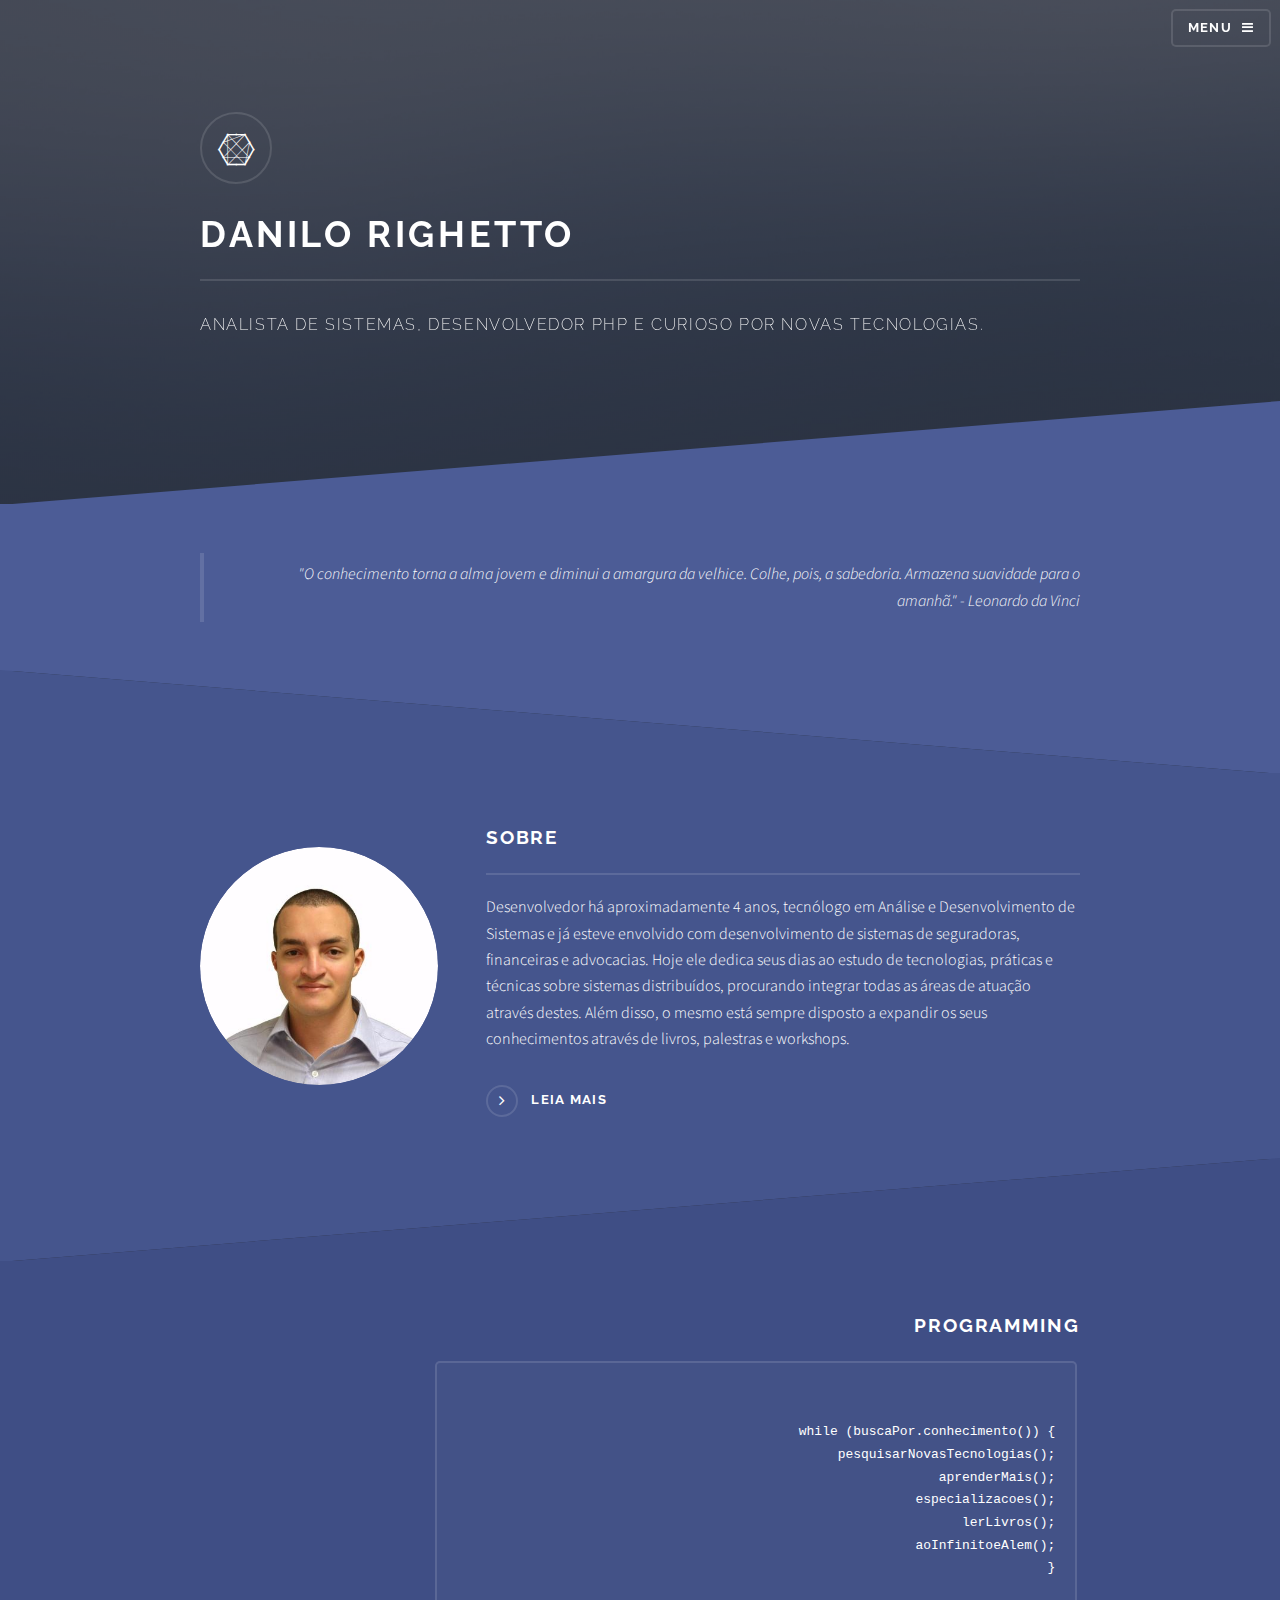
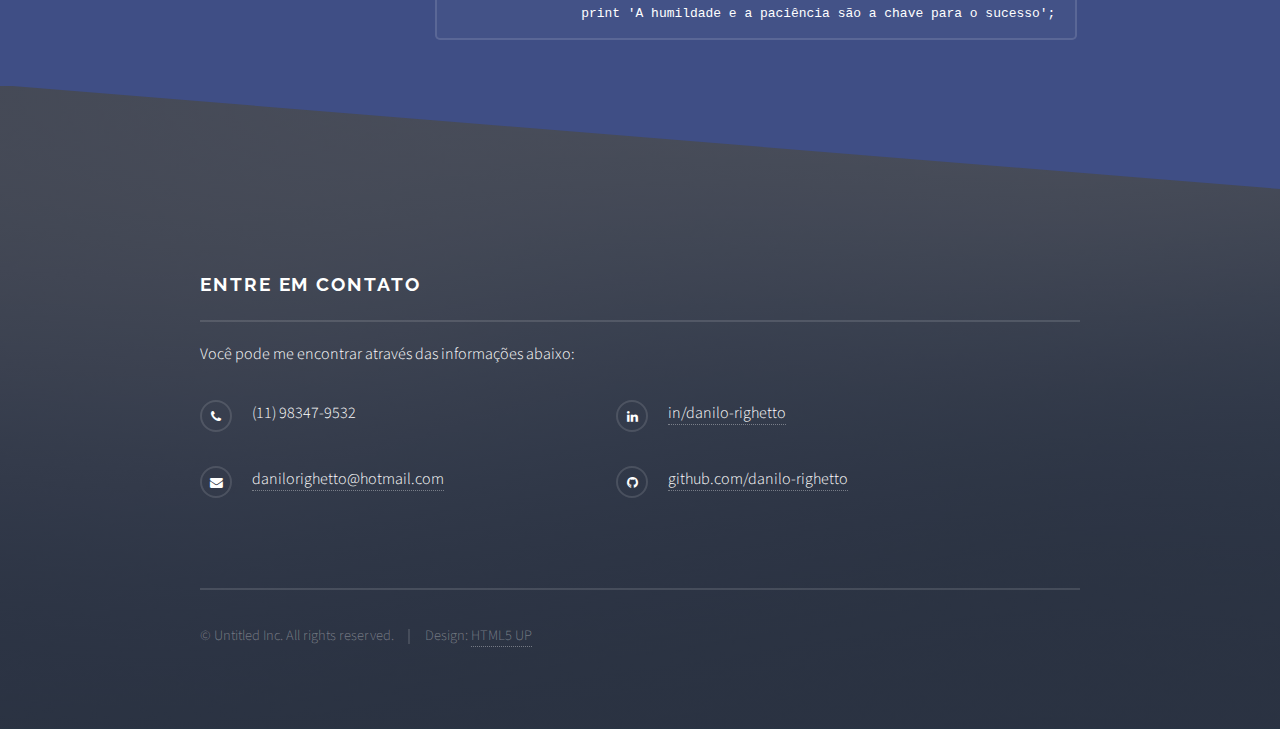
<file: index.html>
<!DOCTYPE HTML>
<!--
Solid State by HTML5 UP
html5up.net | @ajlkn
Free for personal and commercial use under the CCA 3.0 license (html5up.net/license)
-->
<html>
<head>
	<title>Danilo Righetto - Analista de Sistemas</title>
	<meta charset="utf-8" />
	<meta name="viewport" content="width=device-width, initial-scale=1" />
	<!--[if lte IE 8]><script src="assets/js/ie/html5shiv.js"></script><![endif]-->
	<link rel="stylesheet" href="assets/css/main.css" />
	<!--[if lte IE 9]><link rel="stylesheet" href="assets/css/ie9.css" /><![endif]-->
	<!--[if lte IE 8]><link rel="stylesheet" href="assets/css/ie8.css" /><![endif]-->
</head>
<body>

	<!-- Page Wrapper -->
	<div id="page-wrapper">

		<!-- Header -->
		<header id="header" class="alt">
			<h1><a href="index.html">Danilo Righetto - Analista de Sistemas</a></h1>
			<nav>
				<a href="#menu">Menu</a>
			</nav>
		</header>

		<!-- Menu -->
		<nav id="menu">
			<div class="inner">
				<h2>Menu</h2>
				<ul class="links">
					<li><a href="index.html">Home</a></li>
					<li><a href="/pages/experiencia.html">Experiência</a></li>
					<li><a href="/pages/formacao-academica.html">Formação acadêmica</a></li>
					<li><a href="/pages/contato.html">Contato</a></li>
				</ul>
				<a href="#" class="close">Close</a>
			</div>
		</nav>

		<!-- Banner -->
		<section id="banner">
			<div class="inner">
				<div class="logo"><span class="icon fa-connectdevelop "></span></div>
				<h2>Danilo Righetto</h2>
				<p>Analista de Sistemas, Desenvolvedor PHP e curioso por novas tecnologias.</a></p>
			</div>
		</section>

		<!-- Wrapper -->
		<section id="wrapper">

			<!-- One -->
			<section id="one" class="wrapper spotlight style1">
				<div class="inner">
					<!--
					<a href="#" class="image"><img src="images/pic01.jpg" alt="" /></a>
					<div class="content">
					<h2 class="major">Magna arcu feugiat</h2>
					<p>Lorem ipsum dolor sit amet, etiam lorem adipiscing elit. Cras turpis ante, nullam sit amet turpis non, sollicitudin posuere urna. Mauris id tellus arcu. Nunc vehicula id nulla dignissim dapibus. Nullam ultrices, neque et faucibus viverra, ex nulla cursus.</p>
					<a href="#" class="special">Learn more</a>
				</div>
			-->
			<blockquote>"O conhecimento torna a alma jovem e diminui a amargura da velhice. Colhe, pois, a sabedoria. Armazena suavidade para o amanhã." - Leonardo da Vinci</blockquote>
		</div>
	</section>

	<!-- Two -->
	<section id="two" class="wrapper alt spotlight style2">
		<div class="inner">

			<a href="#" class="image"><img src="images/dan.jpg" alt="" /></a>
			<div class="content">
			<h2 class="major">Sobre</h2>
			<p>Desenvolvedor há aproximadamente 4 anos, tecnólogo em Análise e Desenvolvimento de Sistemas e já esteve envolvido com desenvolvimento de sistemas de seguradoras, financeiras e advocacias. Hoje ele dedica seus dias ao estudo de tecnologias, práticas e técnicas sobre sistemas distribuídos, procurando integrar todas as áreas de atuação através destes. Além disso, o mesmo está sempre disposto a expandir os seus conhecimentos através de livros, palestras e workshops.</p>
			<a href="#" class="special">Leia mais</a>
		</div>

	<!-- <section>
		<h2>Sobre</h2>
		<p>Desenvolvedor há aproximadamente 4 anos, tecnólogo em Análise e Desenvolvimento de Sistemas e já estive envolvido com desenvolvimento de sistemas de seguradoras, financeiras e advocacias. Hoje dedico meus dias ao estudo de tecnologias, práticas e técnicas sobre sistemas distribuídos, procurando integrar todas as áreas de atuação através destes. Além disso estou sempre dispostos a expandir os meus conhecimentos através de livros, palestras e workshops.</p>
	</section> -->

</div>
</section>

<!-- Three -->
<section id="three" class="wrapper spotlight style3">
	<div class="inner">
		<!--
		<a href="#" class="image"><img src="images/pic03.jpg" alt="" /></a>
		<div class="content">
		<h2 class="major">Nullam dignissim</h2>
		<p>Lorem ipsum dolor sit amet, etiam lorem adipiscing elit. Cras turpis ante, nullam sit amet turpis non, sollicitudin posuere urna. Mauris id tellus arcu. Nunc vehicula id nulla dignissim dapibus. Nullam ultrices, neque et faucibus viverra, ex nulla cursus.</p>
		<a href="#" class="special">Learn more</a>
	</div>
-->
<section>
	<h2>Programming</h2>
	<pre><code>

		while (buscaPor.conhecimento()) {
			pesquisarNovasTecnologias();
			aprenderMais();
			especializacoes();
			lerLivros();
			aoInfinitoeAlem();
		}

		print 'A humildade e a paciência são a chave para o sucesso';</code></pre>
	</section>
</div>
</section>

<!-- Four -->
<!-- <section id="four" class="wrapper alt style1">
	<div class="inner">
		<h2 class="major">Artigos Desenvolvidos</h2>
		<p>Últimos artigos publicados.</p>
		<section class="features">
			<article>
				<a href="#" class="image"><img src="images/pic04.jpg" alt="" /></a>
				<h3 class="major">Artigo 1</h3>
				<p>Lorem ipsum dolor sit amet, consectetur adipiscing vehicula id nulla dignissim dapibus ultrices.</p>
				<a href="#" class="special">Veja mais ...</a>
			</article>
			<article>
				<a href="#" class="image"><img src="images/pic05.jpg" alt="" /></a>
				<h3 class="major">Artigo 2</h3>
				<p>Lorem ipsum dolor sit amet, consectetur adipiscing vehicula id nulla dignissim dapibus ultrices.</p>
				<a href="#" class="special">Veja mais ...</a>
			</article>
			<article>
				<a href="#" class="image"><img src="images/pic06.jpg" alt="" /></a>
				<h3 class="major">Artigo 3</h3>
				<p>Lorem ipsum dolor sit amet, consectetur adipiscing vehicula id nulla dignissim dapibus ultrices.</p>
				<a href="#" class="special">Veja mais ...</a>
			</article>
			<article>
				<a href="#" class="image"><img src="images/pic07.jpg" alt="" /></a>
				<h3 class="major">Artigo 4</h3>
				<p>Lorem ipsum dolor sit amet, consectetur adipiscing vehicula id nulla dignissim dapibus ultrices.</p>
				<a href="#" class="special">Veja mais ...</a>
			</article>
		</section>
		<!--
		<ul class="actions">
			<li><a href="#" class="button">Browse All</a></li>
		</ul> -->
	</div>
</section>

</section>

<!-- Footer -->
<section id="footer">
	<div class="inner">
		<h2 class="major">Entre em contato</h2>
		<p>Você pode me encontrar através das informações abaixo:</p>
		<!--
		<form method="post" action="#">
		<div class="field">
		<label for="name">Name</label>
		<input type="text" name="name" id="name" />
	</div>
	<div class="field">
	<label for="email">Email</label>
	<input type="email" name="email" id="email" />
</div>
<div class="field">
<label for="message">Message</label>
<textarea name="message" id="message" rows="4"></textarea>
</div>
<ul class="actions">
<li><input type="submit" value="Send Message" /></li>
</ul>
</form> -->
<ul class="contact">
	<!--
	<li class="fa-home">
		Untitled Inc<br />
		1234 Somewhere Road Suite #2894<br />
		Nashville, TN 00000-0000
	</li> -->
	<li class="fa-phone">(11) 98347-9532</li>
	<li class="fa-envelope"><a href="mailto:danilorighetto@hotmail.com">danilorighetto@hotmail.com</a></li>

</ul>
<ul class="contact">
	<!-- <li class="fa-home">
		Untitled Inc<br />
		1234 Somewhere Road Suite #2894<br />
		Nashville, TN 00000-0000
	</li> -->
	<li class="fa-linkedin"><a href="https://br.linkedin.com/in/danilo-righetto">in/danilo-righetto</a></li>
	<li class="fa-github"><a href="https://github.com/danilo-righetto">github.com/danilo-righetto</a></li>
</ul>
<ul class="copyright">
	<li>&copy; Untitled Inc. All rights reserved.</li><li>Design: <a href="http://html5up.net">HTML5 UP</a></li>
</ul>
</div>
</section>

</div>

<!-- Scripts -->
<script src="assets/js/skel.min.js"></script>
<script src="assets/js/jquery.min.js"></script>
<script src="assets/js/jquery.scrollex.min.js"></script>
<script src="assets/js/util.js"></script>
<!--[if lte IE 8]><script src="assets/js/ie/respond.min.js"></script><![endif]-->
<script src="assets/js/main.js"></script>

</body>
</html>
</file>
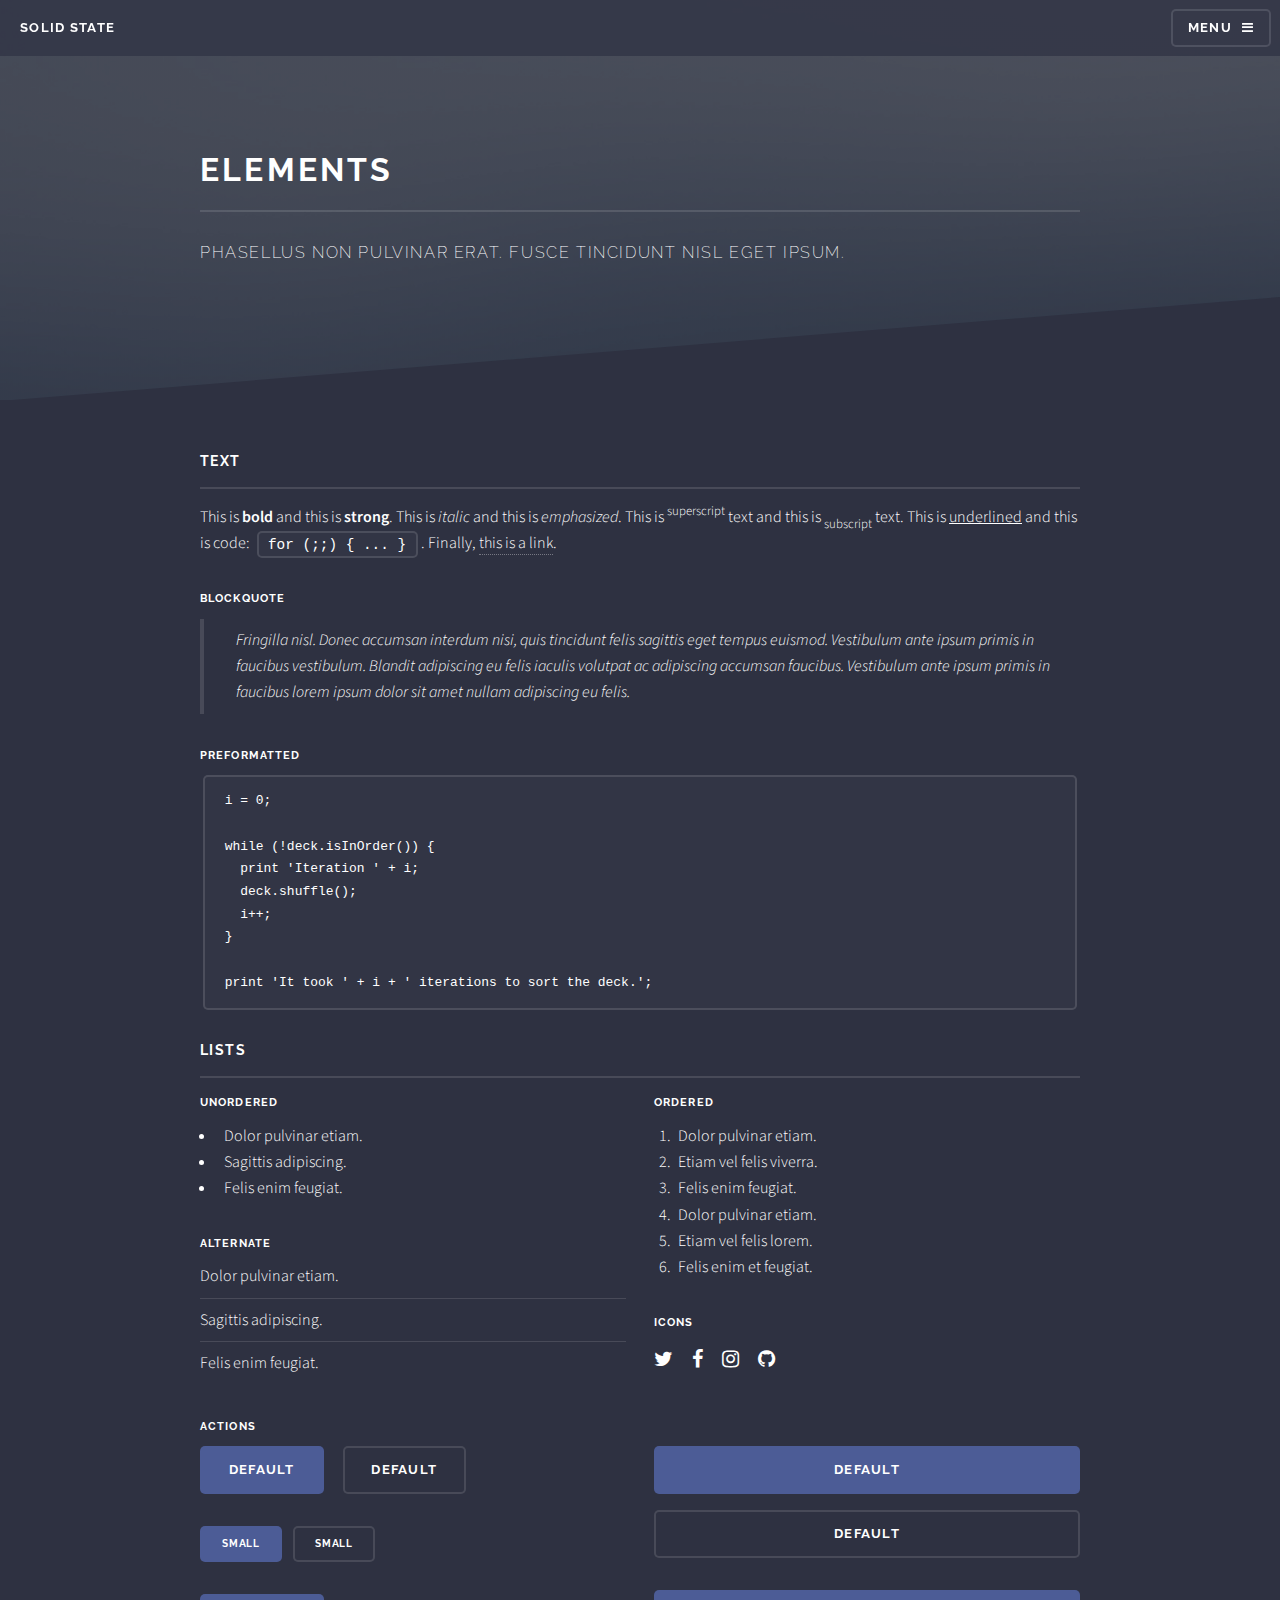
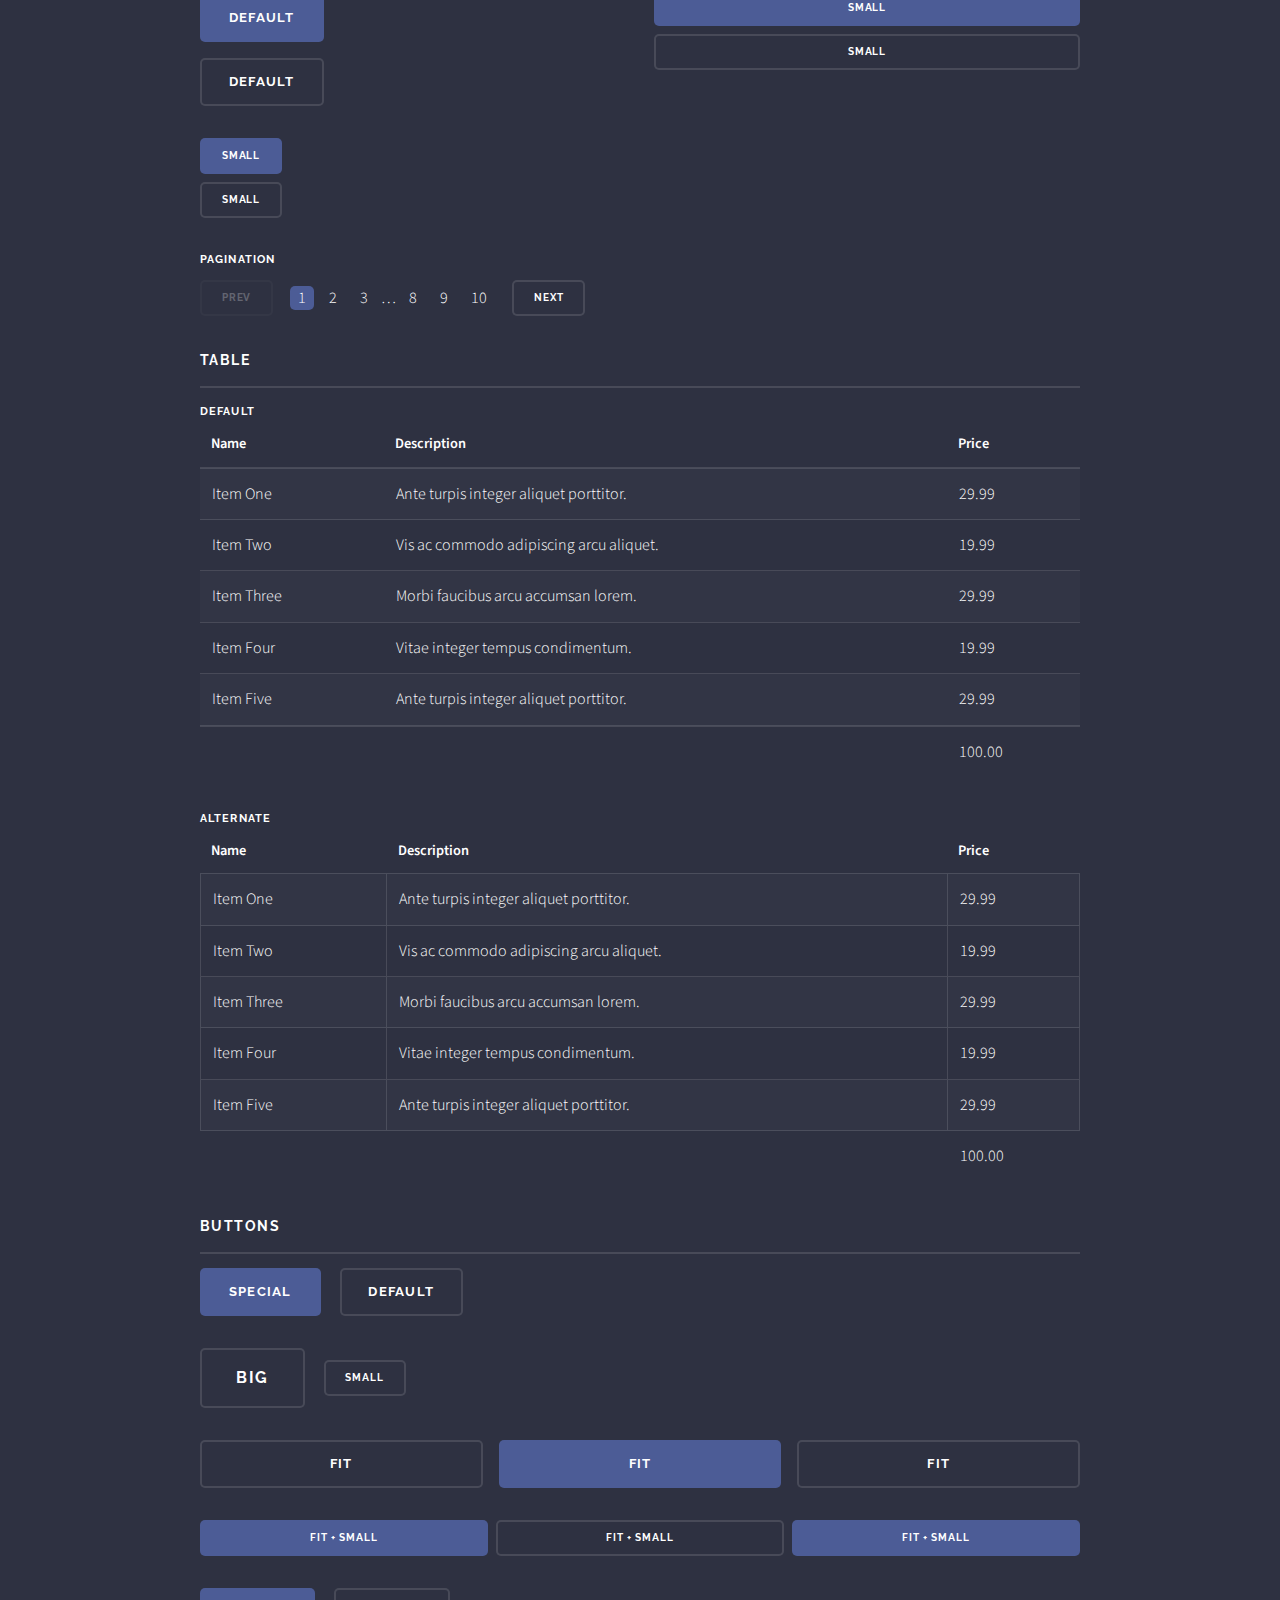
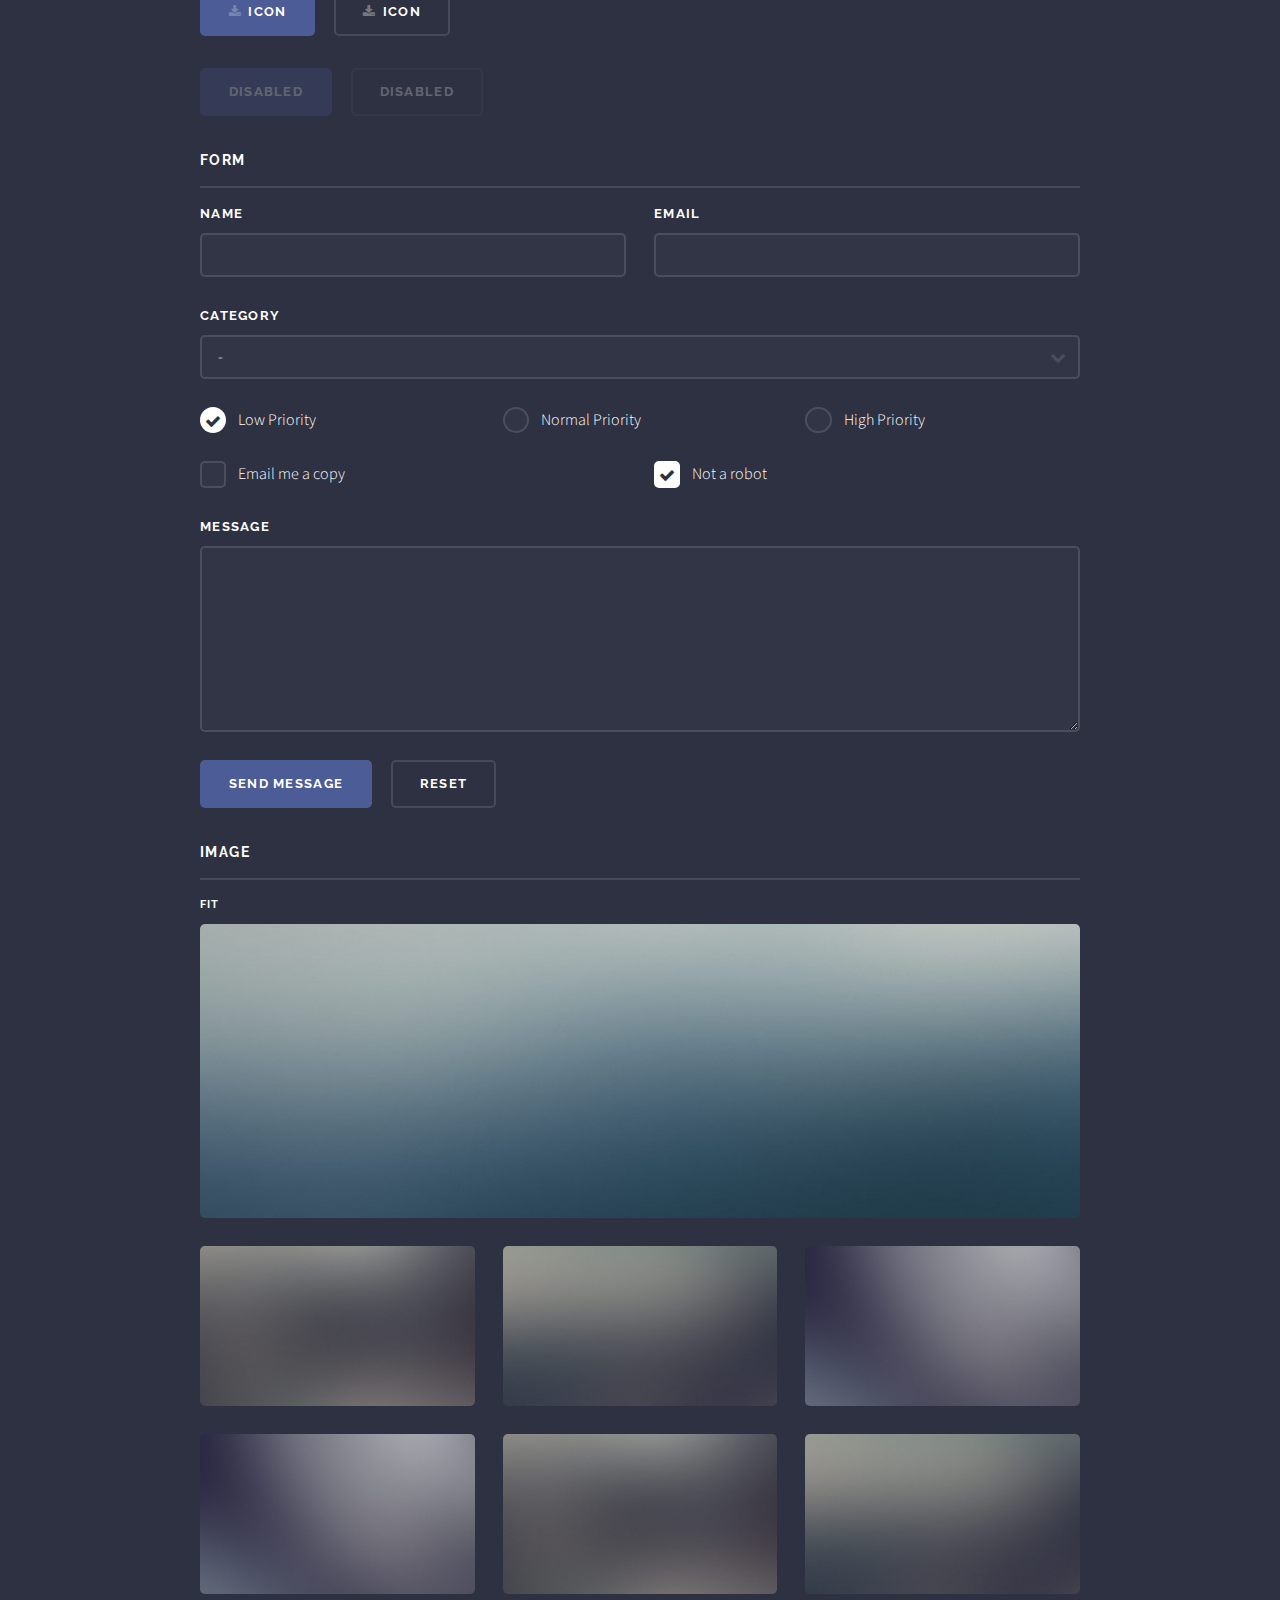
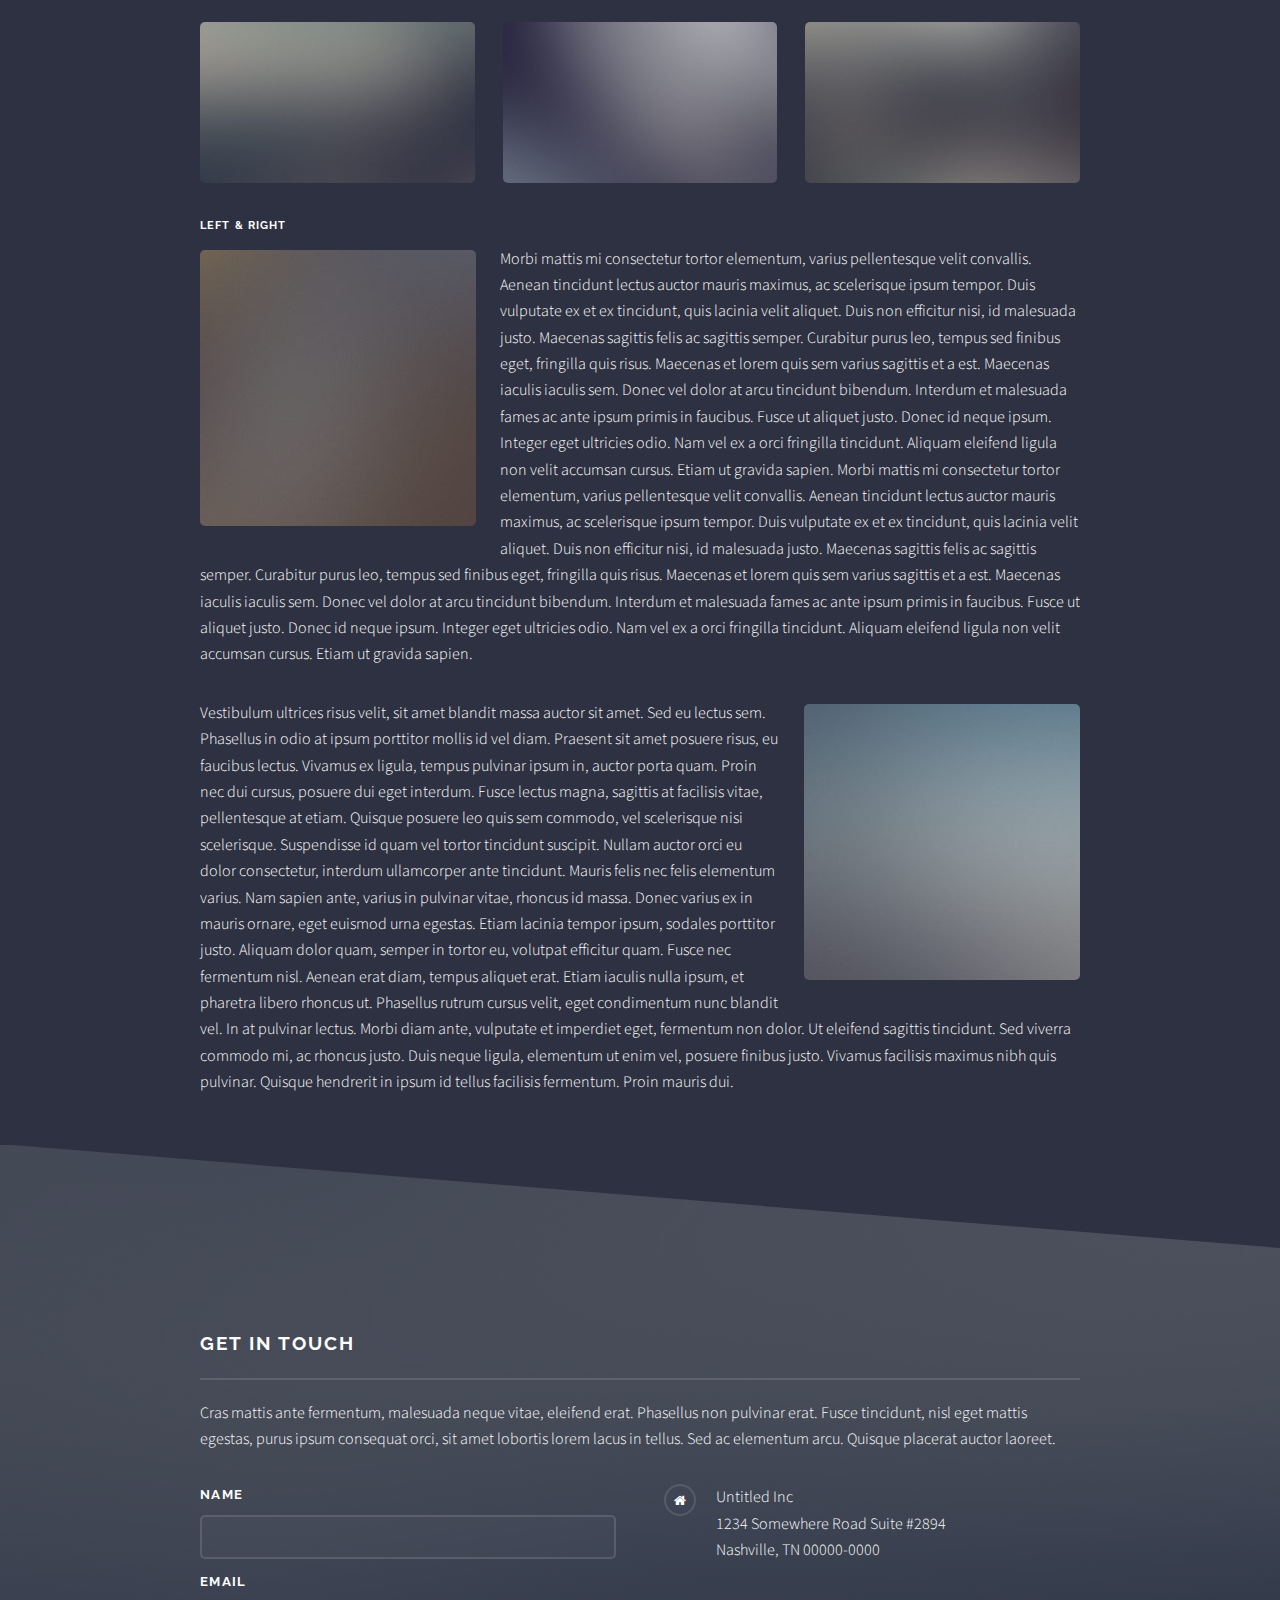
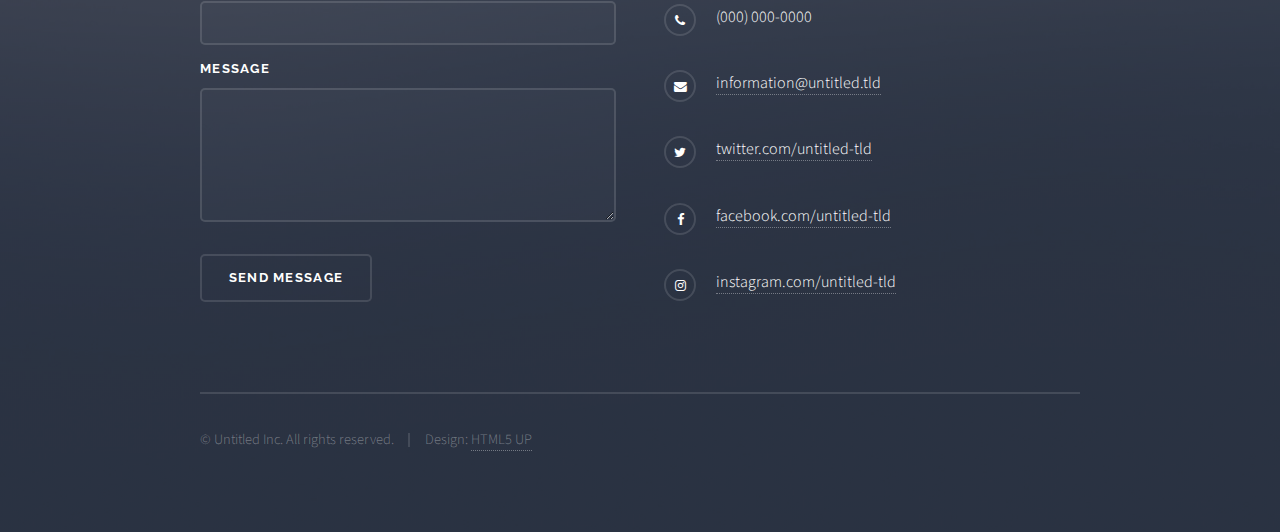
<file: elements.html>
<!DOCTYPE HTML>
<!--
	Solid State by HTML5 UP
	html5up.net | @ajlkn
	Free for personal and commercial use under the CCA 3.0 license (html5up.net/license)
-->
<html>
	<head>
		<title>Elements - Solid State by HTML5 UP</title>
		<meta charset="utf-8" />
		<meta name="viewport" content="width=device-width, initial-scale=1" />
		<!--[if lte IE 8]><script src="assets/js/ie/html5shiv.js"></script><![endif]-->
		<link rel="stylesheet" href="assets/css/main.css" />
		<!--[if lte IE 9]><link rel="stylesheet" href="assets/css/ie9.css" /><![endif]-->
		<!--[if lte IE 8]><link rel="stylesheet" href="assets/css/ie8.css" /><![endif]-->
	</head>
	<body>

		<!-- Page Wrapper -->
			<div id="page-wrapper">

				<!-- Header -->
					<header id="header">
						<h1><a href="index.html">Solid State</a></h1>
						<nav>
							<a href="#menu">Menu</a>
						</nav>
					</header>

				<!-- Menu -->
					<nav id="menu">
						<div class="inner">
							<h2>Menu</h2>
							<ul class="links">
								<li><a href="index.html">Home</a></li>
								<li><a href="generic.html">Generic</a></li>
								<li><a href="elements.html">Elements</a></li>
								<li><a href="#">Log In</a></li>
								<li><a href="#">Sign Up</a></li>
							</ul>
							<a href="#" class="close">Close</a>
						</div>
					</nav>

				<!-- Wrapper -->
					<section id="wrapper">
						<header>
							<div class="inner">
								<h2>Elements</h2>
								<p>Phasellus non pulvinar erat. Fusce tincidunt nisl eget ipsum.</p>
							</div>
						</header>

						<!-- Content -->
							<div class="wrapper">
								<div class="inner">

									<section>
										<h3 class="major">Text</h3>
										<p>This is <b>bold</b> and this is <strong>strong</strong>. This is <i>italic</i> and this is <em>emphasized</em>.
										This is <sup>superscript</sup> text and this is <sub>subscript</sub> text.
										This is <u>underlined</u> and this is code: <code>for (;;) { ... }</code>. Finally, <a href="#">this is a link</a>.</p>
										<h4>Blockquote</h4>
										<blockquote>Fringilla nisl. Donec accumsan interdum nisi, quis tincidunt felis sagittis eget tempus euismod. Vestibulum ante ipsum primis in faucibus vestibulum. Blandit adipiscing eu felis iaculis volutpat ac adipiscing accumsan faucibus. Vestibulum ante ipsum primis in faucibus lorem ipsum dolor sit amet nullam adipiscing eu felis.</blockquote>
										<h4>Preformatted</h4>
										<pre><code>i = 0;

while (!deck.isInOrder()) {
  print 'Iteration ' + i;
  deck.shuffle();
  i++;
}

print 'It took ' + i + ' iterations to sort the deck.';</code></pre>
									</section>

									<section>
										<h3 class="major">Lists</h3>
										<div class="row">
											<div class="6u 12u$(medium)">
												<h4>Unordered</h4>
												<ul>
													<li>Dolor pulvinar etiam.</li>
													<li>Sagittis adipiscing.</li>
													<li>Felis enim feugiat.</li>
												</ul>
												<h4>Alternate</h4>
												<ul class="alt">
													<li>Dolor pulvinar etiam.</li>
													<li>Sagittis adipiscing.</li>
													<li>Felis enim feugiat.</li>
												</ul>
											</div>
											<div class="6u$ 12u$(medium)">
												<h4>Ordered</h4>
												<ol>
													<li>Dolor pulvinar etiam.</li>
													<li>Etiam vel felis viverra.</li>
													<li>Felis enim feugiat.</li>
													<li>Dolor pulvinar etiam.</li>
													<li>Etiam vel felis lorem.</li>
													<li>Felis enim et feugiat.</li>
												</ol>
												<h4>Icons</h4>
												<ul class="icons">
													<li><a href="#" class="icon fa-twitter"><span class="label">Twitter</span></a></li>
													<li><a href="#" class="icon fa-facebook"><span class="label">Facebook</span></a></li>
													<li><a href="#" class="icon fa-instagram"><span class="label">Instagram</span></a></li>
													<li><a href="#" class="icon fa-github"><span class="label">Github</span></a></li>
												</ul>
											</div>
										</div>
										<h4>Actions</h4>
										<div class="row">
											<div class="6u 12u$(medium)">
												<ul class="actions">
													<li><a href="#" class="button special">Default</a></li>
													<li><a href="#" class="button">Default</a></li>
												</ul>
												<ul class="actions small">
													<li><a href="#" class="button special small">Small</a></li>
													<li><a href="#" class="button small">Small</a></li>
												</ul>
												<ul class="actions vertical">
													<li><a href="#" class="button special">Default</a></li>
													<li><a href="#" class="button">Default</a></li>
												</ul>
												<ul class="actions vertical small">
													<li><a href="#" class="button special small">Small</a></li>
													<li><a href="#" class="button small">Small</a></li>
												</ul>
											</div>
											<div class="6u 12u$(medium)">
												<ul class="actions vertical">
													<li><a href="#" class="button special fit">Default</a></li>
													<li><a href="#" class="button fit">Default</a></li>
												</ul>
												<ul class="actions vertical small">
													<li><a href="#" class="button special small fit">Small</a></li>
													<li><a href="#" class="button small fit">Small</a></li>
												</ul>
											</div>
										</div>
										<h4>Pagination</h4>
										<ul class="pagination">
											<li><span class="button small disabled">Prev</span></li>
											<li><a href="#" class="page active">1</a></li>
											<li><a href="#" class="page">2</a></li>
											<li><a href="#" class="page">3</a></li>
											<li><span>&hellip;</span></li>
											<li><a href="#" class="page">8</a></li>
											<li><a href="#" class="page">9</a></li>
											<li><a href="#" class="page">10</a></li>
											<li><a href="#" class="button small">Next</a></li>
										</ul>
									</section>

									<section>
										<h3 class="major">Table</h3>
										<h4>Default</h4>
										<div class="table-wrapper">
											<table>
												<thead>
													<tr>
														<th>Name</th>
														<th>Description</th>
														<th>Price</th>
													</tr>
												</thead>
												<tbody>
													<tr>
														<td>Item One</td>
														<td>Ante turpis integer aliquet porttitor.</td>
														<td>29.99</td>
													</tr>
													<tr>
														<td>Item Two</td>
														<td>Vis ac commodo adipiscing arcu aliquet.</td>
														<td>19.99</td>
													</tr>
													<tr>
														<td>Item Three</td>
														<td> Morbi faucibus arcu accumsan lorem.</td>
														<td>29.99</td>
													</tr>
													<tr>
														<td>Item Four</td>
														<td>Vitae integer tempus condimentum.</td>
														<td>19.99</td>
													</tr>
													<tr>
														<td>Item Five</td>
														<td>Ante turpis integer aliquet porttitor.</td>
														<td>29.99</td>
													</tr>
												</tbody>
												<tfoot>
													<tr>
														<td colspan="2"></td>
														<td>100.00</td>
													</tr>
												</tfoot>
											</table>
										</div>

										<h4>Alternate</h4>
										<div class="table-wrapper">
											<table class="alt">
												<thead>
													<tr>
														<th>Name</th>
														<th>Description</th>
														<th>Price</th>
													</tr>
												</thead>
												<tbody>
													<tr>
														<td>Item One</td>
														<td>Ante turpis integer aliquet porttitor.</td>
														<td>29.99</td>
													</tr>
													<tr>
														<td>Item Two</td>
														<td>Vis ac commodo adipiscing arcu aliquet.</td>
														<td>19.99</td>
													</tr>
													<tr>
														<td>Item Three</td>
														<td> Morbi faucibus arcu accumsan lorem.</td>
														<td>29.99</td>
													</tr>
													<tr>
														<td>Item Four</td>
														<td>Vitae integer tempus condimentum.</td>
														<td>19.99</td>
													</tr>
													<tr>
														<td>Item Five</td>
														<td>Ante turpis integer aliquet porttitor.</td>
														<td>29.99</td>
													</tr>
												</tbody>
												<tfoot>
													<tr>
														<td colspan="2"></td>
														<td>100.00</td>
													</tr>
												</tfoot>
											</table>
										</div>
									</section>

									<section>
										<h3 class="major">Buttons</h3>
										<ul class="actions">
											<li><a href="#" class="button special">Special</a></li>
											<li><a href="#" class="button">Default</a></li>
										</ul>
										<ul class="actions">
											<li><a href="#" class="button big">Big</a></li>
											<li><a href="#" class="button small">Small</a></li>
										</ul>
										<ul class="actions fit">
											<li><a href="#" class="button fit">Fit</a></li>
											<li><a href="#" class="button special fit">Fit</a></li>
											<li><a href="#" class="button fit">Fit</a></li>
										</ul>
										<ul class="actions fit small">
											<li><a href="#" class="button special fit small">Fit + Small</a></li>
											<li><a href="#" class="button fit small">Fit + Small</a></li>
											<li><a href="#" class="button special fit small">Fit + Small</a></li>
										</ul>
										<ul class="actions">
											<li><a href="#" class="button special icon fa-download">Icon</a></li>
											<li><a href="#" class="button icon fa-download">Icon</a></li>
										</ul>
										<ul class="actions">
											<li><span class="button special disabled">Disabled</span></li>
											<li><span class="button disabled">Disabled</span></li>
										</ul>
									</section>

									<section>
										<h3 class="major">Form</h3>
										<form method="post" action="#">
											<div class="row uniform">
												<div class="6u 12u$(xsmall)">
													<label for="demo-name">Name</label>
													<input type="text" name="demo-name" id="demo-name" value="" />
												</div>
												<div class="6u$ 12u$(xsmall)">
													<label for="demo-email">Email</label>
													<input type="email" name="demo-email" id="demo-email" value="" />
												</div>
												<div class="12u$">
													<label for="demo-category">Category</label>
													<div class="select-wrapper">
														<select name="demo-category" id="demo-category">
															<option value="">-</option>
															<option value="1">Manufacturing</option>
															<option value="1">Shipping</option>
															<option value="1">Administration</option>
															<option value="1">Human Resources</option>
														</select>
													</div>
												</div>
												<div class="4u 12u$(small)">
													<input type="radio" id="demo-priority-low" name="demo-priority" checked>
													<label for="demo-priority-low">Low Priority</label>
												</div>
												<div class="4u 12u$(small)">
													<input type="radio" id="demo-priority-normal" name="demo-priority">
													<label for="demo-priority-normal">Normal Priority</label>
												</div>
												<div class="4u$ 12u$(small)">
													<input type="radio" id="demo-priority-high" name="demo-priority">
													<label for="demo-priority-high">High Priority</label>
												</div>
												<div class="6u 12u$(small)">
													<input type="checkbox" id="demo-copy" name="demo-copy">
													<label for="demo-copy">Email me a copy</label>
												</div>
												<div class="6u$ 12u$(small)">
													<input type="checkbox" id="demo-human" name="demo-human" checked>
													<label for="demo-human">Not a robot</label>
												</div>
												<div class="12u$">
													<label for="demo-message">Message</label>
													<textarea name="demo-message" id="demo-message" rows="6"></textarea>
												</div>
												<div class="12u$">
													<ul class="actions">
														<li><input type="submit" value="Send Message" class="special" /></li>
														<li><input type="reset" value="Reset" /></li>
													</ul>
												</div>
											</div>
										</form>
									</section>

									<section>
										<h3 class="major">Image</h3>
										<h4>Fit</h4>
										<div class="box alt">
											<div class="row uniform">
												<div class="12u$"><span class="image fit"><img src="images/pic08.jpg" alt="" /></span></div>
												<div class="4u"><span class="image fit"><img src="images/pic05.jpg" alt="" /></span></div>
												<div class="4u"><span class="image fit"><img src="images/pic06.jpg" alt="" /></span></div>
												<div class="4u$"><span class="image fit"><img src="images/pic07.jpg" alt="" /></span></div>
												<div class="4u"><span class="image fit"><img src="images/pic07.jpg" alt="" /></span></div>
												<div class="4u"><span class="image fit"><img src="images/pic05.jpg" alt="" /></span></div>
												<div class="4u$"><span class="image fit"><img src="images/pic06.jpg" alt="" /></span></div>
												<div class="4u"><span class="image fit"><img src="images/pic06.jpg" alt="" /></span></div>
												<div class="4u"><span class="image fit"><img src="images/pic07.jpg" alt="" /></span></div>
												<div class="4u$"><span class="image fit"><img src="images/pic05.jpg" alt="" /></span></div>
											</div>
										</div>
										<h4>Left &amp; Right</h4>
										<p><span class="image left"><img src="images/pic01.jpg" alt="" /></span>Morbi mattis mi consectetur tortor elementum, varius pellentesque velit convallis. Aenean tincidunt lectus auctor mauris maximus, ac scelerisque ipsum tempor. Duis vulputate ex et ex tincidunt, quis lacinia velit aliquet. Duis non efficitur nisi, id malesuada justo. Maecenas sagittis felis ac sagittis semper. Curabitur purus leo, tempus sed finibus eget, fringilla quis risus. Maecenas et lorem quis sem varius sagittis et a est. Maecenas iaculis iaculis sem. Donec vel dolor at arcu tincidunt bibendum. Interdum et malesuada fames ac ante ipsum primis in faucibus. Fusce ut aliquet justo. Donec id neque ipsum. Integer eget ultricies odio. Nam vel ex a orci fringilla tincidunt. Aliquam eleifend ligula non velit accumsan cursus. Etiam ut gravida sapien. Morbi mattis mi consectetur tortor elementum, varius pellentesque velit convallis. Aenean tincidunt lectus auctor mauris maximus, ac scelerisque ipsum tempor. Duis vulputate ex et ex tincidunt, quis lacinia velit aliquet. Duis non efficitur nisi, id malesuada justo. Maecenas sagittis felis ac sagittis semper. Curabitur purus leo, tempus sed finibus eget, fringilla quis risus. Maecenas et lorem quis sem varius sagittis et a est. Maecenas iaculis iaculis sem. Donec vel dolor at arcu tincidunt bibendum. Interdum et malesuada fames ac ante ipsum primis in faucibus. Fusce ut aliquet justo. Donec id neque ipsum. Integer eget ultricies odio. Nam vel ex a orci fringilla tincidunt. Aliquam eleifend ligula non velit accumsan cursus. Etiam ut gravida sapien.</p>
										<p><span class="image right"><img src="images/pic02.jpg" alt="" /></span>Vestibulum ultrices risus velit, sit amet blandit massa auctor sit amet. Sed eu lectus sem. Phasellus in odio at ipsum porttitor mollis id vel diam. Praesent sit amet posuere risus, eu faucibus lectus. Vivamus ex ligula, tempus pulvinar ipsum in, auctor porta quam. Proin nec dui cursus, posuere dui eget interdum. Fusce lectus magna, sagittis at facilisis vitae, pellentesque at etiam. Quisque posuere leo quis sem commodo, vel scelerisque nisi scelerisque. Suspendisse id quam vel tortor tincidunt suscipit. Nullam auctor orci eu dolor consectetur, interdum ullamcorper ante tincidunt. Mauris felis nec felis elementum varius. Nam sapien ante, varius in pulvinar vitae, rhoncus id massa. Donec varius ex in mauris ornare, eget euismod urna egestas. Etiam lacinia tempor ipsum, sodales porttitor justo. Aliquam dolor quam, semper in tortor eu, volutpat efficitur quam. Fusce nec fermentum nisl. Aenean erat diam, tempus aliquet erat. Etiam iaculis nulla ipsum, et pharetra libero rhoncus ut. Phasellus rutrum cursus velit, eget condimentum nunc blandit vel. In at pulvinar lectus. Morbi diam ante, vulputate et imperdiet eget, fermentum non dolor. Ut eleifend sagittis tincidunt. Sed viverra commodo mi, ac rhoncus justo. Duis neque ligula, elementum ut enim vel, posuere finibus justo. Vivamus facilisis maximus nibh quis pulvinar. Quisque hendrerit in ipsum id tellus facilisis fermentum. Proin mauris dui.</p>
									</section>

								</div>
							</div>

					</section>

				<!-- Footer -->
					<section id="footer">
						<div class="inner">
							<h2 class="major">Get in touch</h2>
							<p>Cras mattis ante fermentum, malesuada neque vitae, eleifend erat. Phasellus non pulvinar erat. Fusce tincidunt, nisl eget mattis egestas, purus ipsum consequat orci, sit amet lobortis lorem lacus in tellus. Sed ac elementum arcu. Quisque placerat auctor laoreet.</p>
							<form method="post" action="#">
								<div class="field">
									<label for="name">Name</label>
									<input type="text" name="name" id="name" />
								</div>
								<div class="field">
									<label for="email">Email</label>
									<input type="email" name="email" id="email" />
								</div>
								<div class="field">
									<label for="message">Message</label>
									<textarea name="message" id="message" rows="4"></textarea>
								</div>
								<ul class="actions">
									<li><input type="submit" value="Send Message" /></li>
								</ul>
							</form>
							<ul class="contact">
								<li class="fa-home">
									Untitled Inc<br />
									1234 Somewhere Road Suite #2894<br />
									Nashville, TN 00000-0000
								</li>
								<li class="fa-phone">(000) 000-0000</li>
								<li class="fa-envelope"><a href="#">information@untitled.tld</a></li>
								<li class="fa-twitter"><a href="#">twitter.com/untitled-tld</a></li>
								<li class="fa-facebook"><a href="#">facebook.com/untitled-tld</a></li>
								<li class="fa-instagram"><a href="#">instagram.com/untitled-tld</a></li>
							</ul>
							<ul class="copyright">
								<li>&copy; Untitled Inc. All rights reserved.</li><li>Design: <a href="http://html5up.net">HTML5 UP</a></li>
							</ul>
						</div>
					</section>

			</div>

		<!-- Scripts -->
			<script src="assets/js/skel.min.js"></script>
			<script src="assets/js/jquery.min.js"></script>
			<script src="assets/js/jquery.scrollex.min.js"></script>
			<script src="assets/js/util.js"></script>
			<!--[if lte IE 8]><script src="assets/js/ie/respond.min.js"></script><![endif]-->
			<script src="assets/js/main.js"></script>

	</body>
</html>
</file>
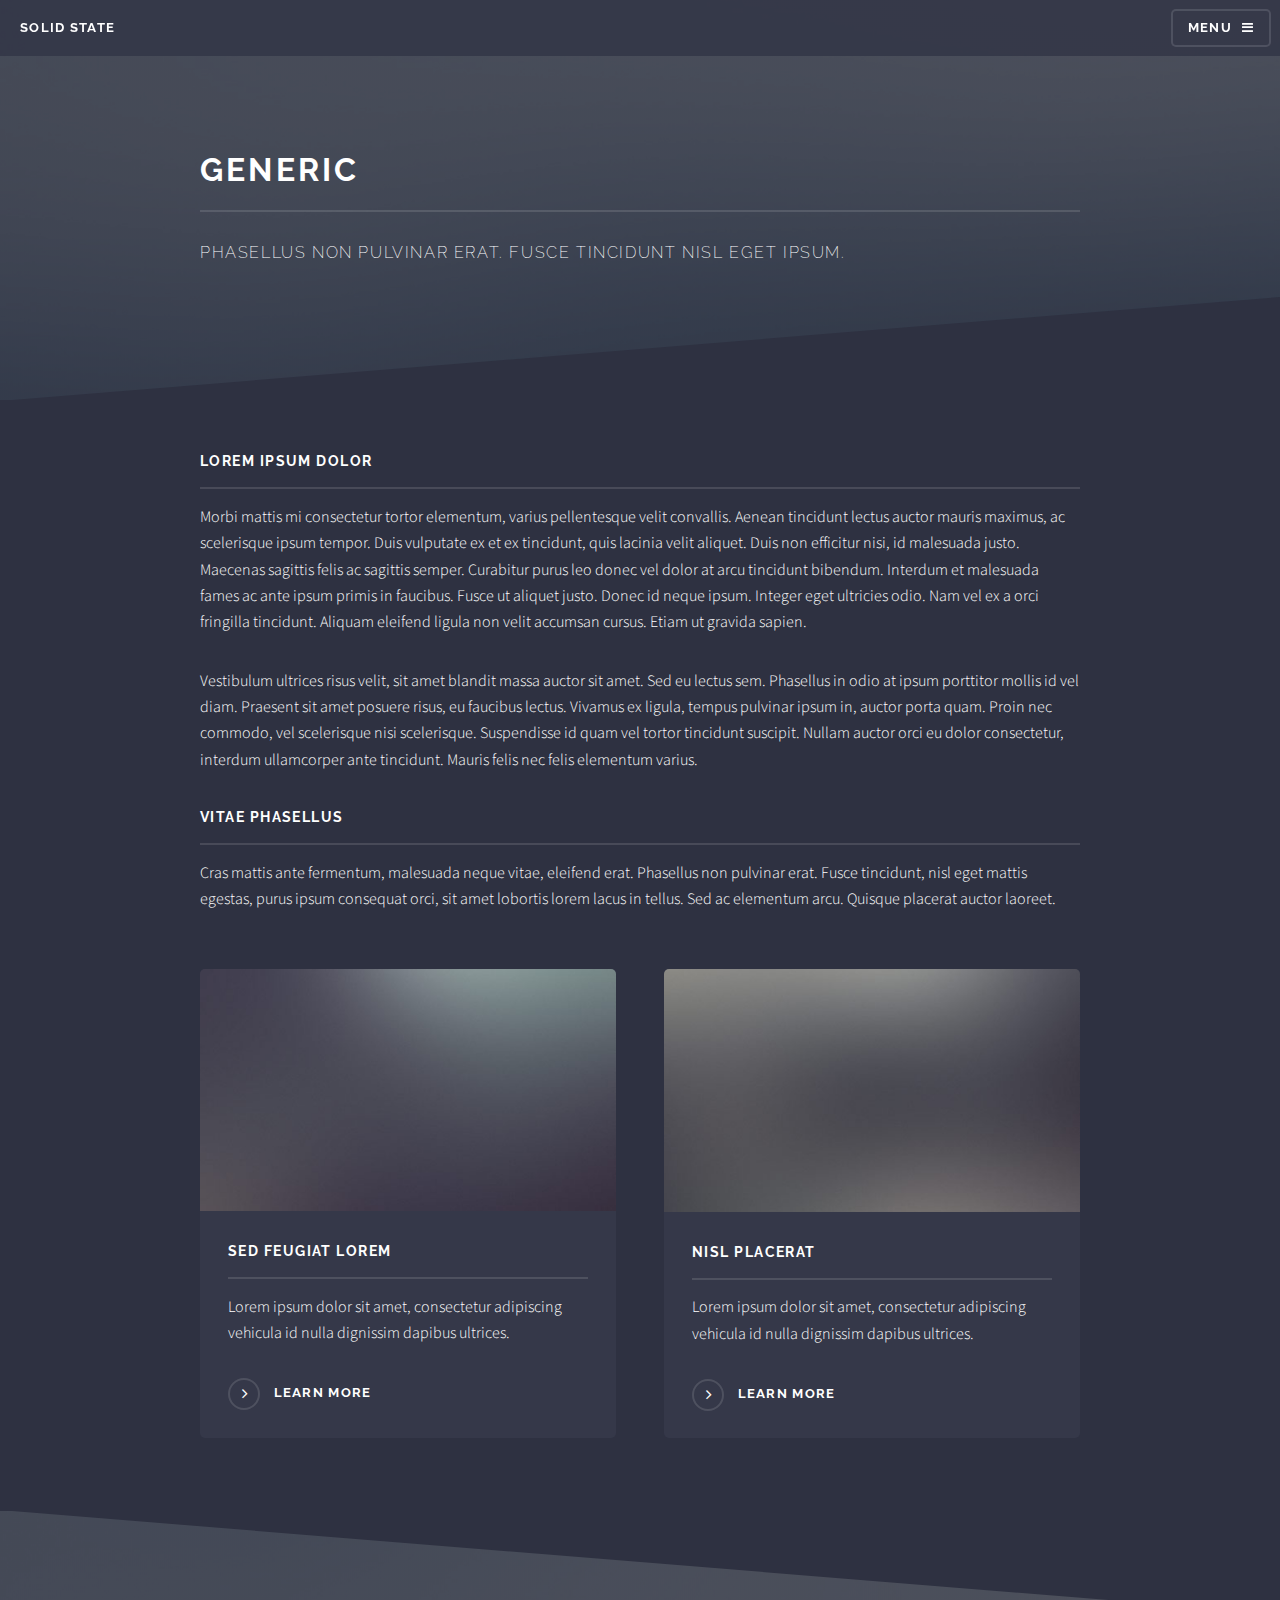
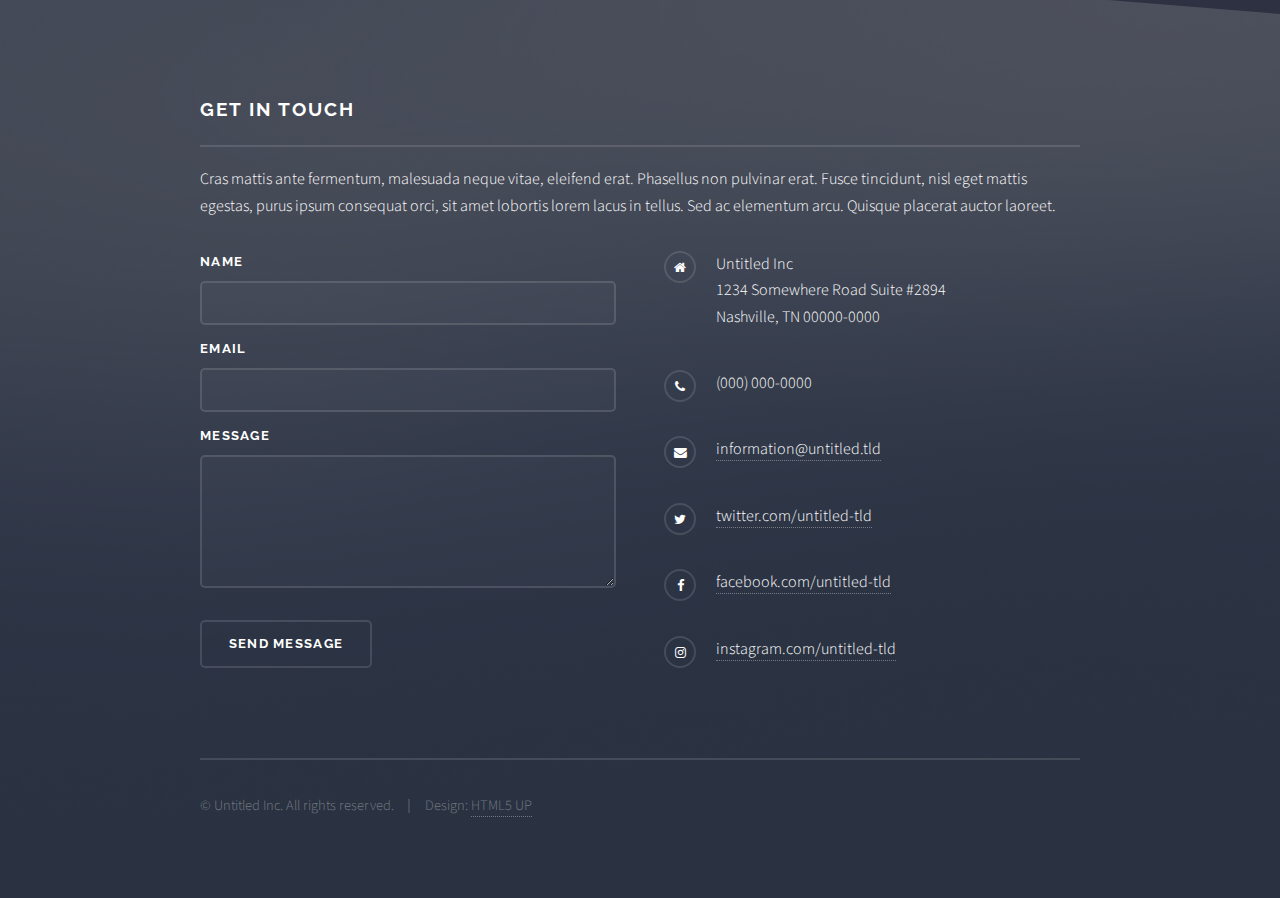
<file: generic.html>
<!DOCTYPE HTML>
<!--
	Solid State by HTML5 UP
	html5up.net | @ajlkn
	Free for personal and commercial use under the CCA 3.0 license (html5up.net/license)
-->
<html>
	<head>
		<title>Generic - Solid State by HTML5 UP</title>
		<meta charset="utf-8" />
		<meta name="viewport" content="width=device-width, initial-scale=1" />
		<!--[if lte IE 8]><script src="assets/js/ie/html5shiv.js"></script><![endif]-->
		<link rel="stylesheet" href="assets/css/main.css" />
		<!--[if lte IE 9]><link rel="stylesheet" href="assets/css/ie9.css" /><![endif]-->
		<!--[if lte IE 8]><link rel="stylesheet" href="assets/css/ie8.css" /><![endif]-->
	</head>
	<body>

		<!-- Page Wrapper -->
			<div id="page-wrapper">

				<!-- Header -->
					<header id="header">
						<h1><a href="index.html">Solid State</a></h1>
						<nav>
							<a href="#menu">Menu</a>
						</nav>
					</header>

				<!-- Menu -->
					<nav id="menu">
						<div class="inner">
							<h2>Menu</h2>
							<ul class="links">
								<li><a href="index.html">Home</a></li>
								<li><a href="generic.html">Generic</a></li>
								<li><a href="elements.html">Elements</a></li>
								<li><a href="#">Log In</a></li>
								<li><a href="#">Sign Up</a></li>
							</ul>
							<a href="#" class="close">Close</a>
						</div>
					</nav>

				<!-- Wrapper -->
					<section id="wrapper">
						<header>
							<div class="inner">
								<h2>Generic</h2>
								<p>Phasellus non pulvinar erat. Fusce tincidunt nisl eget ipsum.</p>
							</div>
						</header>

						<!-- Content -->
							<div class="wrapper">
								<div class="inner">

									<h3 class="major">Lorem ipsum dolor</h3>
									<p>Morbi mattis mi consectetur tortor elementum, varius pellentesque velit convallis. Aenean tincidunt lectus auctor mauris maximus, ac scelerisque ipsum tempor. Duis vulputate ex et ex tincidunt, quis lacinia velit aliquet. Duis non efficitur nisi, id malesuada justo. Maecenas sagittis felis ac sagittis semper. Curabitur purus leo donec vel dolor at arcu tincidunt bibendum. Interdum et malesuada fames ac ante ipsum primis in faucibus. Fusce ut aliquet justo. Donec id neque ipsum. Integer eget ultricies odio. Nam vel ex a orci fringilla tincidunt. Aliquam eleifend ligula non velit accumsan cursus. Etiam ut gravida sapien.</p>

									<p>Vestibulum ultrices risus velit, sit amet blandit massa auctor sit amet. Sed eu lectus sem. Phasellus in odio at ipsum porttitor mollis id vel diam. Praesent sit amet posuere risus, eu faucibus lectus. Vivamus ex ligula, tempus pulvinar ipsum in, auctor porta quam. Proin nec commodo, vel scelerisque nisi scelerisque. Suspendisse id quam vel tortor tincidunt suscipit. Nullam auctor orci eu dolor consectetur, interdum ullamcorper ante tincidunt. Mauris felis nec felis elementum varius.</p>

									<h3 class="major">Vitae phasellus</h3>
									<p>Cras mattis ante fermentum, malesuada neque vitae, eleifend erat. Phasellus non pulvinar erat. Fusce tincidunt, nisl eget mattis egestas, purus ipsum consequat orci, sit amet lobortis lorem lacus in tellus. Sed ac elementum arcu. Quisque placerat auctor laoreet.</p>

									<section class="features">
										<article>
											<a href="#" class="image"><img src="images/pic04.jpg" alt="" /></a>
											<h3 class="major">Sed feugiat lorem</h3>
											<p>Lorem ipsum dolor sit amet, consectetur adipiscing vehicula id nulla dignissim dapibus ultrices.</p>
											<a href="#" class="special">Learn more</a>
										</article>
										<article>
											<a href="#" class="image"><img src="images/pic05.jpg" alt="" /></a>
											<h3 class="major">Nisl placerat</h3>
											<p>Lorem ipsum dolor sit amet, consectetur adipiscing vehicula id nulla dignissim dapibus ultrices.</p>
											<a href="#" class="special">Learn more</a>
										</article>
									</section>

								</div>
							</div>

					</section>

				<!-- Footer -->
					<section id="footer">
						<div class="inner">
							<h2 class="major">Get in touch</h2>
							<p>Cras mattis ante fermentum, malesuada neque vitae, eleifend erat. Phasellus non pulvinar erat. Fusce tincidunt, nisl eget mattis egestas, purus ipsum consequat orci, sit amet lobortis lorem lacus in tellus. Sed ac elementum arcu. Quisque placerat auctor laoreet.</p>
							<form method="post" action="#">
								<div class="field">
									<label for="name">Name</label>
									<input type="text" name="name" id="name" />
								</div>
								<div class="field">
									<label for="email">Email</label>
									<input type="email" name="email" id="email" />
								</div>
								<div class="field">
									<label for="message">Message</label>
									<textarea name="message" id="message" rows="4"></textarea>
								</div>
								<ul class="actions">
									<li><input type="submit" value="Send Message" /></li>
								</ul>
							</form>
							<ul class="contact">
								<li class="fa-home">
									Untitled Inc<br />
									1234 Somewhere Road Suite #2894<br />
									Nashville, TN 00000-0000
								</li>
								<li class="fa-phone">(000) 000-0000</li>
								<li class="fa-envelope"><a href="#">information@untitled.tld</a></li>
								<li class="fa-twitter"><a href="#">twitter.com/untitled-tld</a></li>
								<li class="fa-facebook"><a href="#">facebook.com/untitled-tld</a></li>
								<li class="fa-instagram"><a href="#">instagram.com/untitled-tld</a></li>
							</ul>
							<ul class="copyright">
								<li>&copy; Untitled Inc. All rights reserved.</li><li>Design: <a href="http://html5up.net">HTML5 UP</a></li>
							</ul>
						</div>
					</section>

			</div>

		<!-- Scripts -->
			<script src="assets/js/skel.min.js"></script>
			<script src="assets/js/jquery.min.js"></script>
			<script src="assets/js/jquery.scrollex.min.js"></script>
			<script src="assets/js/util.js"></script>
			<!--[if lte IE 8]><script src="assets/js/ie/respond.min.js"></script><![endif]-->
			<script src="assets/js/main.js"></script>

	</body>
</html>
</file>
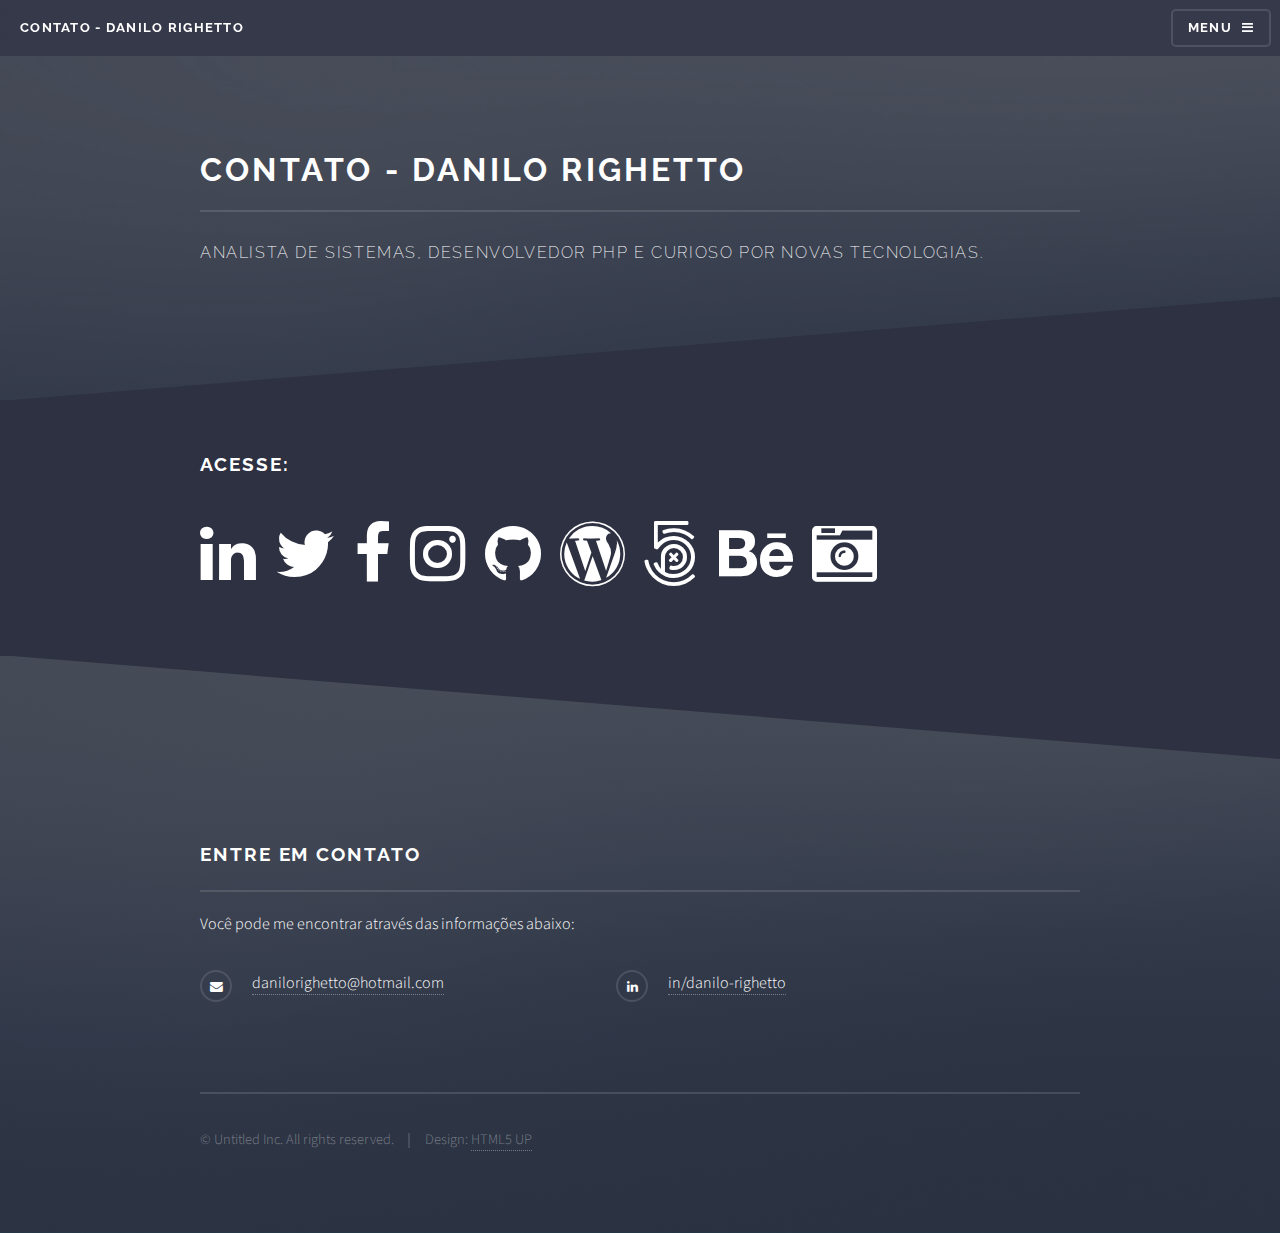
<file: pages/contato.html>
<!DOCTYPE HTML>
<html>
<head>
  <title>Contato  - Danilo Righetto</title>
  <meta charset="utf-8" />
  <meta name="viewport" content="width=device-width, initial-scale=1" />
  <link rel="stylesheet" href="../assets/css/main.css" />
</head>
<body>
  <div id="page-wrapper">
    <header id="header">
      <h1><a href="index.html">Contato - Danilo Righetto</a></h1>
      <nav>
        <a href="#menu">Menu</a>
      </nav>
    </header>
    <nav id="menu">
      <div class="inner">
        <h2>Menu</h2>
        <ul class="links">
          <li><a href="../index.html">Home</a></li>
          <li><a href="../pages/experiencia.html">Experiência</a></li>
          <li><a href="../pages/formacao-academica.html">Formação acadêmica</a></li>
          <li><a href="../pages/contato.html">Contato</a></li>
        </ul>
        <a href="#" class="close">Close</a>
      </div>
    </nav>
    <section id="wrapper">
      <header>
        <div class="inner">
          <h2>Contato - Danilo Righetto</h2>
          <p>Analista de Sistemas, Desenvolvedor PHP e curioso por novas tecnologias.</a></p>
        </div>
      </header>
      <div class="wrapper">
        <div class="inner">
          <h2>Acesse:</h2>
          <ul class="icons">
            <li><a href="https://br.linkedin.com/in/danilo-righetto" class="contato icon fa-linkedin"><span class="label">Linkedin</span></a></li>
            <li><a href="https://twitter.com/danilorighetto" class="contato icon fa-twitter"><span class="label">Twitter</span></a></li>
            <li><a href="https://facebook.com/danilo.righeto" class="contato icon fa-facebook"><span class="label">Facebook</span></a></li>
            <li><a href="https://www.instagram.com/danilo.righetto/" class="contato icon fa-instagram"><span class="label">Instagram</span></a></li>
            <li><a href="https://github.com/danilo-righetto" class="contato icon fa-github"><span class="label">Github</span></a></li>
            <li><a href="https://danilorighetto.wordpress.com/" class="contato icon fa-wordpress"><span class="label">Wordpress</span></a></li>
            <li><a href="https://500px.com/danilorighetto" class="contato icon fa-500px"><span class="label">500px</span></a></li>
            <li><a href="http://www.behance.net/danilorighetto" class="contato icon fa-behance"><span class="label">Behance</span></a></li>
            <li><a href="https://gurushots.com/danilonewtrue/photos" class="contato icon fa-camera-retro"><span class="label">GuruShots</span></a></li>
          </ul>
        </div>
      </div>
    </section>

    <section id="footer">
      <div class="inner">
        <h2 class="major">Entre em contato</h2>
        <p>Você pode me encontrar através das informações abaixo:</p>
          <ul class="contact">
          <li class="fa-envelope"><a href="mailto:danilorighetto@hotmail.com">danilorighetto@hotmail.com</a></li>
          </ul>
          <ul class="contact">
          <li class="fa-linkedin"><a href="https://br.linkedin.com/in/danilo-righetto">in/danilo-righetto</a></li>
          </ul>
          <ul class="copyright">
            <li>&copy; Untitled Inc. All rights reserved.</li><li>Design: <a href="http://html5up.net">HTML5 UP</a></li>
          </ul>
      </div>
    </section>
</div>

<script src="../assets/js/skel.min.js"></script>
<script src="../assets/js/jquery.min.js"></script>
<script src="../assets/js/jquery.scrollex.min.js"></script>
<script src="../assets/js/util.js"></script>
<script src="../assets/js/main.js"></script>

</body>
</html>
</file>
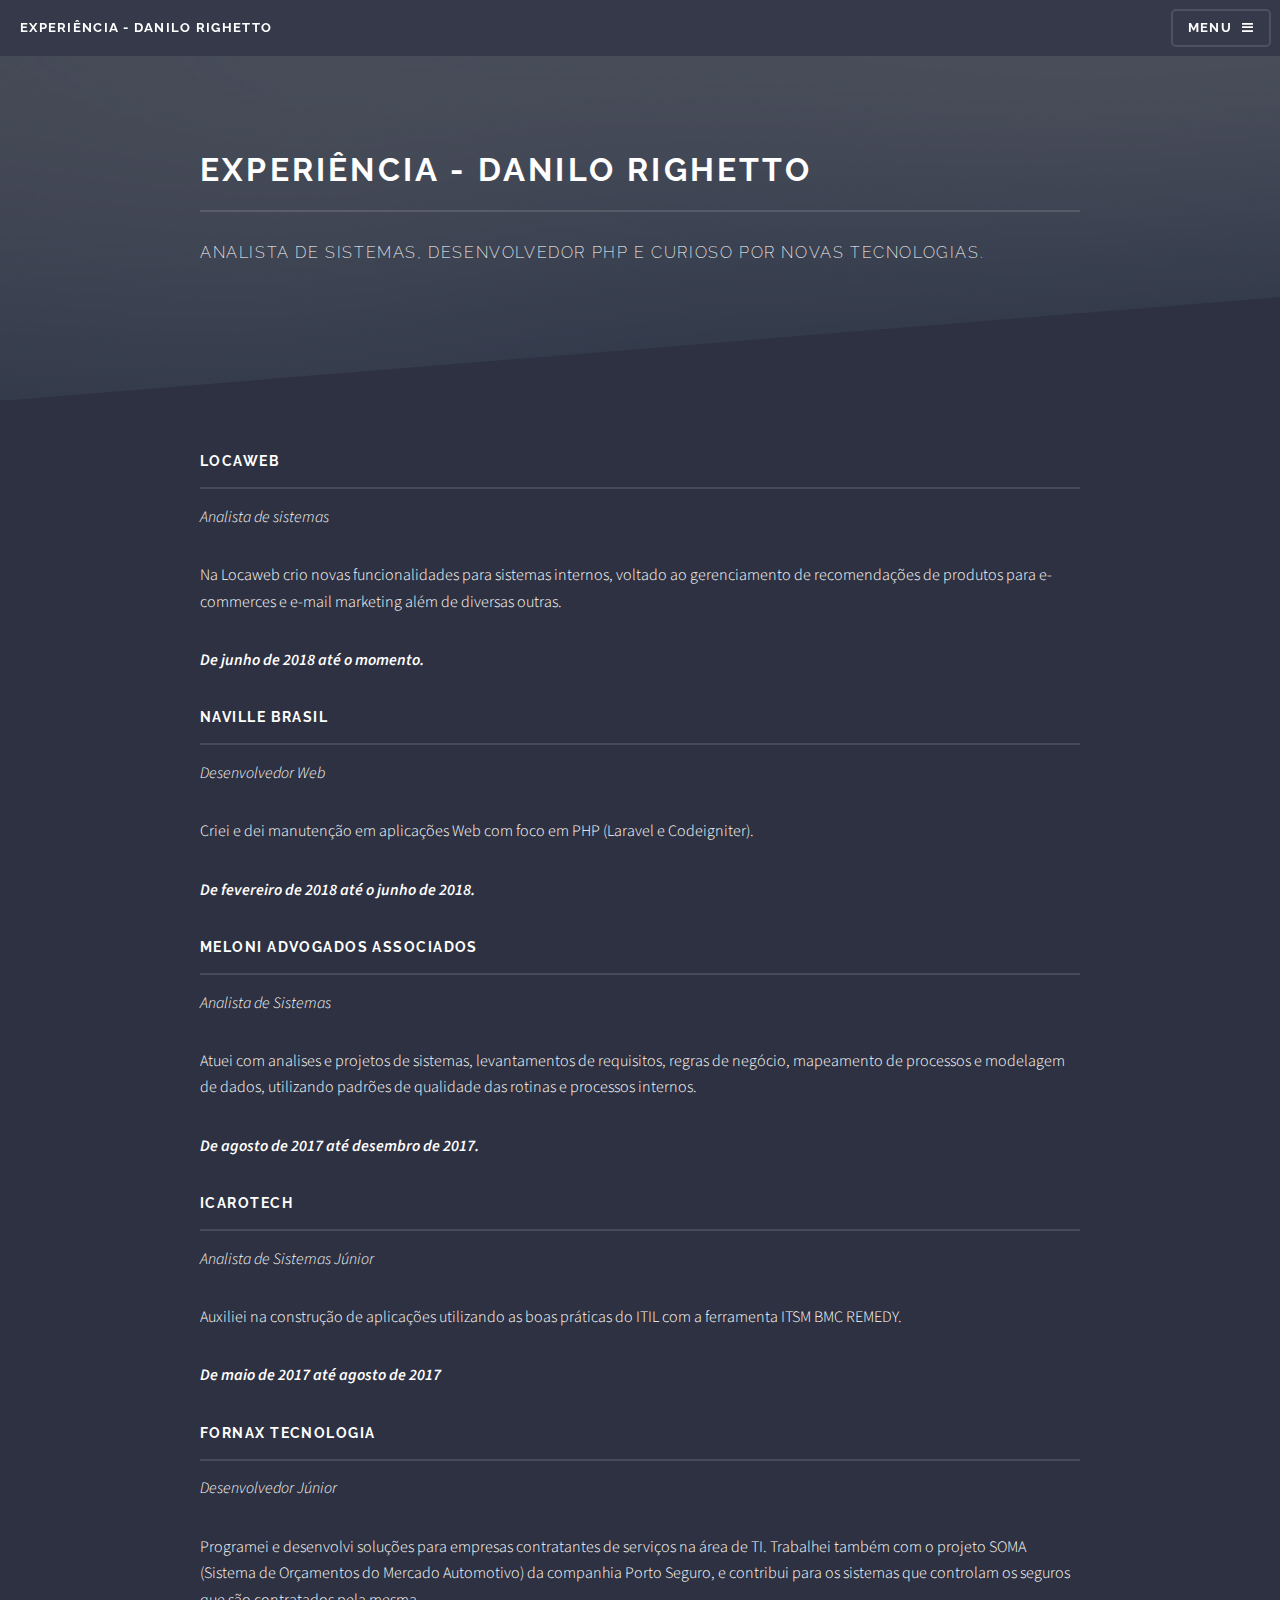
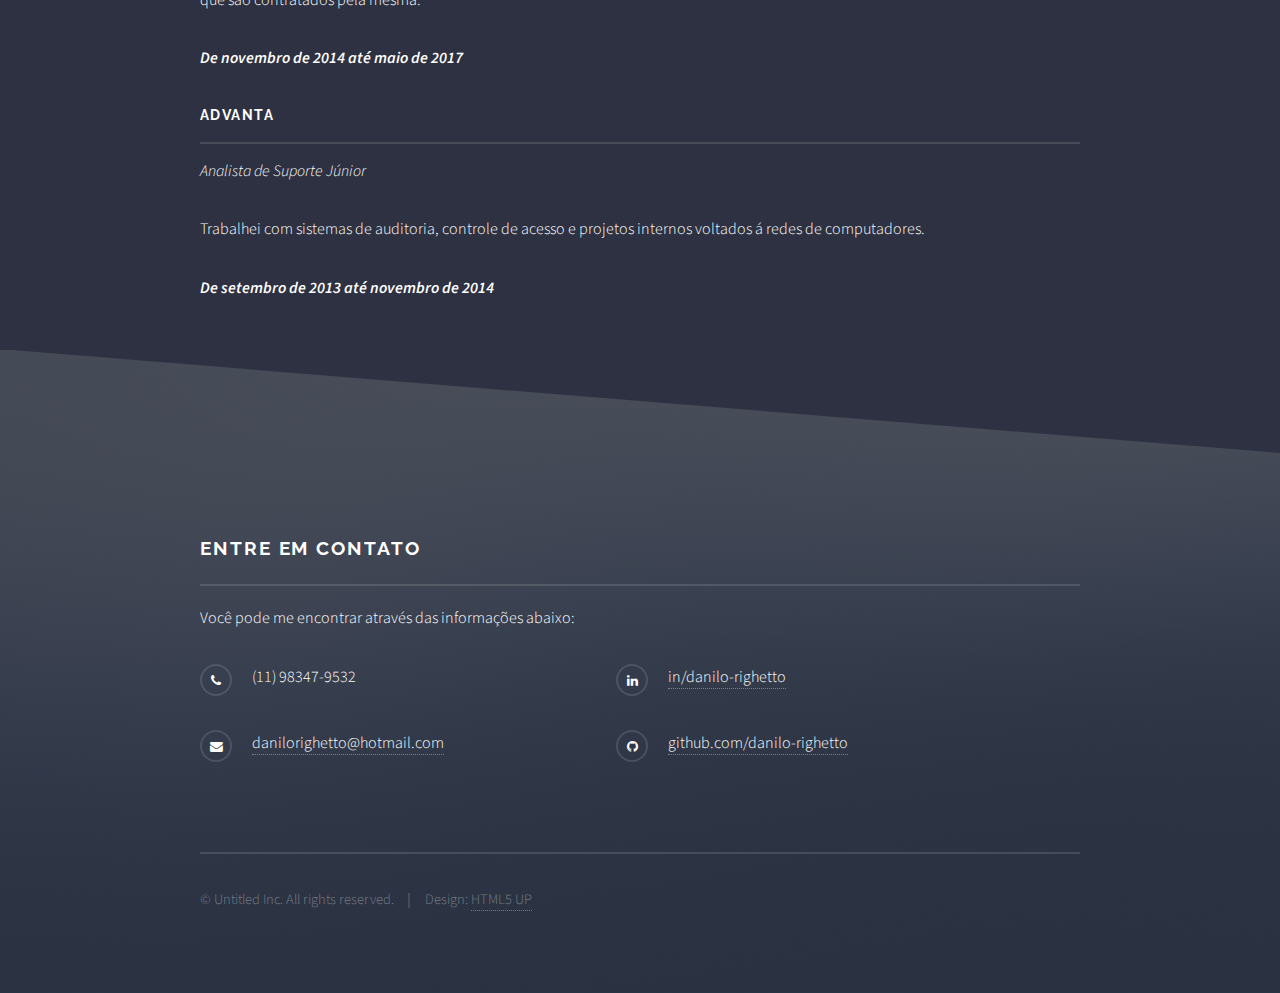
<file: pages/experiencia.html>
<!DOCTYPE HTML>
<!--
Solid State by HTML5 UP
html5up.net | @ajlkn
Free for personal and commercial use under the CCA 3.0 license (html5up.net/license)
-->
<html>
<head>
  <title>Experiência - Danilo Righetto</title>
  <meta charset="utf-8" />
  <meta name="viewport" content="width=device-width, initial-scale=1" />
  <!--[if lte IE 8]><script src="assets/js/ie/html5shiv.js"></script><![endif]-->
  <link rel="stylesheet" href="../assets/css/main.css" />
  <!--[if lte IE 9]><link rel="stylesheet" href="assets/css/ie9.css" /><![endif]-->
  <!--[if lte IE 8]><link rel="stylesheet" href="assets/css/ie8.css" /><![endif]-->
</head>
<body>

  <div id="page-wrapper">
    <header id="header">
      <h1><a href="index.html">Experiência - Danilo Righetto</a></h1>
      <nav>
        <a href="#menu">Menu</a>
      </nav>
    </header>

    <nav id="menu">
      <div class="inner">
        <h2>Menu</h2>
        <ul class="links">
          <li><a href="../index.html">Home</a></li>
          <li><a href="../pages/experiencia.html">Experiência</a></li>
          <li><a href="../pages/formacao-academica.html">Formação acadêmica</a></li>
          <li><a href="../pages/contato.html">Contato</a></li>
        </ul>
        <a href="#" class="close">Close</a>
      </div>
    </nav>

    <section id="wrapper">
      <header>
        <div class="inner">
          <h2>Experiência - Danilo Righetto</h2>
          <p>Analista de Sistemas, Desenvolvedor PHP e curioso por novas tecnologias.</a></p>
        </div>
      </header>

      <div class="wrapper">
        <div class="inner">
          <section>
            <h3 class="major">Locaweb</h3>
            <p><i>Analista de sistemas</i></p>
            <p>Na Locaweb crio novas funcionalidades para sistemas internos, voltado ao gerenciamento de recomendações de produtos para e-commerces e e-mail marketing além de diversas outras.</p>
            <p><em><strong>De junho de 2018 até o momento.</strong></em></p>
          </section>
          <section>
            <h3 class="major">Naville Brasil</h3>
            <p><i>Desenvolvedor Web</i></p>
            <p>Criei e dei manutenção em aplicações Web com foco em PHP (Laravel e Codeigniter).</p>
            <p><em><strong>De fevereiro de 2018 até o junho de 2018.</strong></em></p>
          </section>
          <section>
            <h3 class="major">Meloni advogados associados</h3>
            <p><i>Analista de Sistemas</i></p>
            <p>Atuei com analises e projetos de sistemas, levantamentos de requisitos, regras de negócio, mapeamento de processos e modelagem de dados, utilizando padrões de qualidade das rotinas e processos internos.</p>
            <p><em><strong>De agosto de 2017 até desembro de 2017.</strong></em></p>
          </section>
          <section>
            <h3 class="major">icarotech</h3>
            <p><i>Analista de Sistemas Júnior</i></p>
            <p>Auxiliei na construção de aplicações utilizando as boas práticas do ITIL com a ferramenta ITSM BMC REMEDY.</p>
            <p><em><strong>De maio de 2017 até agosto de 2017</strong></em></p>
          </section>
          <section>
            <h3 class="major">Fornax Tecnologia</h3>
            <p><i>Desenvolvedor Júnior</i></p>
            <p>Programei e desenvolvi soluções para empresas contratantes de serviços na área de TI. Trabalhei também com o projeto SOMA (Sistema de Orçamentos do Mercado Automotivo) da companhia Porto Seguro, e contribui para os sistemas que controlam os seguros que são contratados pela mesma.</p>
            <p><em><strong>De novembro de 2014 até maio de 2017</strong></em></p>
          </section>
          <section>
            <h3 class="major">Advanta</h3>
            <p><i>Analista de Suporte Júnior</i></p>
            <p>Trabalhei com sistemas de auditoria, controle de acesso e projetos internos voltados á redes de computadores.</p>
            <p><em><strong>De setembro de 2013 até novembro de 2014</strong></em></p>
          </section>
          </div>
        </div>
      </section>

      <section id="footer">
        <div class="inner">
      		<h2 class="major">Entre em contato</h2>
      		<p>Você pode me encontrar através das informações abaixo:</p>
          <ul class="contact">
            <li class="fa-phone">(11) 98347-9532</li>
            <li class="fa-envelope"><a href="mailto:danilorighetto@hotmail.com">danilorighetto@hotmail.com</a></li>
          </ul>
          <ul class="contact">
            <li class="fa-linkedin"><a href="https://br.linkedin.com/in/danilo-righetto">in/danilo-righetto</a></li>
            <li class="fa-github"><a href="https://github.com/danilo-righetto">github.com/danilo-righetto</a></li>
          </ul>
          <ul class="copyright">
            <li>&copy; Untitled Inc. All rights reserved.</li><li>Design: <a href="http://html5up.net">HTML5 UP</a></li>
          </ul>
        </div>
      </section>
    </div>

    <script src="../assets/js/skel.min.js"></script>
    <script src="../assets/js/jquery.min.js"></script>
    <script src="../assets/js/jquery.scrollex.min.js"></script>
    <script src="../assets/js/util.js"></script>
    <script src="../assets/js/main.js"></script>

  </body>
  </html>
</file>
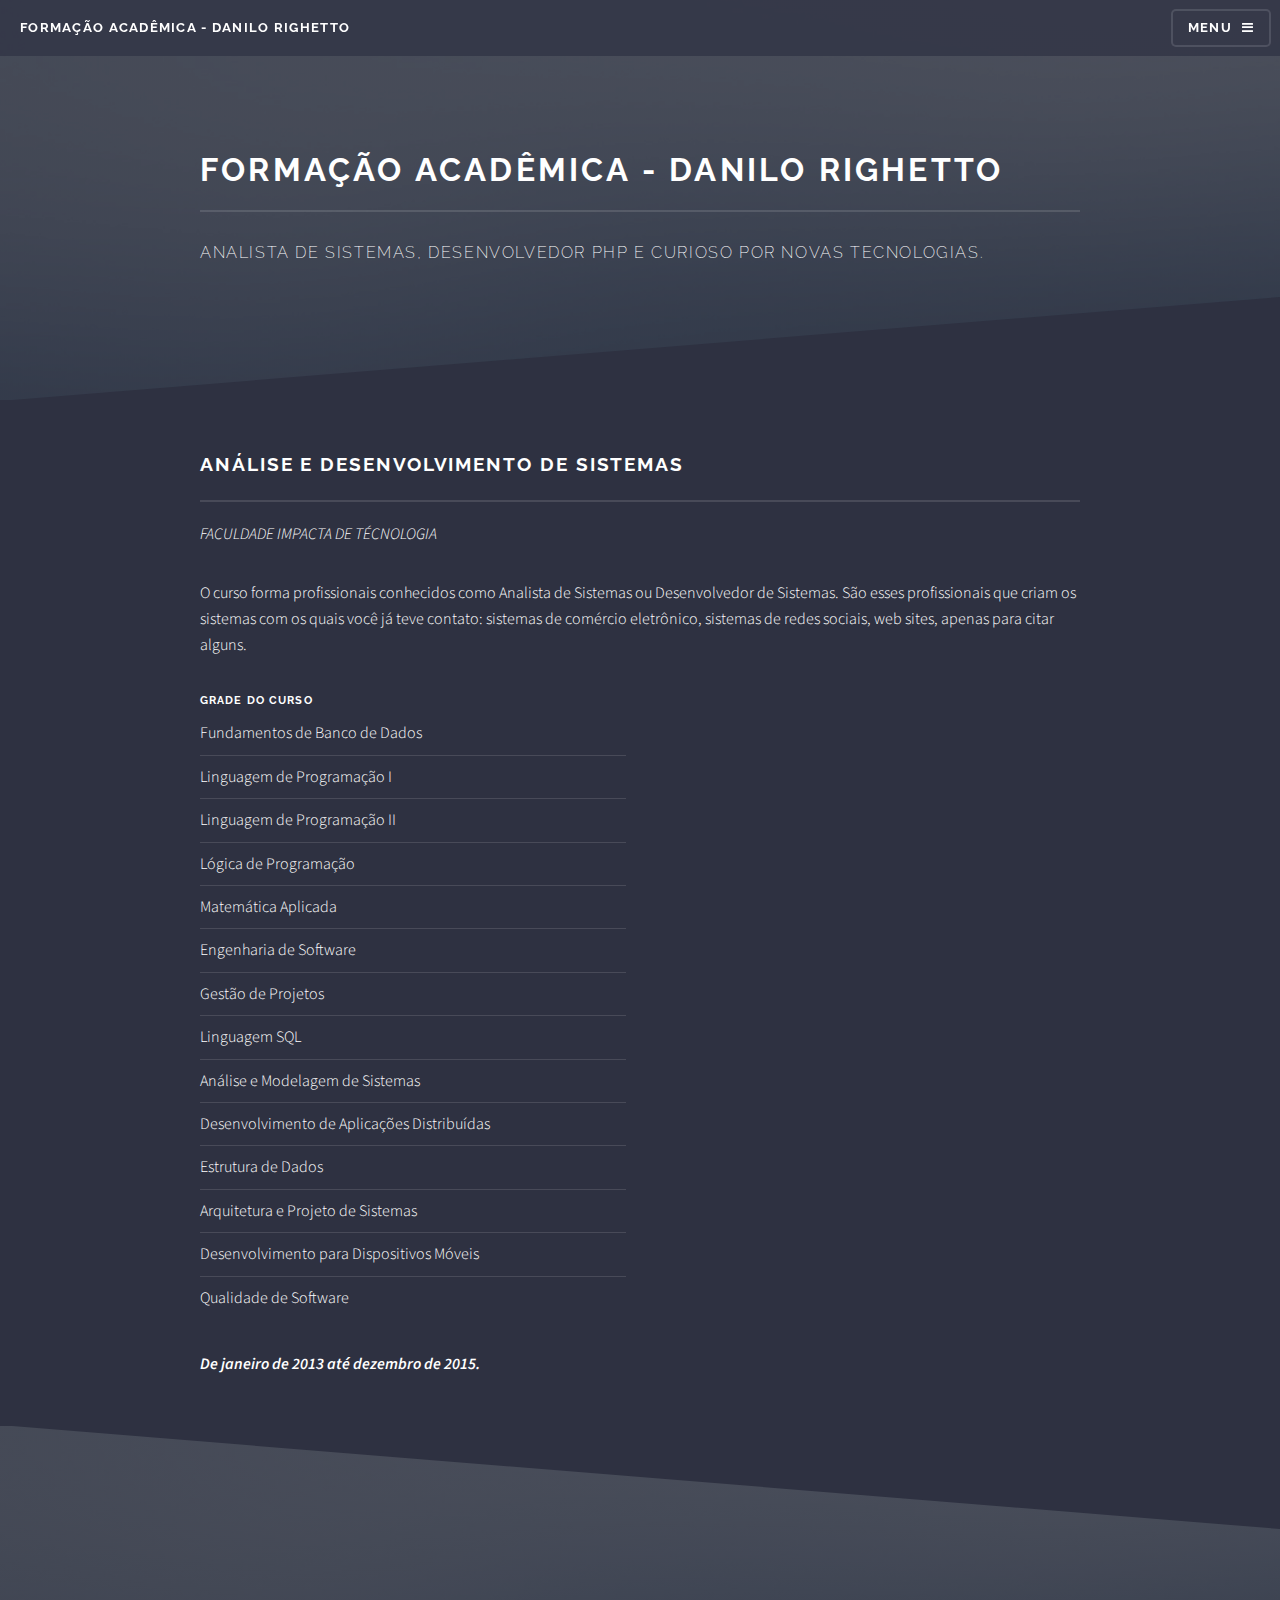
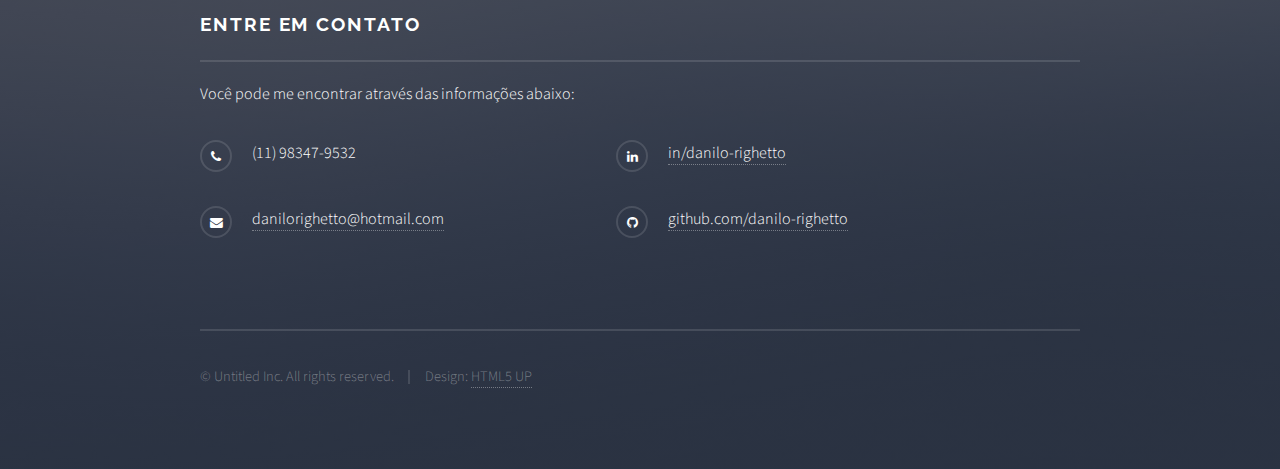
<file: pages/formacao-academica.html>
<!DOCTYPE HTML>
<!--
Solid State by HTML5 UP
html5up.net | @ajlkn
Free for personal and commercial use under the CCA 3.0 license (html5up.net/license)
-->
<html>
<head>
  <title>Formação acadêmica  - Danilo Righetto</title>
  <meta charset="utf-8" />
  <meta name="viewport" content="width=device-width, initial-scale=1" />
  <!--[if lte IE 8]><script src="assets/js/ie/html5shiv.js"></script><![endif]-->
  <link rel="stylesheet" href="../assets/css/main.css" />
  <!--[if lte IE 9]><link rel="stylesheet" href="assets/css/ie9.css" /><![endif]-->
  <!--[if lte IE 8]><link rel="stylesheet" href="assets/css/ie8.css" /><![endif]-->
</head>
<body>

  <!-- Page Wrapper -->
  <div id="page-wrapper">

    <!-- Header -->
    <header id="header">
      <h1><a href="index.html">Formação acadêmica - Danilo Righetto</a></h1>
      <nav>
        <a href="#menu">Menu</a>
      </nav>
    </header>

    <!-- Menu -->
    <nav id="menu">
      <div class="inner">
        <h2>Menu</h2>
        <ul class="links">
          <li><a href="../index.html">Home</a></li>
          <li><a href="../pages/experiencia.html">Experiência</a></li>
          <li><a href="../pages/formacao-academica.html">Formação acadêmica</a></li>
          <li><a href="../pages/contato.html">Contato</a></li>
        </ul>
        <a href="#" class="close">Close</a>
      </div>
    </nav>

    <!-- Wrapper -->
    <section id="wrapper">
      <header>
        <div class="inner">
          <h2>Formação acadêmica - Danilo Righetto</h2>
          <p>Analista de Sistemas, Desenvolvedor PHP e curioso por novas tecnologias.</a></p>
        </div>
      </header>

      <!-- Content -->
      <div class="wrapper">
        <div class="inner">

          <section>
            <h2 class="major">Análise e Desenvolvimento de Sistemas</h2>
            <p><i>FACULDADE IMPACTA DE TÉCNOLOGIA</i></p>
            <p>O curso forma profissionais conhecidos como Analista de Sistemas ou Desenvolvedor de Sistemas.  São esses profissionais que criam os sistemas com os quais você já teve contato: sistemas de comércio eletrônico, sistemas de redes sociais, web sites, apenas para citar alguns.</p>

            <div class="row">
              <div class="6u 12u$(medium)">
                <h4>Grade do Curso</h4>
                <ul class="alt">
                  <li>Fundamentos de Banco de Dados</li>
                  <li>Linguagem de Programação I</li>
                  <li>Linguagem de Programação II</li>
                  <li>Lógica de Programação</li>
                  <li>Matemática Aplicada</li>
                  <li>Engenharia de Software</li>
                  <li>Gestão de Projetos</li>
                  <li>Linguagem SQL</li>
                  <li>Análise e Modelagem de Sistemas</li>
                  <li>Desenvolvimento de Aplicações Distribuídas</li>
                  <li>Estrutura de Dados</li>
                  <li>Arquitetura e Projeto de Sistemas</li>
                  <li>Desenvolvimento para Dispositivos Móveis</li>
                  <li>Qualidade de Software</li>
                </ul>
              </div>
            </div>
            <p><em><strong>De janeiro de 2013 até dezembro de 2015.</strong></em></p>
          </section>



        </div>
      </div>

    </section>

    <!-- Footer -->
    <section id="footer">
      <div class="inner">
        <h2 class="major">Entre em contato</h2>
        <p>Você pode me encontrar através das informações abaixo:</p>
        <!--
        <form method="post" action="#">
        <div class="field">
        <label for="name">Name</label>
        <input type="text" name="name" id="name" />
      </div>
      <div class="field">
      <label for="email">Email</label>
      <input type="email" name="email" id="email" />
    </div>
    <div class="field">
    <label for="message">Message</label>
    <textarea name="message" id="message" rows="4"></textarea>
  </div>
  <ul class="actions">
  <li><input type="submit" value="Send Message" /></li>
</ul>
</form> -->
<ul class="contact">
  <!--
  <li class="fa-home">
  Untitled Inc<br />
  1234 Somewhere Road Suite #2894<br />
  Nashville, TN 00000-0000
</li> -->
<li class="fa-phone">(11) 98347-9532</li>
<li class="fa-envelope"><a href="mailto:danilorighetto@hotmail.com">danilorighetto@hotmail.com</a></li>

</ul>
<ul class="contact">
  <!-- <li class="fa-home">
  Untitled Inc<br />
  1234 Somewhere Road Suite #2894<br />
  Nashville, TN 00000-0000
</li> -->
<li class="fa-linkedin"><a href="https://br.linkedin.com/in/danilo-righetto">in/danilo-righetto</a></li>
<li class="fa-github"><a href="https://github.com/danilo-righetto">github.com/danilo-righetto</a></li>
</ul>
<ul class="copyright">
  <li>&copy; Untitled Inc. All rights reserved.</li><li>Design: <a href="http://html5up.net">HTML5 UP</a></li>
</ul>
</div>
</section>

</div>

<!-- Scripts -->
<script src="../assets/js/skel.min.js"></script>
<script src="../assets/js/jquery.min.js"></script>
<script src="../assets/js/jquery.scrollex.min.js"></script>
<script src="../assets/js/util.js"></script>
<!--[if lte IE 8]><script src="assets/js/ie/respond.min.js"></script><![endif]-->
<script src="../assets/js/main.js"></script>

</body>
</html>
</file>
<file: assets/css/ie9.css>
/*
	Solid State by HTML5 UP
	html5up.net | @ajlkn
	Free for personal and commercial use under the CCA 3.0 license (html5up.net/license)
*/

/* Basic */

	body {
		background-color: #2e3141;
		background-image: url("../../images/bg.jpg");
		background-size: cover;
		background-attachment: fixed;
		background-position: center;
	}

		body:before {
			background: rgba(46, 49, 65, 0.8);
			content: '';
			display: block;
			height: 100%;
			left: 0;
			position: fixed;
			top: 0;
			width: 100%;
		}

		body > * {
			position: relative;
			z-index: 1;
		}

/* Features */

	.features article {
		display: inline-block;
		width: 45%;
	}

/* Menu */

	#menu .inner {
		margin: 4em auto;
	}

/* Wrapper */

	#wrapper > header {
		background: none !important;
	}

	.wrapper.spotlight .inner {
		text-align: left !important;
	}

	.wrapper.spotlight .image {
		display: inline-block;
		margin: 0 3em 2em 0 !important;
		vertical-align: middle;
		width: 24%;
	}

	.wrapper.spotlight .content {
		display: inline-block;
		vertical-align: middle;
		width: 70%;
	}

/* Banner */

	#banner {
		background: none !important;
	}

/* Footer */

	#footer {
		background: none !important;
	}

		#footer .inner form {
			display: inline-block;
			width: 45%;
		}

		#footer .inner .contact {
			display: inline-block;
			width: 45%;
		}
</file>
<file: assets/css/ie8.css>
/*
	Solid State by HTML5 UP
	html5up.net | @ajlkn
	Free for personal and commercial use under the CCA 3.0 license (html5up.net/license)
*/

/* Basic */

	body {
		-ms-behavior: url("assets/js/backgroundsize.min.htc");
	}

/* Type */

	h1.major, h2.major, h3.major, h4.major, h5.major, h6.major {
		border-bottom: solid 2px #ffffff;
	}

	blockquote {
		border-left: solid 4px #ffffff;
	}

	code {
		border: solid 2px #ffffff;
	}

	hr {
		border-bottom: solid 2px #ffffff;
	}

/* Button */

	input[type="submit"],
	input[type="reset"],
	input[type="button"],
	button,
	.button {
		position: relative;
		-ms-behavior: url("assets/js/ie/PIE.htc");
		border: solid 2px #ffffff;
	}

		input[type="submit"].special,
		input[type="reset"].special,
		input[type="button"].special,
		button.special,
		.button.special {
			border: 0;
		}

/* Form */

	input[type="text"],
	input[type="password"],
	input[type="email"],
	input[type="tel"],
	select,
	textarea {
		position: relative;
		-ms-behavior: url("assets/js/ie/PIE.htc");
		background: transparent;
		border: solid 2px #ffffff;
	}

/* Table */

	table tbody tr {
		border: solid 1px #ffffff;
		border-left: 0;
		border-right: 0;
	}

	table.alt tbody tr td {
		border: solid 1px #ffffff;
		border-left-width: 0;
		border-top-width: 0;
	}

		table.alt tbody tr td:first-child {
			border-left-width: 1px;
		}

	table.alt tbody tr:first-child td {
		border-top-width: 1px;
	}

	table.alt thead {
		border-bottom: 0;
	}

	table.alt tfoot {
		border-top: 0;
	}

/* Features */

	.features article {
		-ms-behavior: url("assets/js/ie/PIE.htc");
		position: relative;
		width: 44%;
	}

		.features article .image {
			margin-top: 0;
			margin-left: 0;
			width: 100%;
		}

/* Menu */

	#menu {
		background: #2e3141;
	}

		#menu h2 {
			border-bottom: solid 2px #ffffff;
		}

/* Header */

	#header {
		background-color: #353849;
	}

/* Wrapper */

	.wrapper {
		margin: 0;
	}

		.wrapper:before, .wrapper:after {
			display: none;
		}

		.wrapper.spotlight .image {
			-ms-behavior: url("assets/js/ie/PIE.htc");
		}

			.wrapper.spotlight .image img {
				position: relative;
				-ms-behavior: url("assets/js/ie/PIE.htc");
			}

/* Banner */

	#banner .logo .icon {
		border: solid 2px #ffffff;
		-ms-behavior: url("assets/js/ie/PIE.htc");
	}

	#banner h2 {
		border-bottom: solid 2px #ffffff;
	}

/* Footer */

	#footer .inner .copyright {
		border-top: solid 2px #ffffff;
	}

		#footer .inner .copyright li {
			border-left: solid 2px #ffffff;
		}
</file>
<file: assets/css/main.css>
@import url(font-awesome.min.css);
@import url("https://fonts.googleapis.com/css?family=Raleway:200,700|Source+Sans+Pro:300,600,300italic,600italic");

/*
	Solid State by HTML5 UP
	html5up.net | @ajlkn
	Free for personal and commercial use under the CCA 3.0 license (html5up.net/license)
*/

/* Reset */

	html, body, div, span, applet, object, iframe, h1, h2, h3, h4, h5, h6, p, blockquote, pre, a, abbr, acronym, address, big, cite, code, del, dfn, em, img, ins, kbd, q, s, samp, small, strike, strong, sub, sup, tt, var, b, u, i, center, dl, dt, dd, ol, ul, li, fieldset, form, label, legend, table, caption, tbody, tfoot, thead, tr, th, td, article, aside, canvas, details, embed, figure, figcaption, footer, header, hgroup, menu, nav, output, ruby, section, summary, time, mark, audio, video {
		margin: 0;
		padding: 0;
		border: 0;
		font-size: 100%;
		font: inherit;
		vertical-align: baseline;
	}

	article, aside, details, figcaption, figure, footer, header, hgroup, menu, nav, section {
		display: block;
	}

	body {
		line-height: 1;
	}

	ol, ul {
		list-style: none;
	}

	blockquote, q {
		quotes: none;
	}

	blockquote:before, blockquote:after, q:before, q:after {
		content: '';
		content: none;
	}

	table {
		border-collapse: collapse;
		border-spacing: 0;
	}

	body {
		-webkit-text-size-adjust: none;
	}

/* Box Model */

	*, *:before, *:after {
		-moz-box-sizing: border-box;
		-webkit-box-sizing: border-box;
		box-sizing: border-box;
	}

/* Grid */

	.row {
		border-bottom: solid 1px transparent;
		-moz-box-sizing: border-box;
		-webkit-box-sizing: border-box;
		box-sizing: border-box;
	}

	.row > * {
		float: left;
		-moz-box-sizing: border-box;
		-webkit-box-sizing: border-box;
		box-sizing: border-box;
	}

	.row:after, .row:before {
		content: '';
		display: block;
		clear: both;
		height: 0;
	}

	.row.uniform > * > :first-child {
		margin-top: 0;
	}

	.row.uniform > * > :last-child {
		margin-bottom: 0;
	}

	.row.\30 \25 > * {
		padding: 0 0 0 0em;
	}

	.row.\30 \25 {
		margin: 0 0 -1px 0em;
	}

	.row.uniform.\30 \25 > * {
		padding: 0em 0 0 0em;
	}

	.row.uniform.\30 \25 {
		margin: 0em 0 -1px 0em;
	}

	.row > * {
		padding: 0 0 0 1.75em;
	}

	.row {
		margin: 0 0 -1px -1.75em;
	}

	.row.uniform > * {
		padding: 1.75em 0 0 1.75em;
	}

	.row.uniform {
		margin: -1.75em 0 -1px -1.75em;
	}

	.row.\32 00\25 > * {
		padding: 0 0 0 3.5em;
	}

	.row.\32 00\25 {
		margin: 0 0 -1px -3.5em;
	}

	.row.uniform.\32 00\25 > * {
		padding: 3.5em 0 0 3.5em;
	}

	.row.uniform.\32 00\25 {
		margin: -3.5em 0 -1px -3.5em;
	}

	.row.\31 50\25 > * {
		padding: 0 0 0 2.625em;
	}

	.row.\31 50\25 {
		margin: 0 0 -1px -2.625em;
	}

	.row.uniform.\31 50\25 > * {
		padding: 2.625em 0 0 2.625em;
	}

	.row.uniform.\31 50\25 {
		margin: -2.625em 0 -1px -2.625em;
	}

	.row.\35 0\25 > * {
		padding: 0 0 0 0.875em;
	}

	.row.\35 0\25 {
		margin: 0 0 -1px -0.875em;
	}

	.row.uniform.\35 0\25 > * {
		padding: 0.875em 0 0 0.875em;
	}

	.row.uniform.\35 0\25 {
		margin: -0.875em 0 -1px -0.875em;
	}

	.row.\32 5\25 > * {
		padding: 0 0 0 0.4375em;
	}

	.row.\32 5\25 {
		margin: 0 0 -1px -0.4375em;
	}

	.row.uniform.\32 5\25 > * {
		padding: 0.4375em 0 0 0.4375em;
	}

	.row.uniform.\32 5\25 {
		margin: -0.4375em 0 -1px -0.4375em;
	}

	.\31 2u, .\31 2u\24 {
		width: 100%;
		clear: none;
		margin-left: 0;
	}

	.\31 1u, .\31 1u\24 {
		width: 91.6666666667%;
		clear: none;
		margin-left: 0;
	}

	.\31 0u, .\31 0u\24 {
		width: 83.3333333333%;
		clear: none;
		margin-left: 0;
	}

	.\39 u, .\39 u\24 {
		width: 75%;
		clear: none;
		margin-left: 0;
	}

	.\38 u, .\38 u\24 {
		width: 66.6666666667%;
		clear: none;
		margin-left: 0;
	}

	.\37 u, .\37 u\24 {
		width: 58.3333333333%;
		clear: none;
		margin-left: 0;
	}

	.\36 u, .\36 u\24 {
		width: 50%;
		clear: none;
		margin-left: 0;
	}

	.\35 u, .\35 u\24 {
		width: 41.6666666667%;
		clear: none;
		margin-left: 0;
	}

	.\34 u, .\34 u\24 {
		width: 33.3333333333%;
		clear: none;
		margin-left: 0;
	}

	.\33 u, .\33 u\24 {
		width: 25%;
		clear: none;
		margin-left: 0;
	}

	.\32 u, .\32 u\24 {
		width: 16.6666666667%;
		clear: none;
		margin-left: 0;
	}

	.\31 u, .\31 u\24 {
		width: 8.3333333333%;
		clear: none;
		margin-left: 0;
	}

	.\31 2u\24 + *,
	.\31 1u\24 + *,
	.\31 0u\24 + *,
	.\39 u\24 + *,
	.\38 u\24 + *,
	.\37 u\24 + *,
	.\36 u\24 + *,
	.\35 u\24 + *,
	.\34 u\24 + *,
	.\33 u\24 + *,
	.\32 u\24 + *,
	.\31 u\24 + * {
		clear: left;
	}

	.\-11u {
		margin-left: 91.66667%;
	}

	.\-10u {
		margin-left: 83.33333%;
	}

	.\-9u {
		margin-left: 75%;
	}

	.\-8u {
		margin-left: 66.66667%;
	}

	.\-7u {
		margin-left: 58.33333%;
	}

	.\-6u {
		margin-left: 50%;
	}

	.\-5u {
		margin-left: 41.66667%;
	}

	.\-4u {
		margin-left: 33.33333%;
	}

	.\-3u {
		margin-left: 25%;
	}

	.\-2u {
		margin-left: 16.66667%;
	}

	.\-1u {
		margin-left: 8.33333%;
	}

	@media screen and (max-width: 1680px) {

		.row > * {
			padding: 0 0 0 1.75em;
		}

		.row {
			margin: 0 0 -1px -1.75em;
		}

		.row.uniform > * {
			padding: 1.75em 0 0 1.75em;
		}

		.row.uniform {
			margin: -1.75em 0 -1px -1.75em;
		}

		.row.\32 00\25 > * {
			padding: 0 0 0 3.5em;
		}

		.row.\32 00\25 {
			margin: 0 0 -1px -3.5em;
		}

		.row.uniform.\32 00\25 > * {
			padding: 3.5em 0 0 3.5em;
		}

		.row.uniform.\32 00\25 {
			margin: -3.5em 0 -1px -3.5em;
		}

		.row.\31 50\25 > * {
			padding: 0 0 0 2.625em;
		}

		.row.\31 50\25 {
			margin: 0 0 -1px -2.625em;
		}

		.row.uniform.\31 50\25 > * {
			padding: 2.625em 0 0 2.625em;
		}

		.row.uniform.\31 50\25 {
			margin: -2.625em 0 -1px -2.625em;
		}

		.row.\35 0\25 > * {
			padding: 0 0 0 0.875em;
		}

		.row.\35 0\25 {
			margin: 0 0 -1px -0.875em;
		}

		.row.uniform.\35 0\25 > * {
			padding: 0.875em 0 0 0.875em;
		}

		.row.uniform.\35 0\25 {
			margin: -0.875em 0 -1px -0.875em;
		}

		.row.\32 5\25 > * {
			padding: 0 0 0 0.4375em;
		}

		.row.\32 5\25 {
			margin: 0 0 -1px -0.4375em;
		}

		.row.uniform.\32 5\25 > * {
			padding: 0.4375em 0 0 0.4375em;
		}

		.row.uniform.\32 5\25 {
			margin: -0.4375em 0 -1px -0.4375em;
		}

		.\31 2u\28xlarge\29, .\31 2u\24\28xlarge\29 {
			width: 100%;
			clear: none;
			margin-left: 0;
		}

		.\31 1u\28xlarge\29, .\31 1u\24\28xlarge\29 {
			width: 91.6666666667%;
			clear: none;
			margin-left: 0;
		}

		.\31 0u\28xlarge\29, .\31 0u\24\28xlarge\29 {
			width: 83.3333333333%;
			clear: none;
			margin-left: 0;
		}

		.\39 u\28xlarge\29, .\39 u\24\28xlarge\29 {
			width: 75%;
			clear: none;
			margin-left: 0;
		}

		.\38 u\28xlarge\29, .\38 u\24\28xlarge\29 {
			width: 66.6666666667%;
			clear: none;
			margin-left: 0;
		}

		.\37 u\28xlarge\29, .\37 u\24\28xlarge\29 {
			width: 58.3333333333%;
			clear: none;
			margin-left: 0;
		}

		.\36 u\28xlarge\29, .\36 u\24\28xlarge\29 {
			width: 50%;
			clear: none;
			margin-left: 0;
		}

		.\35 u\28xlarge\29, .\35 u\24\28xlarge\29 {
			width: 41.6666666667%;
			clear: none;
			margin-left: 0;
		}

		.\34 u\28xlarge\29, .\34 u\24\28xlarge\29 {
			width: 33.3333333333%;
			clear: none;
			margin-left: 0;
		}

		.\33 u\28xlarge\29, .\33 u\24\28xlarge\29 {
			width: 25%;
			clear: none;
			margin-left: 0;
		}

		.\32 u\28xlarge\29, .\32 u\24\28xlarge\29 {
			width: 16.6666666667%;
			clear: none;
			margin-left: 0;
		}

		.\31 u\28xlarge\29, .\31 u\24\28xlarge\29 {
			width: 8.3333333333%;
			clear: none;
			margin-left: 0;
		}

		.\31 2u\24\28xlarge\29 + *,
		.\31 1u\24\28xlarge\29 + *,
		.\31 0u\24\28xlarge\29 + *,
		.\39 u\24\28xlarge\29 + *,
		.\38 u\24\28xlarge\29 + *,
		.\37 u\24\28xlarge\29 + *,
		.\36 u\24\28xlarge\29 + *,
		.\35 u\24\28xlarge\29 + *,
		.\34 u\24\28xlarge\29 + *,
		.\33 u\24\28xlarge\29 + *,
		.\32 u\24\28xlarge\29 + *,
		.\31 u\24\28xlarge\29 + * {
			clear: left;
		}

		.\-11u\28xlarge\29 {
			margin-left: 91.66667%;
		}

		.\-10u\28xlarge\29 {
			margin-left: 83.33333%;
		}

		.\-9u\28xlarge\29 {
			margin-left: 75%;
		}

		.\-8u\28xlarge\29 {
			margin-left: 66.66667%;
		}

		.\-7u\28xlarge\29 {
			margin-left: 58.33333%;
		}

		.\-6u\28xlarge\29 {
			margin-left: 50%;
		}

		.\-5u\28xlarge\29 {
			margin-left: 41.66667%;
		}

		.\-4u\28xlarge\29 {
			margin-left: 33.33333%;
		}

		.\-3u\28xlarge\29 {
			margin-left: 25%;
		}

		.\-2u\28xlarge\29 {
			margin-left: 16.66667%;
		}

		.\-1u\28xlarge\29 {
			margin-left: 8.33333%;
		}

	}

	@media screen and (max-width: 1280px) {

		.row > * {
			padding: 0 0 0 1.75em;
		}

		.row {
			margin: 0 0 -1px -1.75em;
		}

		.row.uniform > * {
			padding: 1.75em 0 0 1.75em;
		}

		.row.uniform {
			margin: -1.75em 0 -1px -1.75em;
		}

		.row.\32 00\25 > * {
			padding: 0 0 0 3.5em;
		}

		.row.\32 00\25 {
			margin: 0 0 -1px -3.5em;
		}

		.row.uniform.\32 00\25 > * {
			padding: 3.5em 0 0 3.5em;
		}

		.row.uniform.\32 00\25 {
			margin: -3.5em 0 -1px -3.5em;
		}

		.row.\31 50\25 > * {
			padding: 0 0 0 2.625em;
		}

		.row.\31 50\25 {
			margin: 0 0 -1px -2.625em;
		}

		.row.uniform.\31 50\25 > * {
			padding: 2.625em 0 0 2.625em;
		}

		.row.uniform.\31 50\25 {
			margin: -2.625em 0 -1px -2.625em;
		}

		.row.\35 0\25 > * {
			padding: 0 0 0 0.875em;
		}

		.row.\35 0\25 {
			margin: 0 0 -1px -0.875em;
		}

		.row.uniform.\35 0\25 > * {
			padding: 0.875em 0 0 0.875em;
		}

		.row.uniform.\35 0\25 {
			margin: -0.875em 0 -1px -0.875em;
		}

		.row.\32 5\25 > * {
			padding: 0 0 0 0.4375em;
		}

		.row.\32 5\25 {
			margin: 0 0 -1px -0.4375em;
		}

		.row.uniform.\32 5\25 > * {
			padding: 0.4375em 0 0 0.4375em;
		}

		.row.uniform.\32 5\25 {
			margin: -0.4375em 0 -1px -0.4375em;
		}

		.\31 2u\28large\29, .\31 2u\24\28large\29 {
			width: 100%;
			clear: none;
			margin-left: 0;
		}

		.\31 1u\28large\29, .\31 1u\24\28large\29 {
			width: 91.6666666667%;
			clear: none;
			margin-left: 0;
		}

		.\31 0u\28large\29, .\31 0u\24\28large\29 {
			width: 83.3333333333%;
			clear: none;
			margin-left: 0;
		}

		.\39 u\28large\29, .\39 u\24\28large\29 {
			width: 75%;
			clear: none;
			margin-left: 0;
		}

		.\38 u\28large\29, .\38 u\24\28large\29 {
			width: 66.6666666667%;
			clear: none;
			margin-left: 0;
		}

		.\37 u\28large\29, .\37 u\24\28large\29 {
			width: 58.3333333333%;
			clear: none;
			margin-left: 0;
		}

		.\36 u\28large\29, .\36 u\24\28large\29 {
			width: 50%;
			clear: none;
			margin-left: 0;
		}

		.\35 u\28large\29, .\35 u\24\28large\29 {
			width: 41.6666666667%;
			clear: none;
			margin-left: 0;
		}

		.\34 u\28large\29, .\34 u\24\28large\29 {
			width: 33.3333333333%;
			clear: none;
			margin-left: 0;
		}

		.\33 u\28large\29, .\33 u\24\28large\29 {
			width: 25%;
			clear: none;
			margin-left: 0;
		}

		.\32 u\28large\29, .\32 u\24\28large\29 {
			width: 16.6666666667%;
			clear: none;
			margin-left: 0;
		}

		.\31 u\28large\29, .\31 u\24\28large\29 {
			width: 8.3333333333%;
			clear: none;
			margin-left: 0;
		}

		.\31 2u\24\28large\29 + *,
		.\31 1u\24\28large\29 + *,
		.\31 0u\24\28large\29 + *,
		.\39 u\24\28large\29 + *,
		.\38 u\24\28large\29 + *,
		.\37 u\24\28large\29 + *,
		.\36 u\24\28large\29 + *,
		.\35 u\24\28large\29 + *,
		.\34 u\24\28large\29 + *,
		.\33 u\24\28large\29 + *,
		.\32 u\24\28large\29 + *,
		.\31 u\24\28large\29 + * {
			clear: left;
		}

		.\-11u\28large\29 {
			margin-left: 91.66667%;
		}

		.\-10u\28large\29 {
			margin-left: 83.33333%;
		}

		.\-9u\28large\29 {
			margin-left: 75%;
		}

		.\-8u\28large\29 {
			margin-left: 66.66667%;
		}

		.\-7u\28large\29 {
			margin-left: 58.33333%;
		}

		.\-6u\28large\29 {
			margin-left: 50%;
		}

		.\-5u\28large\29 {
			margin-left: 41.66667%;
		}

		.\-4u\28large\29 {
			margin-left: 33.33333%;
		}

		.\-3u\28large\29 {
			margin-left: 25%;
		}

		.\-2u\28large\29 {
			margin-left: 16.66667%;
		}

		.\-1u\28large\29 {
			margin-left: 8.33333%;
		}

	}

	@media screen and (max-width: 980px) {

		.row > * {
			padding: 0 0 0 1.75em;
		}

		.row {
			margin: 0 0 -1px -1.75em;
		}

		.row.uniform > * {
			padding: 1.75em 0 0 1.75em;
		}

		.row.uniform {
			margin: -1.75em 0 -1px -1.75em;
		}

		.row.\32 00\25 > * {
			padding: 0 0 0 3.5em;
		}

		.row.\32 00\25 {
			margin: 0 0 -1px -3.5em;
		}

		.row.uniform.\32 00\25 > * {
			padding: 3.5em 0 0 3.5em;
		}

		.row.uniform.\32 00\25 {
			margin: -3.5em 0 -1px -3.5em;
		}

		.row.\31 50\25 > * {
			padding: 0 0 0 2.625em;
		}

		.row.\31 50\25 {
			margin: 0 0 -1px -2.625em;
		}

		.row.uniform.\31 50\25 > * {
			padding: 2.625em 0 0 2.625em;
		}

		.row.uniform.\31 50\25 {
			margin: -2.625em 0 -1px -2.625em;
		}

		.row.\35 0\25 > * {
			padding: 0 0 0 0.875em;
		}

		.row.\35 0\25 {
			margin: 0 0 -1px -0.875em;
		}

		.row.uniform.\35 0\25 > * {
			padding: 0.875em 0 0 0.875em;
		}

		.row.uniform.\35 0\25 {
			margin: -0.875em 0 -1px -0.875em;
		}

		.row.\32 5\25 > * {
			padding: 0 0 0 0.4375em;
		}

		.row.\32 5\25 {
			margin: 0 0 -1px -0.4375em;
		}

		.row.uniform.\32 5\25 > * {
			padding: 0.4375em 0 0 0.4375em;
		}

		.row.uniform.\32 5\25 {
			margin: -0.4375em 0 -1px -0.4375em;
		}

		.\31 2u\28medium\29, .\31 2u\24\28medium\29 {
			width: 100%;
			clear: none;
			margin-left: 0;
		}

		.\31 1u\28medium\29, .\31 1u\24\28medium\29 {
			width: 91.6666666667%;
			clear: none;
			margin-left: 0;
		}

		.\31 0u\28medium\29, .\31 0u\24\28medium\29 {
			width: 83.3333333333%;
			clear: none;
			margin-left: 0;
		}

		.\39 u\28medium\29, .\39 u\24\28medium\29 {
			width: 75%;
			clear: none;
			margin-left: 0;
		}

		.\38 u\28medium\29, .\38 u\24\28medium\29 {
			width: 66.6666666667%;
			clear: none;
			margin-left: 0;
		}

		.\37 u\28medium\29, .\37 u\24\28medium\29 {
			width: 58.3333333333%;
			clear: none;
			margin-left: 0;
		}

		.\36 u\28medium\29, .\36 u\24\28medium\29 {
			width: 50%;
			clear: none;
			margin-left: 0;
		}

		.\35 u\28medium\29, .\35 u\24\28medium\29 {
			width: 41.6666666667%;
			clear: none;
			margin-left: 0;
		}

		.\34 u\28medium\29, .\34 u\24\28medium\29 {
			width: 33.3333333333%;
			clear: none;
			margin-left: 0;
		}

		.\33 u\28medium\29, .\33 u\24\28medium\29 {
			width: 25%;
			clear: none;
			margin-left: 0;
		}

		.\32 u\28medium\29, .\32 u\24\28medium\29 {
			width: 16.6666666667%;
			clear: none;
			margin-left: 0;
		}

		.\31 u\28medium\29, .\31 u\24\28medium\29 {
			width: 8.3333333333%;
			clear: none;
			margin-left: 0;
		}

		.\31 2u\24\28medium\29 + *,
		.\31 1u\24\28medium\29 + *,
		.\31 0u\24\28medium\29 + *,
		.\39 u\24\28medium\29 + *,
		.\38 u\24\28medium\29 + *,
		.\37 u\24\28medium\29 + *,
		.\36 u\24\28medium\29 + *,
		.\35 u\24\28medium\29 + *,
		.\34 u\24\28medium\29 + *,
		.\33 u\24\28medium\29 + *,
		.\32 u\24\28medium\29 + *,
		.\31 u\24\28medium\29 + * {
			clear: left;
		}

		.\-11u\28medium\29 {
			margin-left: 91.66667%;
		}

		.\-10u\28medium\29 {
			margin-left: 83.33333%;
		}

		.\-9u\28medium\29 {
			margin-left: 75%;
		}

		.\-8u\28medium\29 {
			margin-left: 66.66667%;
		}

		.\-7u\28medium\29 {
			margin-left: 58.33333%;
		}

		.\-6u\28medium\29 {
			margin-left: 50%;
		}

		.\-5u\28medium\29 {
			margin-left: 41.66667%;
		}

		.\-4u\28medium\29 {
			margin-left: 33.33333%;
		}

		.\-3u\28medium\29 {
			margin-left: 25%;
		}

		.\-2u\28medium\29 {
			margin-left: 16.66667%;
		}

		.\-1u\28medium\29 {
			margin-left: 8.33333%;
		}

	}

	@media screen and (max-width: 736px) {

		.row > * {
			padding: 0 0 0 1.25em;
		}

		.row {
			margin: 0 0 -1px -1.25em;
		}

		.row.uniform > * {
			padding: 1.25em 0 0 1.25em;
		}

		.row.uniform {
			margin: -1.25em 0 -1px -1.25em;
		}

		.row.\32 00\25 > * {
			padding: 0 0 0 2.5em;
		}

		.row.\32 00\25 {
			margin: 0 0 -1px -2.5em;
		}

		.row.uniform.\32 00\25 > * {
			padding: 2.5em 0 0 2.5em;
		}

		.row.uniform.\32 00\25 {
			margin: -2.5em 0 -1px -2.5em;
		}

		.row.\31 50\25 > * {
			padding: 0 0 0 1.875em;
		}

		.row.\31 50\25 {
			margin: 0 0 -1px -1.875em;
		}

		.row.uniform.\31 50\25 > * {
			padding: 1.875em 0 0 1.875em;
		}

		.row.uniform.\31 50\25 {
			margin: -1.875em 0 -1px -1.875em;
		}

		.row.\35 0\25 > * {
			padding: 0 0 0 0.625em;
		}

		.row.\35 0\25 {
			margin: 0 0 -1px -0.625em;
		}

		.row.uniform.\35 0\25 > * {
			padding: 0.625em 0 0 0.625em;
		}

		.row.uniform.\35 0\25 {
			margin: -0.625em 0 -1px -0.625em;
		}

		.row.\32 5\25 > * {
			padding: 0 0 0 0.3125em;
		}

		.row.\32 5\25 {
			margin: 0 0 -1px -0.3125em;
		}

		.row.uniform.\32 5\25 > * {
			padding: 0.3125em 0 0 0.3125em;
		}

		.row.uniform.\32 5\25 {
			margin: -0.3125em 0 -1px -0.3125em;
		}

		.\31 2u\28small\29, .\31 2u\24\28small\29 {
			width: 100%;
			clear: none;
			margin-left: 0;
		}

		.\31 1u\28small\29, .\31 1u\24\28small\29 {
			width: 91.6666666667%;
			clear: none;
			margin-left: 0;
		}

		.\31 0u\28small\29, .\31 0u\24\28small\29 {
			width: 83.3333333333%;
			clear: none;
			margin-left: 0;
		}

		.\39 u\28small\29, .\39 u\24\28small\29 {
			width: 75%;
			clear: none;
			margin-left: 0;
		}

		.\38 u\28small\29, .\38 u\24\28small\29 {
			width: 66.6666666667%;
			clear: none;
			margin-left: 0;
		}

		.\37 u\28small\29, .\37 u\24\28small\29 {
			width: 58.3333333333%;
			clear: none;
			margin-left: 0;
		}

		.\36 u\28small\29, .\36 u\24\28small\29 {
			width: 50%;
			clear: none;
			margin-left: 0;
		}

		.\35 u\28small\29, .\35 u\24\28small\29 {
			width: 41.6666666667%;
			clear: none;
			margin-left: 0;
		}

		.\34 u\28small\29, .\34 u\24\28small\29 {
			width: 33.3333333333%;
			clear: none;
			margin-left: 0;
		}

		.\33 u\28small\29, .\33 u\24\28small\29 {
			width: 25%;
			clear: none;
			margin-left: 0;
		}

		.\32 u\28small\29, .\32 u\24\28small\29 {
			width: 16.6666666667%;
			clear: none;
			margin-left: 0;
		}

		.\31 u\28small\29, .\31 u\24\28small\29 {
			width: 8.3333333333%;
			clear: none;
			margin-left: 0;
		}

		.\31 2u\24\28small\29 + *,
		.\31 1u\24\28small\29 + *,
		.\31 0u\24\28small\29 + *,
		.\39 u\24\28small\29 + *,
		.\38 u\24\28small\29 + *,
		.\37 u\24\28small\29 + *,
		.\36 u\24\28small\29 + *,
		.\35 u\24\28small\29 + *,
		.\34 u\24\28small\29 + *,
		.\33 u\24\28small\29 + *,
		.\32 u\24\28small\29 + *,
		.\31 u\24\28small\29 + * {
			clear: left;
		}

		.\-11u\28small\29 {
			margin-left: 91.66667%;
		}

		.\-10u\28small\29 {
			margin-left: 83.33333%;
		}

		.\-9u\28small\29 {
			margin-left: 75%;
		}

		.\-8u\28small\29 {
			margin-left: 66.66667%;
		}

		.\-7u\28small\29 {
			margin-left: 58.33333%;
		}

		.\-6u\28small\29 {
			margin-left: 50%;
		}

		.\-5u\28small\29 {
			margin-left: 41.66667%;
		}

		.\-4u\28small\29 {
			margin-left: 33.33333%;
		}

		.\-3u\28small\29 {
			margin-left: 25%;
		}

		.\-2u\28small\29 {
			margin-left: 16.66667%;
		}

		.\-1u\28small\29 {
			margin-left: 8.33333%;
		}

	}

	@media screen and (max-width: 640px) {

		.row > * {
			padding: 0 0 0 1.25em;
		}

		.row {
			margin: 0 0 -1px -1.25em;
		}

		.row.uniform > * {
			padding: 1.25em 0 0 1.25em;
		}

		.row.uniform {
			margin: -1.25em 0 -1px -1.25em;
		}

		.row.\32 00\25 > * {
			padding: 0 0 0 2.5em;
		}

		.row.\32 00\25 {
			margin: 0 0 -1px -2.5em;
		}

		.row.uniform.\32 00\25 > * {
			padding: 2.5em 0 0 2.5em;
		}

		.row.uniform.\32 00\25 {
			margin: -2.5em 0 -1px -2.5em;
		}

		.row.\31 50\25 > * {
			padding: 0 0 0 1.875em;
		}

		.row.\31 50\25 {
			margin: 0 0 -1px -1.875em;
		}

		.row.uniform.\31 50\25 > * {
			padding: 1.875em 0 0 1.875em;
		}

		.row.uniform.\31 50\25 {
			margin: -1.875em 0 -1px -1.875em;
		}

		.row.\35 0\25 > * {
			padding: 0 0 0 0.625em;
		}

		.row.\35 0\25 {
			margin: 0 0 -1px -0.625em;
		}

		.row.uniform.\35 0\25 > * {
			padding: 0.625em 0 0 0.625em;
		}

		.row.uniform.\35 0\25 {
			margin: -0.625em 0 -1px -0.625em;
		}

		.row.\32 5\25 > * {
			padding: 0 0 0 0.3125em;
		}

		.row.\32 5\25 {
			margin: 0 0 -1px -0.3125em;
		}

		.row.uniform.\32 5\25 > * {
			padding: 0.3125em 0 0 0.3125em;
		}

		.row.uniform.\32 5\25 {
			margin: -0.3125em 0 -1px -0.3125em;
		}

		.\31 2u\28xsmall\29, .\31 2u\24\28xsmall\29 {
			width: 100%;
			clear: none;
			margin-left: 0;
		}

		.\31 1u\28xsmall\29, .\31 1u\24\28xsmall\29 {
			width: 91.6666666667%;
			clear: none;
			margin-left: 0;
		}

		.\31 0u\28xsmall\29, .\31 0u\24\28xsmall\29 {
			width: 83.3333333333%;
			clear: none;
			margin-left: 0;
		}

		.\39 u\28xsmall\29, .\39 u\24\28xsmall\29 {
			width: 75%;
			clear: none;
			margin-left: 0;
		}

		.\38 u\28xsmall\29, .\38 u\24\28xsmall\29 {
			width: 66.6666666667%;
			clear: none;
			margin-left: 0;
		}

		.\37 u\28xsmall\29, .\37 u\24\28xsmall\29 {
			width: 58.3333333333%;
			clear: none;
			margin-left: 0;
		}

		.\36 u\28xsmall\29, .\36 u\24\28xsmall\29 {
			width: 50%;
			clear: none;
			margin-left: 0;
		}

		.\35 u\28xsmall\29, .\35 u\24\28xsmall\29 {
			width: 41.6666666667%;
			clear: none;
			margin-left: 0;
		}

		.\34 u\28xsmall\29, .\34 u\24\28xsmall\29 {
			width: 33.3333333333%;
			clear: none;
			margin-left: 0;
		}

		.\33 u\28xsmall\29, .\33 u\24\28xsmall\29 {
			width: 25%;
			clear: none;
			margin-left: 0;
		}

		.\32 u\28xsmall\29, .\32 u\24\28xsmall\29 {
			width: 16.6666666667%;
			clear: none;
			margin-left: 0;
		}

		.\31 u\28xsmall\29, .\31 u\24\28xsmall\29 {
			width: 8.3333333333%;
			clear: none;
			margin-left: 0;
		}

		.\31 2u\24\28xsmall\29 + *,
		.\31 1u\24\28xsmall\29 + *,
		.\31 0u\24\28xsmall\29 + *,
		.\39 u\24\28xsmall\29 + *,
		.\38 u\24\28xsmall\29 + *,
		.\37 u\24\28xsmall\29 + *,
		.\36 u\24\28xsmall\29 + *,
		.\35 u\24\28xsmall\29 + *,
		.\34 u\24\28xsmall\29 + *,
		.\33 u\24\28xsmall\29 + *,
		.\32 u\24\28xsmall\29 + *,
		.\31 u\24\28xsmall\29 + * {
			clear: left;
		}

		.\-11u\28xsmall\29 {
			margin-left: 91.66667%;
		}

		.\-10u\28xsmall\29 {
			margin-left: 83.33333%;
		}

		.\-9u\28xsmall\29 {
			margin-left: 75%;
		}

		.\-8u\28xsmall\29 {
			margin-left: 66.66667%;
		}

		.\-7u\28xsmall\29 {
			margin-left: 58.33333%;
		}

		.\-6u\28xsmall\29 {
			margin-left: 50%;
		}

		.\-5u\28xsmall\29 {
			margin-left: 41.66667%;
		}

		.\-4u\28xsmall\29 {
			margin-left: 33.33333%;
		}

		.\-3u\28xsmall\29 {
			margin-left: 25%;
		}

		.\-2u\28xsmall\29 {
			margin-left: 16.66667%;
		}

		.\-1u\28xsmall\29 {
			margin-left: 8.33333%;
		}

	}

	@media screen and (max-width: 360px) {

		.row > * {
			padding: 0 0 0 1.25em;
		}

		.row {
			margin: 0 0 -1px -1.25em;
		}

		.row.uniform > * {
			padding: 1.25em 0 0 1.25em;
		}

		.row.uniform {
			margin: -1.25em 0 -1px -1.25em;
		}

		.row.\32 00\25 > * {
			padding: 0 0 0 2.5em;
		}

		.row.\32 00\25 {
			margin: 0 0 -1px -2.5em;
		}

		.row.uniform.\32 00\25 > * {
			padding: 2.5em 0 0 2.5em;
		}

		.row.uniform.\32 00\25 {
			margin: -2.5em 0 -1px -2.5em;
		}

		.row.\31 50\25 > * {
			padding: 0 0 0 1.875em;
		}

		.row.\31 50\25 {
			margin: 0 0 -1px -1.875em;
		}

		.row.uniform.\31 50\25 > * {
			padding: 1.875em 0 0 1.875em;
		}

		.row.uniform.\31 50\25 {
			margin: -1.875em 0 -1px -1.875em;
		}

		.row.\35 0\25 > * {
			padding: 0 0 0 0.625em;
		}

		.row.\35 0\25 {
			margin: 0 0 -1px -0.625em;
		}

		.row.uniform.\35 0\25 > * {
			padding: 0.625em 0 0 0.625em;
		}

		.row.uniform.\35 0\25 {
			margin: -0.625em 0 -1px -0.625em;
		}

		.row.\32 5\25 > * {
			padding: 0 0 0 0.3125em;
		}

		.row.\32 5\25 {
			margin: 0 0 -1px -0.3125em;
		}

		.row.uniform.\32 5\25 > * {
			padding: 0.3125em 0 0 0.3125em;
		}

		.row.uniform.\32 5\25 {
			margin: -0.3125em 0 -1px -0.3125em;
		}

		.\31 2u\28xxsmall\29, .\31 2u\24\28xxsmall\29 {
			width: 100%;
			clear: none;
			margin-left: 0;
		}

		.\31 1u\28xxsmall\29, .\31 1u\24\28xxsmall\29 {
			width: 91.6666666667%;
			clear: none;
			margin-left: 0;
		}

		.\31 0u\28xxsmall\29, .\31 0u\24\28xxsmall\29 {
			width: 83.3333333333%;
			clear: none;
			margin-left: 0;
		}

		.\39 u\28xxsmall\29, .\39 u\24\28xxsmall\29 {
			width: 75%;
			clear: none;
			margin-left: 0;
		}

		.\38 u\28xxsmall\29, .\38 u\24\28xxsmall\29 {
			width: 66.6666666667%;
			clear: none;
			margin-left: 0;
		}

		.\37 u\28xxsmall\29, .\37 u\24\28xxsmall\29 {
			width: 58.3333333333%;
			clear: none;
			margin-left: 0;
		}

		.\36 u\28xxsmall\29, .\36 u\24\28xxsmall\29 {
			width: 50%;
			clear: none;
			margin-left: 0;
		}

		.\35 u\28xxsmall\29, .\35 u\24\28xxsmall\29 {
			width: 41.6666666667%;
			clear: none;
			margin-left: 0;
		}

		.\34 u\28xxsmall\29, .\34 u\24\28xxsmall\29 {
			width: 33.3333333333%;
			clear: none;
			margin-left: 0;
		}

		.\33 u\28xxsmall\29, .\33 u\24\28xxsmall\29 {
			width: 25%;
			clear: none;
			margin-left: 0;
		}

		.\32 u\28xxsmall\29, .\32 u\24\28xxsmall\29 {
			width: 16.6666666667%;
			clear: none;
			margin-left: 0;
		}

		.\31 u\28xxsmall\29, .\31 u\24\28xxsmall\29 {
			width: 8.3333333333%;
			clear: none;
			margin-left: 0;
		}

		.\31 2u\24\28xxsmall\29 + *,
		.\31 1u\24\28xxsmall\29 + *,
		.\31 0u\24\28xxsmall\29 + *,
		.\39 u\24\28xxsmall\29 + *,
		.\38 u\24\28xxsmall\29 + *,
		.\37 u\24\28xxsmall\29 + *,
		.\36 u\24\28xxsmall\29 + *,
		.\35 u\24\28xxsmall\29 + *,
		.\34 u\24\28xxsmall\29 + *,
		.\33 u\24\28xxsmall\29 + *,
		.\32 u\24\28xxsmall\29 + *,
		.\31 u\24\28xxsmall\29 + * {
			clear: left;
		}

		.\-11u\28xxsmall\29 {
			margin-left: 91.66667%;
		}

		.\-10u\28xxsmall\29 {
			margin-left: 83.33333%;
		}

		.\-9u\28xxsmall\29 {
			margin-left: 75%;
		}

		.\-8u\28xxsmall\29 {
			margin-left: 66.66667%;
		}

		.\-7u\28xxsmall\29 {
			margin-left: 58.33333%;
		}

		.\-6u\28xxsmall\29 {
			margin-left: 50%;
		}

		.\-5u\28xxsmall\29 {
			margin-left: 41.66667%;
		}

		.\-4u\28xxsmall\29 {
			margin-left: 33.33333%;
		}

		.\-3u\28xxsmall\29 {
			margin-left: 25%;
		}

		.\-2u\28xxsmall\29 {
			margin-left: 16.66667%;
		}

		.\-1u\28xxsmall\29 {
			margin-left: 8.33333%;
		}

	}

/* Basic */

	@-ms-viewport {
		width: device-width;
	}

	body {
		-ms-overflow-style: scrollbar;
	}

	@media screen and (max-width: 640px) {

		html, body {
			min-width: 320px;
		}

	}

	body {
		background-color: #2e3141;
		background-image: linear-gradient(to top, rgba(46, 49, 65, 0.8), rgba(46, 49, 65, 0.8)), url("../../images/bg.jpg");
		background-size: auto, cover;
		background-attachment: fixed, fixed;
		background-position: center, center;
	}

		body.is-loading *, body.is-loading *:before, body.is-loading *:after {
			-moz-animation: none !important;
			-webkit-animation: none !important;
			-ms-animation: none !important;
			animation: none !important;
			-moz-transition: none !important;
			-webkit-transition: none !important;
			-ms-transition: none !important;
			transition: none !important;
		}

/* Type */

	body, input, select, textarea {
		color: #ffffff;
		font-family: "Source Sans Pro", Helvetica, sans-serif;
		font-size: 16.5pt;
		font-weight: 300;
		line-height: 1.65;
	}

		@media screen and (max-width: 1680px) {

			body, input, select, textarea {
				font-size: 13pt;
			}

		}

		@media screen and (max-width: 1280px) {

			body, input, select, textarea {
				font-size: 12pt;
			}

		}

		@media screen and (max-width: 980px) {

			body, input, select, textarea {
				font-size: 12pt;
			}

		}

		@media screen and (max-width: 736px) {

			body, input, select, textarea {
				font-size: 12pt;
			}

		}

		@media screen and (max-width: 640px) {

			body, input, select, textarea {
				font-size: 12pt;
			}

		}

	a {
		-moz-transition: color 0.2s ease-in-out, border-bottom-color 0.2s ease-in-out;
		-webkit-transition: color 0.2s ease-in-out, border-bottom-color 0.2s ease-in-out;
		-ms-transition: color 0.2s ease-in-out, border-bottom-color 0.2s ease-in-out;
		transition: color 0.2s ease-in-out, border-bottom-color 0.2s ease-in-out;
		border-bottom: dotted 1px rgba(255, 255, 255, 0.35);
		color: #ffffff;
		text-decoration: none;
	}

		a:hover {
			border-bottom-color: transparent;
			color: #ffffff !important;
		}

		a.special:not(.button) {
			text-decoration: none;
			border-bottom: 0;
			display: block;
			font-family: Raleway, Helvetica, sans-serif;
			font-size: 0.8em;
			font-weight: 700;
			letter-spacing: 0.1em;
			margin: 0 0 2em 0;
			text-transform: uppercase;
		}

			a.special:not(.button):before {
				-moz-osx-font-smoothing: grayscale;
				-webkit-font-smoothing: antialiased;
				font-family: FontAwesome;
				font-style: normal;
				font-weight: normal;
				text-transform: none !important;
			}

			a.special:not(.button):before {
				-moz-transition: background-color 0.2s ease-in-out;
				-webkit-transition: background-color 0.2s ease-in-out;
				-ms-transition: background-color 0.2s ease-in-out;
				transition: background-color 0.2s ease-in-out;
				border-radius: 100%;
				border: solid 2px rgba(255, 255, 255, 0.125);
				content: '\f105';
				display: inline-block;
				font-size: 1.25em;
				height: 2em;
				line-height: 1.65em;
				margin-right: 0.85em;
				text-align: center;
				text-indent: 0.15em;
				vertical-align: middle;
				width: 2em;
			}

			a.special:not(.button):hover:before {
				background-color: rgba(255, 255, 255, 0.025);
			}

			a.special:not(.button):active:before {
				background-color: rgba(255, 255, 255, 0.075);
			}

	strong, b {
		color: #ffffff;
		font-weight: 600;
	}

	em, i {
		font-style: italic;
	}

	p {
		margin: 0 0 2em 0;
	}

	h1, h2, h3, h4, h5, h6 {
		color: #ffffff;
		font-family: Raleway, Helvetica, sans-serif;
		font-weight: 700;
		letter-spacing: 0.1em;
		margin: 0 0 1em 0;
		text-transform: uppercase;
	}

		h1 a, h2 a, h3 a, h4 a, h5 a, h6 a {
			color: inherit;
			text-decoration: none;
		}

		h1 span, h2 span, h3 span, h4 span, h5 span, h6 span {
			font-weight: 200;
		}

		h1.major, h2.major, h3.major, h4.major, h5.major, h6.major {
			padding-bottom: 1em;
			border-bottom: solid 2px rgba(255, 255, 255, 0.125);
		}

	h2 {
		font-size: 1.2em;
	}

	h3 {
		font-size: 0.9em;
	}

	h4 {
		font-size: 0.7em;
	}

	h5 {
		font-size: 0.7em;
	}

	h6 {
		font-size: 0.7em;
	}

	@media screen and (max-width: 736px) {

		h2 {
			font-size: 1em;
		}

		h3 {
			font-size: 0.8em;
		}

	}

	sub {
		font-size: 0.8em;
		position: relative;
		top: 0.5em;
	}

	sup {
		font-size: 0.8em;
		position: relative;
		top: -0.5em;
	}

	blockquote {
		border-left: solid 4px rgba(255, 255, 255, 0.125);
		font-style: italic;
		margin: 0 0 2em 0;
		padding: 0.5em 0 0.5em 2em;
	}

	code {
		background: rgba(255, 255, 255, 0.025);
		border-radius: 5px;
		border: solid 2px rgba(255, 255, 255, 0.125);
		font-family: "Courier New", monospace;
		font-size: 0.9em;
		margin: 0 0.25em;
		padding: 0.25em 0.65em;
	}

	pre {
		-webkit-overflow-scrolling: touch;
		font-family: "Courier New", monospace;
		font-size: 0.9em;
		margin: 0 0 2em 0;
	}

		pre code {
			display: block;
			line-height: 1.75em;
			padding: 1em 1.5em;
			overflow-x: auto;
		}

	hr {
		border: 0;
		border-bottom: solid 2px rgba(255, 255, 255, 0.125);
		margin: 2.5em 0;
	}

		hr.major {
			margin: 4em 0;
		}

	.align-left {
		text-align: left;
	}

	.align-center {
		text-align: center;
	}

	.align-right {
		text-align: right;
	}

/* Section/Article */

	section.special, article.special {
		text-align: center;
	}

/* Form */

	form {
		margin: 0 0 2em 0;
	}

		form .field {
			margin: 0 0 2em 0;
		}

			form .field label {
				margin-top: -1.5em;
			}

			form .field:first-child label {
				margin-top: 0;
			}

		form > :last-child {
			margin-bottom: 0;
		}

	label {
		color: #ffffff;
		display: block;
		font-family: Raleway, Helvetica, sans-serif;
		font-size: 0.8em;
		font-weight: 700;
		letter-spacing: 0.1em;
		margin: 0 0 0.7em 0;
		text-transform: uppercase;
	}

	input[type="text"],
	input[type="password"],
	input[type="email"],
	input[type="tel"],
	select,
	textarea {
		-moz-appearance: none;
		-webkit-appearance: none;
		-ms-appearance: none;
		appearance: none;
		background: rgba(255, 255, 255, 0.025);
		border-radius: 5px;
		border: none;
		border: solid 2px rgba(255, 255, 255, 0.125);
		color: inherit;
		display: block;
		outline: 0;
		padding: 0 1em;
		text-decoration: none;
		width: 100%;
	}

		input[type="text"]:invalid,
		input[type="password"]:invalid,
		input[type="email"]:invalid,
		input[type="tel"]:invalid,
		select:invalid,
		textarea:invalid {
			box-shadow: none;
		}

		input[type="text"]:focus,
		input[type="password"]:focus,
		input[type="email"]:focus,
		input[type="tel"]:focus,
		select:focus,
		textarea:focus {
			border-color: #5b6ba6;
		}

	.select-wrapper {
		text-decoration: none;
		display: block;
		position: relative;
	}

		.select-wrapper:before {
			-moz-osx-font-smoothing: grayscale;
			-webkit-font-smoothing: antialiased;
			font-family: FontAwesome;
			font-style: normal;
			font-weight: normal;
			text-transform: none !important;
		}

		.select-wrapper:before {
			color: rgba(255, 255, 255, 0.125);
			content: '\f078';
			display: block;
			height: 2.75em;
			line-height: 2.75em;
			pointer-events: none;
			position: absolute;
			right: 0;
			text-align: center;
			top: 0;
			width: 2.75em;
		}

		.select-wrapper select::-ms-expand {
			display: none;
		}

	select option {
		color: #ffffff;
		background: #2e3141;
	}

	input[type="text"],
	input[type="password"],
	input[type="email"],
	select {
		height: 2.75em;
	}

	textarea {
		padding: 0.75em 1em;
	}

	input[type="checkbox"],
	input[type="radio"] {
		-moz-appearance: none;
		-webkit-appearance: none;
		-ms-appearance: none;
		appearance: none;
		display: block;
		float: left;
		margin-right: -2em;
		opacity: 0;
		width: 1em;
		z-index: -1;
	}

		input[type="checkbox"] + label,
		input[type="radio"] + label {
			text-decoration: none;
			color: #ffffff;
			cursor: pointer;
			display: inline-block;
			font-size: 1em;
			font-family: "Source Sans Pro", Helvetica, sans-serif;
			text-transform: none;
			letter-spacing: 0;
			font-weight: 300;
			padding-left: 2.4em;
			padding-right: 0.75em;
			position: relative;
		}

			input[type="checkbox"] + label:before,
			input[type="radio"] + label:before {
				-moz-osx-font-smoothing: grayscale;
				-webkit-font-smoothing: antialiased;
				font-family: FontAwesome;
				font-style: normal;
				font-weight: normal;
				text-transform: none !important;
			}

			input[type="checkbox"] + label:before,
			input[type="radio"] + label:before {
				background: rgba(255, 255, 255, 0.025);
				border-radius: 5px;
				border: solid 2px rgba(255, 255, 255, 0.125);
				content: '';
				display: inline-block;
				height: 1.65em;
				left: 0;
				line-height: 1.58125em;
				position: absolute;
				text-align: center;
				top: 0;
				width: 1.65em;
			}

		input[type="checkbox"]:checked + label:before,
		input[type="radio"]:checked + label:before {
			background: #ffffff;
			border-color: #ffffff;
			content: '\f00c';
			color: #2e3141;
		}

		input[type="checkbox"]:focus + label:before,
		input[type="radio"]:focus + label:before {
			border-color: #4c5c96;
		}

	input[type="checkbox"] + label:before {
		border-radius: 5px;
	}

	input[type="radio"] + label:before {
		border-radius: 100%;
	}

	::-webkit-input-placeholder {
		color: rgba(255, 255, 255, 0.35) !important;
		opacity: 1.0;
	}

	:-moz-placeholder {
		color: rgba(255, 255, 255, 0.35) !important;
		opacity: 1.0;
	}

	::-moz-placeholder {
		color: rgba(255, 255, 255, 0.35) !important;
		opacity: 1.0;
	}

	:-ms-input-placeholder {
		color: rgba(255, 255, 255, 0.35) !important;
		opacity: 1.0;
	}

	.polyfill-placeholder {
		color: rgba(255, 255, 255, 0.35) !important;
		opacity: 1.0;
	}

/* Box */

	.box {
		border-radius: 5px;
		border: solid 2px rgba(255, 255, 255, 0.125);
		margin-bottom: 2em;
		padding: 1.5em;
	}

		.box > :last-child,
		.box > :last-child > :last-child,
		.box > :last-child > :last-child > :last-child {
			margin-bottom: 0;
		}

		.box.alt {
			border: 0;
			border-radius: 0;
			padding: 0;
		}

/* Icon */

	.icon {
		text-decoration: none;
		border-bottom: none;
		position: relative;
	}

		.icon:before {
			-moz-osx-font-smoothing: grayscale;
			-webkit-font-smoothing: antialiased;
			font-family: FontAwesome;
			font-style: normal;
			font-weight: normal;
			text-transform: none !important;
		}

		.icon > .label {
			display: none;
		}

/* Image */

	.image {
		border-radius: 5px;
		border: 0;
		display: inline-block;
		position: relative;
	}

		.image img {
			border-radius: 5px;
			display: block;
		}

		.image.left, .image.right {
			max-width: 40%;
		}

			.image.left img, .image.right img {
				width: 100%;
			}

		.image.left {
			float: left;
			padding: 0 1.5em 1em 0;
			top: 0.25em;
		}

		.image.right {
			float: right;
			padding: 0 0 1em 1.5em;
			top: 0.25em;
		}

		.image.fit {
			display: block;
			margin: 0 0 2em 0;
			width: 100%;
		}

			.image.fit img {
				width: 100%;
			}

		.image.main {
			display: block;
			margin: 0 0 3em 0;
			width: 100%;
		}

			.image.main img {
				width: 100%;
			}

/* List */

	ol {
		list-style: decimal;
		margin: 0 0 2em 0;
		padding-left: 1.25em;
	}

		ol li {
			padding-left: 0.25em;
		}

	ul {
		list-style: disc;
		margin: 0 0 2em 0;
		padding-left: 1em;
	}

		ul li {
			padding-left: 0.5em;
		}

		ul.alt {
			list-style: none;
			padding-left: 0;
		}

			ul.alt li {
				border-top: solid 1px rgba(255, 255, 255, 0.125);
				padding: 0.5em 0;
			}

				ul.alt li:first-child {
					border-top: 0;
					padding-top: 0;
				}

		ul.icons {
			cursor: default;
			list-style: none;
			padding-left: 0;
		}

			ul.icons li {
				display: inline-block;
				padding: 0 1em 0 0;
			}

				ul.icons li:last-child {
					padding-right: 0;
				}

				ul.icons li .icon:before {
					font-size: 1.25em;
				}

				ul.icons li .icon:before {
					font-size: 1.25em;
				}

				.contato {
					font-size: 3.25em;
				}

		ul.actions {
			cursor: default;
			list-style: none;
			padding-left: 0;
		}

			ul.actions li {
				display: inline-block;
				padding: 0 1em 0 0;
				vertical-align: middle;
			}

				ul.actions li:last-child {
					padding-right: 0;
				}

			ul.actions.small li {
				padding: 0 0.5em 0 0;
			}

			ul.actions.vertical li {
				display: block;
				padding: 1em 0 0 0;
			}

				ul.actions.vertical li:first-child {
					padding-top: 0;
				}

				ul.actions.vertical li > * {
					margin-bottom: 0;
				}

			ul.actions.vertical.small li {
				padding: 0.5em 0 0 0;
			}

				ul.actions.vertical.small li:first-child {
					padding-top: 0;
				}

			ul.actions.fit {
				display: table;
				margin-left: -1em;
				padding: 0;
				table-layout: fixed;
				width: calc(100% + 1em);
			}

				ul.actions.fit li {
					display: table-cell;
					padding: 0 0 0 1em;
				}

					ul.actions.fit li > * {
						margin-bottom: 0;
					}

				ul.actions.fit.small {
					margin-left: -0.5em;
					width: calc(100% + 0.5em);
				}

					ul.actions.fit.small li {
						padding: 0 0 0 0.5em;
					}

			@media screen and (max-width: 640px) {

				ul.actions {
					margin: 0 0 2em 0;
				}

					ul.actions li {
						padding: 1em 0 0 0;
						display: block;
						text-align: center;
						width: 100%;
					}

						ul.actions li:first-child {
							padding-top: 0;
						}

						ul.actions li > * {
							width: 100%;
							margin: 0 !important;
						}

					ul.actions.small li {
						padding: 0.5em 0 0 0;
					}

						ul.actions.small li:first-child {
							padding-top: 0;
						}

			}

		ul.contact {
			list-style: none;
			padding: 0;
		}

			ul.contact li {
				text-decoration: none;
				margin: 2.5em 0 0 0;
				padding: 0 0 0 3.25em;
				position: relative;
			}

				ul.contact li:before {
					-moz-osx-font-smoothing: grayscale;
					-webkit-font-smoothing: antialiased;
					font-family: FontAwesome;
					font-style: normal;
					font-weight: normal;
					text-transform: none !important;
				}

				ul.contact li:before {
					border-radius: 100%;
					border: solid 2px rgba(255, 255, 255, 0.125);
					display: inline-block;
					font-size: 0.8em;
					height: 2.5em;
					left: 0;
					line-height: 2.35em;
					position: absolute;
					text-align: center;
					top: 0;
					width: 2.5em;
				}

				ul.contact li:first-child {
					margin-top: 0;
				}

			@media screen and (max-width: 736px) {

				ul.contact li {
					margin: 1.5em 0 0 0;
				}

			}

		ul.pagination {
			cursor: default;
			list-style: none;
			padding-left: 0;
		}

			ul.pagination li {
				display: inline-block;
				padding-left: 0;
				vertical-align: middle;
			}

				ul.pagination li > .page {
					-moz-transition: background-color 0.2s ease-in-out, color 0.2s ease-in-out;
					-webkit-transition: background-color 0.2s ease-in-out, color 0.2s ease-in-out;
					-ms-transition: background-color 0.2s ease-in-out, color 0.2s ease-in-out;
					transition: background-color 0.2s ease-in-out, color 0.2s ease-in-out;
					border-bottom: 0;
					border-radius: 5px;
					display: inline-block;
					height: 1.5em;
					line-height: 1.5em;
					margin: 0 0.125em;
					min-width: 1.5em;
					padding: 0 0.5em;
					text-align: center;
				}

					ul.pagination li > .page:hover {
						background-color: rgba(255, 255, 255, 0.025);
					}

					ul.pagination li > .page.active {
						background-color: #4c5c96;
					}

				ul.pagination li:first-child {
					padding-right: 0.75em;
				}

				ul.pagination li:last-child {
					padding-left: 0.75em;
				}

			@media screen and (max-width: 640px) {

				ul.pagination li:nth-child(n+2):nth-last-child(n+2) {
					display: none;
				}

				ul.pagination li .button {
					width: 100%;
				}

				ul.pagination li:first-child {
					width: calc(50% - 2px);
					text-align: left;
					padding-right: 0.325em;
				}

				ul.pagination li:last-child {
					width: calc(50% - 2px);
					text-align: right;
					padding-left: 0.325em;
				}

			}

	dl {
		margin: 0 0 2em 0;
	}

		dl dt {
			display: block;
			font-weight: 600;
			margin: 0 0 1em 0;
		}

		dl dd {
			margin-left: 2em;
		}

/* Table */

	.table-wrapper {
		-webkit-overflow-scrolling: touch;
		overflow-x: auto;
	}

	table {
		margin: 0 0 2em 0;
		width: 100%;
	}

		table tbody tr {
			border: solid 1px rgba(255, 255, 255, 0.125);
			border-left: 0;
			border-right: 0;
		}

			table tbody tr:nth-child(2n + 1) {
				background-color: rgba(255, 255, 255, 0.025);
			}

		table td {
			padding: 0.75em 0.75em;
		}

		table th {
			color: #ffffff;
			font-size: 0.9em;
			font-weight: 600;
			padding: 0 0.75em 0.75em 0.75em;
			text-align: left;
		}

		table thead {
			border-bottom: solid 2px rgba(255, 255, 255, 0.125);
		}

		table tfoot {
			border-top: solid 2px rgba(255, 255, 255, 0.125);
		}

		table.alt {
			border-collapse: separate;
		}

			table.alt tbody tr td {
				border: solid 1px rgba(255, 255, 255, 0.125);
				border-left-width: 0;
				border-top-width: 0;
			}

				table.alt tbody tr td:first-child {
					border-left-width: 1px;
				}

			table.alt tbody tr:first-child td {
				border-top-width: 1px;
			}

			table.alt thead {
				border-bottom: 0;
			}

			table.alt tfoot {
				border-top: 0;
			}

/* Button */

	input[type="submit"],
	input[type="reset"],
	input[type="button"],
	button,
	.button {
		-moz-appearance: none;
		-webkit-appearance: none;
		-ms-appearance: none;
		appearance: none;
		-moz-transition: background-color 0.2s ease-in-out;
		-webkit-transition: background-color 0.2s ease-in-out;
		-ms-transition: background-color 0.2s ease-in-out;
		transition: background-color 0.2s ease-in-out;
		background-color: transparent;
		border-radius: 5px;
		border: 0;
		box-shadow: inset 0 0 0 2px rgba(255, 255, 255, 0.125);
		color: #ffffff !important;
		cursor: pointer;
		display: inline-block;
		font-family: Raleway, Helvetica, sans-serif;
		font-size: 0.8em;
		font-weight: 700;
		height: 3.75em;
		letter-spacing: 0.1em;
		line-height: 3.75em;
		padding: 0 2.25em;
		text-align: center;
		text-decoration: none;
		text-transform: uppercase;
		white-space: nowrap;
	}

		input[type="submit"]:hover,
		input[type="reset"]:hover,
		input[type="button"]:hover,
		button:hover,
		.button:hover {
			background-color: rgba(255, 255, 255, 0.025);
		}

		input[type="submit"]:active,
		input[type="reset"]:active,
		input[type="button"]:active,
		button:active,
		.button:active {
			background-color: rgba(255, 255, 255, 0.075);
		}

		input[type="submit"].icon:before,
		input[type="reset"].icon:before,
		input[type="button"].icon:before,
		button.icon:before,
		.button.icon:before {
			margin-right: 0.5em;
			color: rgba(255, 255, 255, 0.35);
		}

		input[type="submit"].special,
		input[type="reset"].special,
		input[type="button"].special,
		button.special,
		.button.special {
			background-color: #4c5c96;
			box-shadow: none;
		}

			input[type="submit"].special:hover,
			input[type="reset"].special:hover,
			input[type="button"].special:hover,
			button.special:hover,
			.button.special:hover {
				background-color: #53639e;
			}

			input[type="submit"].special:active,
			input[type="reset"].special:active,
			input[type="button"].special:active,
			button.special:active,
			.button.special:active {
				background-color: #45558d;
			}

			input[type="submit"].special.icon:before,
			input[type="reset"].special.icon:before,
			input[type="button"].special.icon:before,
			button.special.icon:before,
			.button.special.icon:before {
				color: #7985b0;
			}

		input[type="submit"].fit,
		input[type="reset"].fit,
		input[type="button"].fit,
		button.fit,
		.button.fit {
			display: block;
			margin: 0 0 1em 0;
			width: 100%;
		}

		input[type="submit"].small,
		input[type="reset"].small,
		input[type="button"].small,
		button.small,
		.button.small {
			font-size: 0.6em;
		}

		input[type="submit"].big,
		input[type="reset"].big,
		input[type="button"].big,
		button.big,
		.button.big {
			font-size: 1em;
		}

		input[type="submit"].disabled, input[type="submit"]:disabled,
		input[type="reset"].disabled,
		input[type="reset"]:disabled,
		input[type="button"].disabled,
		input[type="button"]:disabled,
		button.disabled,
		button:disabled,
		.button.disabled,
		.button:disabled {
			opacity: 0.25;
		}

		@media screen and (max-width: 640px) {

			input[type="submit"],
			input[type="reset"],
			input[type="button"],
			button,
			.button {
				padding: 0;
			}

		}

/* Features */

	.features {
		display: -moz-flex;
		display: -webkit-flex;
		display: -ms-flex;
		display: flex;
		-moz-flex-wrap: wrap;
		-webkit-flex-wrap: wrap;
		-ms-flex-wrap: wrap;
		flex-wrap: wrap;
		margin: 0 0 2em 0;
	}

		.features article {
			padding: 1.75em 1.75em 0.1em 1.75em ;
			background-color: #353849;
			border-radius: 5px;
			margin: 1.5em 3em 1.5em 0;
			width: calc(50% - 1.5em);
		}

			.features article:nth-child(2n) {
				margin-right: 0;
			}

			.features article .image {
				border-radius: 5px 5px 0 0;
				display: block;
				margin-bottom: 1.75em;
				margin-left: -1.75em;
				margin-top: -1.75em;
				position: relative;
				width: calc(100% + 3.5em);
			}

				.features article .image img {
					border-radius: 5px 5px 0 0;
					width: 100%;
				}

		@media screen and (max-width: 980px) {

			.features article {
				margin: 1em 2em 1em 0;
				width: calc(50% - 1em);
			}

		}

		@media screen and (max-width: 736px) {

			.features article {
				padding: 1.5em 1.5em 0.1em 1.5em ;
				margin: 0.875em 1.75em 0.875em 0;
				width: calc(50% - 0.875em - 1px);
			}

				.features article .image {
					margin-bottom: 1.5em;
					margin-left: -1.5em;
					margin-top: -1.5em;
					width: calc(100% + 3em);
				}

		}

		@media screen and (max-width: 640px) {

			.features {
				display: block;
			}

				.features article {
					width: 100%;
					margin: 0 0 2em 0 !important;
				}

		}

/* Header */

	#header {
		-moz-transition: background-color 0.2s ease-in-out;
		-webkit-transition: background-color 0.2s ease-in-out;
		-ms-transition: background-color 0.2s ease-in-out;
		transition: background-color 0.2s ease-in-out;
		background-color: rgba(53, 56, 73, 0.95);
		height: 3.5em;
		left: 0;
		line-height: 3.5em;
		padding: 0 1.25em;
		position: fixed;
		top: 0;
		width: 100%;
		z-index: 10000;
	}

		#header h1 {
			-moz-transition: opacity 0.2s ease-in-out, visibility 0.2s;
			-webkit-transition: opacity 0.2s ease-in-out, visibility 0.2s;
			-ms-transition: opacity 0.2s ease-in-out, visibility 0.2s;
			transition: opacity 0.2s ease-in-out, visibility 0.2s;
			border-bottom: 0;
			font-size: 0.8em;
			margin-bottom: 0;
			opacity: 1;
			visibility: visible;
		}

			#header h1 a {
				border: 0;
			}

		#header nav {
			font-family: Raleway, Helvetica, sans-serif;
			font-size: 0.8em;
			font-weight: 700;
			height: 3em;
			letter-spacing: 0.1em;
			line-height: 3em;
			position: absolute;
			right: 0.7em;
			text-transform: uppercase;
			top: 0.7em;
		}

			#header nav a {
				border: 0;
				display: inline-block;
				padding: 0 1em;
			}

				#header nav a:before {
					float: right;
					margin-left: 0.75em;
				}

				#header nav a[href="#menu"] {
					text-decoration: none;
					-moz-transition: background-color 0.2s ease-in-out;
					-webkit-transition: background-color 0.2s ease-in-out;
					-ms-transition: background-color 0.2s ease-in-out;
					transition: background-color 0.2s ease-in-out;
					border-radius: 5px;
					box-shadow: inset 0 0 0 2px rgba(255, 255, 255, 0.125);
					padding: 0 1.35em;
				}

					#header nav a[href="#menu"]:before {
						-moz-osx-font-smoothing: grayscale;
						-webkit-font-smoothing: antialiased;
						font-family: FontAwesome;
						font-style: normal;
						font-weight: normal;
						text-transform: none !important;
					}

					#header nav a[href="#menu"]:before {
						content: '\f0c9';
					}

					#header nav a[href="#menu"]:hover {
						background-color: rgba(255, 255, 255, 0.025);
					}

					#header nav a[href="#menu"]:active {
						background-color: rgba(255, 255, 255, 0.075);
					}

		#header.alt {
			background-color: transparent;
		}

			#header.alt h1 {
				opacity: 0;
				visibility: hidden;
			}

		@media screen and (max-width: 736px) {

			#header {
				height: 2.75em;
				line-height: 2.75em;
			}

				#header nav {
					top: 0;
					right: 0;
					height: inherit;
					line-height: inherit;
				}

					#header nav a {
						height: inherit;
						line-height: inherit;
					}

						#header nav a[href="#menu"] {
							box-shadow: none;
							padding: 0 1em;
							border-radius: 0;
						}

							#header nav a[href="#menu"]:hover, #header nav a[href="#menu"]:active {
								background-color: inherit;
							}

		}

		@media screen and (max-width: 640px) {

			#header nav a[href="#menu"] {
				width: 4em;
				white-space: nowrap;
				text-indent: 4em;
				position: relative;
			}

				#header nav a[href="#menu"]:before {
					width: inherit;
					position: absolute;
					top: 0;
					left: 0;
					text-indent: 0;
					text-align: right;
					margin-left: 0;
					padding-right: 1.25em;
				}

		}

/* Menu */

	#page-wrapper {
		-moz-transition: -moz-filter 0.25s ease;
		-webkit-transition: -webkit-filter 0.25s ease;
		-ms-transition: -ms-filter 0.25s ease;
		transition: filter 0.25s ease;
	}

	#menu {
		-moz-align-items: center;
		-webkit-align-items: center;
		-ms-align-items: center;
		align-items: center;
		display: -moz-flex;
		display: -webkit-flex;
		display: -ms-flex;
		display: flex;
		-moz-justify-content: center;
		-webkit-justify-content: center;
		-ms-justify-content: center;
		justify-content: center;
		-moz-pointer-events: none;
		-webkit-pointer-events: none;
		-ms-pointer-events: none;
		pointer-events: none;
		-moz-transition: opacity 0.35s ease, visibility 0.35s;
		-webkit-transition: opacity 0.35s ease, visibility 0.35s;
		-ms-transition: opacity 0.35s ease, visibility 0.35s;
		transition: opacity 0.35s ease, visibility 0.35s;
		-moz-user-select: none;
		-webkit-user-select: none;
		-ms-user-select: none;
		user-select: none;
		-webkit-tap-highlight-color: transparent;
		background: rgba(46, 49, 65, 0.8);
		cursor: default;
		height: 100%;
		left: 0;
		opacity: 0;
		position: fixed;
		text-align: center;
		top: 0;
		visibility: hidden;
		width: 100%;
	}

		#menu .inner {
			padding: 2.5em 1.5em 0.5em 1.5em ;
			-moz-transform: translateY(0.5em);
			-webkit-transform: translateY(0.5em);
			-ms-transform: translateY(0.5em);
			transform: translateY(0.5em);
			-moz-transition: opacity 0.35s ease, -moz-transform 0.35s ease;
			-webkit-transition: opacity 0.35s ease, -webkit-transform 0.35s ease;
			-ms-transition: opacity 0.35s ease, -ms-transform 0.35s ease;
			transition: opacity 0.35s ease, transform 0.35s ease;
			-webkit-overflow-scrolling: touch;
			background: #4c5c96;
			border-radius: 5px;
			display: block;
			max-width: 100%;
			opacity: 0;
			position: relative;
			width: 18em;
		}

		#menu h2 {
			border-bottom: solid 2px rgba(255, 255, 255, 0.125);
			padding-bottom: 1em;
		}

		#menu .close {
			background-image: url("images/close.svg");
			background-position: 75% 25%;
			background-repeat: no-repeat;
			background-size: 2em 2em;
			border: 0;
			content: '';
			display: block;
			height: 4em;
			overflow: hidden;
			position: absolute;
			right: 0;
			text-align: center;
			text-indent: 4em;
			top: 0;
			width: 4em;
		}

		#menu .links {
			list-style: none;
			margin-bottom: 1.5em;
			padding: 0;
		}

			#menu .links li {
				padding: 0;
			}

				#menu .links li a {
					border-radius: 5px;
					border: 0;
					display: block;
					font-family: Raleway, Helvetica, sans-serif;
					font-size: 0.8em;
					font-weight: 200;
					letter-spacing: 0.1em;
					line-height: 1.85em;
					padding: 0.75em 0;
					text-transform: uppercase;
				}

					#menu .links li a:hover {
						background: #45558d;
					}

		@media screen and (max-width: 736px) {

			#menu .inner {
				max-height: 100%;
				overflow-y: auto;
				overflow-x: hidden;
			}

				#menu .inner .close {
					background-size: 1.5em 1.5em;
				}

		}

	body.is-menu-visible #page-wrapper {
		-moz-filter: blur(1.5px);
		-webkit-filter: blur(1.5px);
		-ms-filter: blur(1.5px);
		filter: blur(1.5px);
	}

	body.is-menu-visible #menu {
		-moz-pointer-events: auto;
		-webkit-pointer-events: auto;
		-ms-pointer-events: auto;
		pointer-events: auto;
		opacity: 1;
		visibility: visible;
	}

		body.is-menu-visible #menu .inner {
			-moz-transform: translateY(0);
			-webkit-transform: translateY(0);
			-ms-transform: translateY(0);
			transform: translateY(0);
			opacity: 1;
		}

/* Banner */

	#banner {
		padding: 10em 0 4.75em 0 ;
	}

		#banner .inner {
			margin: 0 auto;
			width: 55em;
		}

		#banner .logo {
			-moz-transition: opacity 2s ease, -moz-transform 1s ease;
			-webkit-transition: opacity 2s ease, -webkit-transform 1s ease;
			-ms-transition: opacity 2s ease, -ms-transform 1s ease;
			transition: opacity 2s ease, transform 1s ease;
			-moz-transform: translateY(0);
			-webkit-transform: translateY(0);
			-ms-transform: translateY(0);
			transform: translateY(0);
			opacity: 1;
			margin: 0 0 1.3em 0;
		}

			#banner .logo .icon {
				border-radius: 100%;
				border: solid 2px rgba(255, 255, 255, 0.125);
				cursor: default;
				display: inline-block;
				font-size: 2em;
				height: 2.25em;
				line-height: 2.25em;
				text-align: center;
				width: 2.25em;
			}

		#banner h2 {
			-moz-transition: opacity 0.5s ease, -moz-transform 0.5s ease, -moz-filter 0.25s ease;
			-webkit-transition: opacity 0.5s ease, -webkit-transform 0.5s ease, -webkit-filter 0.25s ease;
			-ms-transition: opacity 0.5s ease, -ms-transform 0.5s ease, -ms-filter 0.25s ease;
			transition: opacity 0.5s ease, transform 0.5s ease, filter 0.25s ease;
			-moz-transform: translateX(0);
			-webkit-transform: translateX(0);
			-ms-transform: translateX(0);
			transform: translateX(0);
			-moz-transition-delay: 0.65s;
			-webkit-transition-delay: 0.65s;
			-ms-transition-delay: 0.65s;
			transition-delay: 0.65s;
			-moz-filter: blur(0);
			-webkit-filter: blur(0);
			-ms-filter: blur(0);
			filter: blur(0);
			opacity: 1;
			border-bottom: solid 2px rgba(255, 255, 255, 0.125);
			font-size: 2.25em;
			margin-bottom: 0.8em;
			padding-bottom: 0.4em;
		}

		#banner p {
			-moz-transition: opacity 0.5s ease, -moz-transform 0.5s ease, -moz-filter 0.25s ease;
			-webkit-transition: opacity 0.5s ease, -webkit-transform 0.5s ease, -webkit-filter 0.25s ease;
			-ms-transition: opacity 0.5s ease, -ms-transform 0.5s ease, -ms-filter 0.25s ease;
			transition: opacity 0.5s ease, transform 0.5s ease, filter 0.25s ease;
			-moz-transform: translateX(0);
			-webkit-transform: translateX(0);
			-ms-transform: translateX(0);
			transform: translateX(0);
			-moz-transition-delay: 0.8s;
			-webkit-transition-delay: 0.8s;
			-ms-transition-delay: 0.8s;
			transition-delay: 0.8s;
			-moz-filter: blur(0);
			-webkit-filter: blur(0);
			-ms-filter: blur(0);
			filter: blur(0);
			opacity: 1;
			font-family: Raleway, Helvetica, sans-serif;
			font-size: 1em;
			font-weight: 200;
			letter-spacing: 0.1em;
			line-height: 2;
			text-transform: uppercase;
		}

		@media screen and (max-width: 1280px) {

			#banner {
				padding: 7em 0 8.25em 0 ;
				background-color: #2e3141;
				background-image: linear-gradient(to top, rgba(46, 49, 65, 0.8), rgba(46, 49, 65, 0.8)), url("../../images/bg.jpg");
				background-size: auto, cover;
				background-position: center, center;
				margin-bottom: -6.5em;
			}

		}

		@media screen and (max-width: 980px) {

			#banner {
				padding: 12em 3em 12.375em 3em ;
				margin-bottom: -4.75em;
			}

				#banner .inner {
					width: 100%;
				}

		}

		@media screen and (max-width: 736px) {

			#banner {
				padding: 5em 2em 4.25em 2em ;
				margin-bottom: -2.5em;
			}

				#banner .logo {
					margin: 0 0 1em 0;
				}

					#banner .logo .icon {
						font-size: 1.5em;
					}

				#banner h2 {
					font-size: 1.5em;
				}

				#banner p {
					font-size: 0.8em;
				}

		}

		body.is-loading #banner .logo {
			-moz-transform: translateY(0.5em);
			-webkit-transform: translateY(0.5em);
			-ms-transform: translateY(0.5em);
			transform: translateY(0.5em);
			opacity: 0;
		}

		body.is-loading #banner h2 {
			opacity: 0;
			-moz-transform: translateX(0.25em);
			-webkit-transform: translateX(0.25em);
			-ms-transform: translateX(0.25em);
			transform: translateX(0.25em);
			-moz-filter: blur(2px);
			-webkit-filter: blur(2px);
			-ms-filter: blur(2px);
			filter: blur(2px);
		}

		body.is-loading #banner p {
			opacity: 0;
			-moz-transform: translateX(0.5em);
			-webkit-transform: translateX(0.5em);
			-ms-transform: translateX(0.5em);
			transform: translateX(0.5em);
			-moz-filter: blur(2px);
			-webkit-filter: blur(2px);
			-ms-filter: blur(2px);
			filter: blur(2px);
		}

/* Wrapper */

	#wrapper > header {
		padding: 11em 0 2.25em 0 ;
	}

		#wrapper > header .inner {
			margin: 0 auto;
			width: 55em;
		}

		#wrapper > header h2 {
			border-bottom: solid 2px rgba(255, 255, 255, 0.125);
			font-size: 2em;
			margin-bottom: 0.8em;
			padding-bottom: 0.4em;
		}

		#wrapper > header p {
			font-family: Raleway, Helvetica, sans-serif;
			font-size: 1em;
			font-weight: 200;
			letter-spacing: 0.1em;
			line-height: 2;
			text-transform: uppercase;
		}

	@media screen and (max-width: 1280px) {

		#wrapper > header {
			padding: 9em 0 6.25em 0 ;
			background-color: #2e3141;
			background-image: linear-gradient(to top, rgba(46, 49, 65, 0.8), rgba(46, 49, 65, 0.8)), url("../../images/bg.jpg");
			background-size: auto, cover;
			background-position: center, 0% 30%;
			margin-bottom: -6.5em;
		}

	}

	@media screen and (max-width: 980px) {

		#wrapper > header {
			padding: 11em 3em 7.375em 3em ;
			background-size: auto, cover;
			background-position: center, 0% 0%;
			margin-bottom: -4.75em;
		}

			#wrapper > header .inner {
				width: 100%;
			}

	}

	@media screen and (max-width: 736px) {

		#wrapper > header {
			padding: 6.5em 2em 3em 2em ;
			background-size: auto, 125%;
			margin-bottom: -2.5em;
		}

			#wrapper > header h2 {
				font-size: 1.25em;
			}

			#wrapper > header p {
				font-size: 0.8em;
			}

	}

	.wrapper {
		background-color: #2e3141;
		margin: 6.5em 0;
		position: relative;
	}

		.wrapper:before, .wrapper:after {
			background-image: url("data:image/svg+xml;charset=utf8,%3Csvg xmlns='http://www.w3.org/2000/svg' width='100' height='100' viewBox='0 0 100 100' preserveAspectRatio='none'%3E%3Cpolygon points='0,100 100,0 100,100' style='fill:%232e3141%3B' /%3E%3C/svg%3E");
		}

		.wrapper:before {
			box-shadow: inset 0 -1px 0 0 #2e3141, 0 1px 0 0 #2e3141;
		}

		.wrapper:after {
			box-shadow: inset 0 -1px 0 0 #2e3141, 0 1px 0 0 #2e3141;
		}

		.wrapper:before, .wrapper:after {
			background-repeat: no-repeat;
			background-size: 100% 100%;
			content: '';
			display: block;
			height: 6.5em;
			position: absolute;
			width: 100%;
		}

		.wrapper:before {
			left: 0;
			top: -6.5em;
		}

		.wrapper:after {
			-moz-transform: scaleY(-1);
			-webkit-transform: scaleY(-1);
			-ms-transform: scaleY(-1);
			transform: scaleY(-1);
			bottom: -6.5em;
			left: 0;
		}

		.wrapper.alt:before {
			-moz-transform: scaleX(-1);
			-webkit-transform: scaleX(-1);
			-ms-transform: scaleX(-1);
			transform: scaleX(-1);
		}

		.wrapper.alt:after {
			-moz-transform: scaleY(-1) scaleX(-1);
			-webkit-transform: scaleY(-1) scaleX(-1);
			-ms-transform: scaleY(-1) scaleX(-1);
			transform: scaleY(-1) scaleX(-1);
		}

		.wrapper .inner {
			padding: 3em 0 1em 0 ;
			margin: 0 auto;
			width: 55em;
		}

		.wrapper.style2 {
			background-color: #353849;
		}

			.wrapper.style2:before, .wrapper.style2:after {
				background-image: url("data:image/svg+xml;charset=utf8,%3Csvg xmlns='http://www.w3.org/2000/svg' width='100' height='100' viewBox='0 0 100 100' preserveAspectRatio='none'%3E%3Cpolygon points='0,100 100,0 100,100' style='fill:%23353849%3B' /%3E%3C/svg%3E");
			}

			.wrapper.style2:before {
				box-shadow: inset 0 -1px 0 0 #353849, 0 1px 0 0 #353849;
			}

			.wrapper.style2:after {
				box-shadow: inset 0 -1px 0 0 #353849, 0 1px 0 0 #353849;
			}

		.wrapper.style3 {
			background-color: #3d4051;
		}

			.wrapper.style3:before, .wrapper.style3:after {
				background-image: url("data:image/svg+xml;charset=utf8,%3Csvg xmlns='http://www.w3.org/2000/svg' width='100' height='100' viewBox='0 0 100 100' preserveAspectRatio='none'%3E%3Cpolygon points='0,100 100,0 100,100' style='fill:%233d4051%3B' /%3E%3C/svg%3E");
			}

			.wrapper.style3:before {
				box-shadow: inset 0 -1px 0 0 #3d4051, 0 1px 0 0 #3d4051;
			}

			.wrapper.style3:after {
				box-shadow: inset 0 -1px 0 0 #3d4051, 0 1px 0 0 #3d4051;
			}

		.wrapper.style4 {
			background-color: #454858;
		}

			.wrapper.style4:before, .wrapper.style4:after {
				background-image: url("data:image/svg+xml;charset=utf8,%3Csvg xmlns='http://www.w3.org/2000/svg' width='100' height='100' viewBox='0 0 100 100' preserveAspectRatio='none'%3E%3Cpolygon points='0,100 100,0 100,100' style='fill:%23454858%3B' /%3E%3C/svg%3E");
			}

			.wrapper.style4:before {
				box-shadow: inset 0 -1px 0 0 #454858, 0 1px 0 0 #454858;
			}

			.wrapper.style4:after {
				box-shadow: inset 0 -1px 0 0 #454858, 0 1px 0 0 #454858;
			}

		.wrapper.style5 {
			background-color: #4d5060;
		}

			.wrapper.style5:before, .wrapper.style5:after {
				background-image: url("data:image/svg+xml;charset=utf8,%3Csvg xmlns='http://www.w3.org/2000/svg' width='100' height='100' viewBox='0 0 100 100' preserveAspectRatio='none'%3E%3Cpolygon points='0,100 100,0 100,100' style='fill:%234d5060%3B' /%3E%3C/svg%3E");
			}

			.wrapper.style5:before {
				box-shadow: inset 0 -1px 0 0 #4d5060, 0 1px 0 0 #4d5060;
			}

			.wrapper.style5:after {
				box-shadow: inset 0 -1px 0 0 #4d5060, 0 1px 0 0 #4d5060;
			}

		.wrapper.style6 {
			background-color: #555867;
		}

			.wrapper.style6:before, .wrapper.style6:after {
				background-image: url("data:image/svg+xml;charset=utf8,%3Csvg xmlns='http://www.w3.org/2000/svg' width='100' height='100' viewBox='0 0 100 100' preserveAspectRatio='none'%3E%3Cpolygon points='0,100 100,0 100,100' style='fill:%23555867%3B' /%3E%3C/svg%3E");
			}

			.wrapper.style6:before {
				box-shadow: inset 0 -1px 0 0 #555867, 0 1px 0 0 #555867;
			}

			.wrapper.style6:after {
				box-shadow: inset 0 -1px 0 0 #555867, 0 1px 0 0 #555867;
			}

		.wrapper.spotlight {
			background-color: #4c5c96;
		}

			.wrapper.spotlight:before, .wrapper.spotlight:after {
				background-image: url("data:image/svg+xml;charset=utf8,%3Csvg xmlns='http://www.w3.org/2000/svg' width='100' height='100' viewBox='0 0 100 100' preserveAspectRatio='none'%3E%3Cpolygon points='0,100 100,0 100,100' style='fill:%234c5c96%3B' /%3E%3C/svg%3E");
			}

			.wrapper.spotlight:before {
				box-shadow: inset 0 -1px 0 0 #4c5c96, 0 1px 0 0 #4c5c96;
			}

			.wrapper.spotlight:after {
				box-shadow: inset 0 -1px 0 0 #4c5c96, 0 1px 0 0 #4c5c96;
			}

			.wrapper.spotlight .inner {
				display: -moz-flex;
				display: -webkit-flex;
				display: -ms-flex;
				display: flex;
				-moz-align-items: center;
				-webkit-align-items: center;
				-ms-align-items: center;
				align-items: center;
				-moz-flex-direction: row;
				-webkit-flex-direction: row;
				-ms-flex-direction: row;
				flex-direction: row;
			}

			.wrapper.spotlight .image {
				border-radius: 100%;
				margin: 0 3em 2em 0;
				width: 22em;
				overflow: hidden;
				-ms-flex: 1;
			}

				.wrapper.spotlight .image img {
					border-radius: 100%;
					width: 100%;
				}

			.wrapper.spotlight .content {
				width: 100%;
				-ms-flex: 2;
			}

			.wrapper.spotlight:nth-child(2n - 1) .inner {
				-moz-flex-direction: row-reverse;
				-webkit-flex-direction: row-reverse;
				-ms-flex-direction: row-reverse;
				flex-direction: row-reverse;
				text-align: right;
			}

			.wrapper.spotlight:nth-child(2n - 1) .image {
				margin: 0 0 2em 3em;
			}

			.wrapper.spotlight.style2 {
				background-color: #45558d;
			}

				.wrapper.spotlight.style2:before, .wrapper.spotlight.style2:after {
					background-image: url("data:image/svg+xml;charset=utf8,%3Csvg xmlns='http://www.w3.org/2000/svg' width='100' height='100' viewBox='0 0 100 100' preserveAspectRatio='none'%3E%3Cpolygon points='0,100 100,0 100,100' style='fill:%2345558d%3B' /%3E%3C/svg%3E");
				}

				.wrapper.spotlight.style2:before {
					box-shadow: inset 0 -1px 0 0 #45558d, 0 1px 0 0 #45558d;
				}

				.wrapper.spotlight.style2:after {
					box-shadow: inset 0 -1px 0 0 #45558d, 0 1px 0 0 #45558d;
				}

			.wrapper.spotlight.style3 {
				background-color: #3f4e85;
			}

				.wrapper.spotlight.style3:before, .wrapper.spotlight.style3:after {
					background-image: url("data:image/svg+xml;charset=utf8,%3Csvg xmlns='http://www.w3.org/2000/svg' width='100' height='100' viewBox='0 0 100 100' preserveAspectRatio='none'%3E%3Cpolygon points='0,100 100,0 100,100' style='fill:%233f4e85%3B' /%3E%3C/svg%3E");
				}

				.wrapper.spotlight.style3:before {
					box-shadow: inset 0 -1px 0 0 #3f4e85, 0 1px 0 0 #3f4e85;
				}

				.wrapper.spotlight.style3:after {
					box-shadow: inset 0 -1px 0 0 #3f4e85, 0 1px 0 0 #3f4e85;
				}

			.wrapper.spotlight.style4 {
				background-color: #39477c;
			}

				.wrapper.spotlight.style4:before, .wrapper.spotlight.style4:after {
					background-image: url("data:image/svg+xml;charset=utf8,%3Csvg xmlns='http://www.w3.org/2000/svg' width='100' height='100' viewBox='0 0 100 100' preserveAspectRatio='none'%3E%3Cpolygon points='0,100 100,0 100,100' style='fill:%2339477c%3B' /%3E%3C/svg%3E");
				}

				.wrapper.spotlight.style4:before {
					box-shadow: inset 0 -1px 0 0 #39477c, 0 1px 0 0 #39477c;
				}

				.wrapper.spotlight.style4:after {
					box-shadow: inset 0 -1px 0 0 #39477c, 0 1px 0 0 #39477c;
				}

			.wrapper.spotlight.style5 {
				background-color: #324072;
			}

				.wrapper.spotlight.style5:before, .wrapper.spotlight.style5:after {
					background-image: url("data:image/svg+xml;charset=utf8,%3Csvg xmlns='http://www.w3.org/2000/svg' width='100' height='100' viewBox='0 0 100 100' preserveAspectRatio='none'%3E%3Cpolygon points='0,100 100,0 100,100' style='fill:%23324072%3B' /%3E%3C/svg%3E");
				}

				.wrapper.spotlight.style5:before {
					box-shadow: inset 0 -1px 0 0 #324072, 0 1px 0 0 #324072;
				}

				.wrapper.spotlight.style5:after {
					box-shadow: inset 0 -1px 0 0 #324072, 0 1px 0 0 #324072;
				}

			.wrapper.spotlight.style6 {
				background-color: #2d3a69;
			}

				.wrapper.spotlight.style6:before, .wrapper.spotlight.style6:after {
					background-image: url("data:image/svg+xml;charset=utf8,%3Csvg xmlns='http://www.w3.org/2000/svg' width='100' height='100' viewBox='0 0 100 100' preserveAspectRatio='none'%3E%3Cpolygon points='0,100 100,0 100,100' style='fill:%232d3a69%3B' /%3E%3C/svg%3E");
				}

				.wrapper.spotlight.style6:before {
					box-shadow: inset 0 -1px 0 0 #2d3a69, 0 1px 0 0 #2d3a69;
				}

				.wrapper.spotlight.style6:after {
					box-shadow: inset 0 -1px 0 0 #2d3a69, 0 1px 0 0 #2d3a69;
				}

		@media screen and (max-width: 980px) {

			.wrapper {
				margin: 4.75em 0;
			}

				.wrapper:before, .wrapper:after {
					height: 4.75em;
				}

				.wrapper:before {
					top: -4.75em;
				}

				.wrapper:after {
					bottom: -4.75em;
					left: 0;
				}

				.wrapper .inner {
					padding: 3em 3em 1em 3em ;
					width: 100%;
				}

				.wrapper.spotlight .image {
					margin: 0 2em 2em 0;
					width: 32em;
				}

				.wrapper.spotlight:nth-child(2n - 1) .image {
					margin: 0 0 2em 2em;
				}

		}

		@media screen and (max-width: 736px) {

			.wrapper {
				margin: 2.5em 0;
			}

				.wrapper:before, .wrapper:after {
					height: 2.5em;
				}

				.wrapper:before {
					top: -2.5em;
				}

				.wrapper:after {
					bottom: -2.5em;
					left: 0;
				}

				.wrapper .inner {
					padding: 2em 2em 0.1em 2em ;
				}

				.wrapper.spotlight .inner {
					-moz-align-items: -moz-flex-start;
					-webkit-align-items: -webkit-flex-start;
					-ms-align-items: -ms-flex-start;
					align-items: flex-start;
				}

				.wrapper.spotlight .image {
					width: 19em;
					margin: 0 1.75em 2em 0;
				}

				.wrapper.spotlight:nth-child(2n - 1) .image {
					margin: 0 0 2em 1.75em;
				}

		}

		@media screen and (max-width: 640px) {

			.wrapper.spotlight .inner {
				display: block;
			}

			.wrapper.spotlight .image {
				margin: 0 0 1em 0 !important;
				max-width: 85%;
				width: 12em;
			}

		}

		@media screen and (max-width: 360px) {

			.wrapper .inner {
				padding: 2em 1.5em 0.1em 1.5em ;
			}

		}

/* Footer */

	#footer .inner {
		padding: 5em 0 3em 0 ;
		display: -moz-flex;
		display: -webkit-flex;
		display: -ms-flex;
		display: flex;
		-moz-flex-direction: row;
		-webkit-flex-direction: row;
		-ms-flex-direction: row;
		flex-direction: row;
		-moz-flex-wrap: wrap;
		-webkit-flex-wrap: wrap;
		-ms-flex-wrap: wrap;
		flex-wrap: wrap;
		margin: 0 auto;
		width: 55em;
	}

		#footer .inner > * {
			width: 100%;
		}

		#footer .inner form {
			margin: 0 3em 0 0;
			width: calc(50% - 1.5em);
		}

		#footer .inner .contact {
			width: calc(50% - 1.5em);
		}

		#footer .inner .copyright {
			border-top: solid 2px rgba(255, 255, 255, 0.125);
			list-style: none;
			margin: 4em 0 2em 0;
			padding: 2em 0 0 0;
			width: 100%;
		}

			#footer .inner .copyright li {
				border-left: solid 2px rgba(255, 255, 255, 0.125);
				color: rgba(255, 255, 255, 0.35);
				display: inline-block;
				font-size: 0.9em;
				line-height: 1;
				margin-left: 1em;
				padding: 0;
				padding-left: 1em;
			}

				#footer .inner .copyright li:first-child {
					border-left: 0;
					margin-left: 0;
					padding-left: 0;
				}

				#footer .inner .copyright li a {
					color: inherit;
				}

	@media screen and (max-width: 1280px) {

		#footer {
			background-color: #2e3141;
			background-image: linear-gradient(to top, rgba(46, 49, 65, 0.8), rgba(46, 49, 65, 0.8)), url("../../images/bg.jpg");
			background-size: auto, cover;
			background-position: center, center;
			margin-top: -6.5em;
			padding-top: 6.5em;
		}

	}

	@media screen and (max-width: 980px) {

		#footer {
			margin-top: -4.75em;
			padding-top: 4.75em;
		}

			#footer .inner {
				padding: 3em 3em 1em 3em ;
				display: block;
				width: 100%;
			}

				#footer .inner form {
					width: 100%;
					margin: 0 0 4em 0;
				}

				#footer .inner .contact {
					width: 100%;
					margin: 0 0 4em 0;
				}

				#footer .inner .copyright {
					margin: 4em 0 2em 0;
				}

	}

	@media screen and (max-width: 736px) {

		#footer {
			margin-top: -2.5em;
			padding-top: 2.5em;
		}

			#footer .inner {
				padding: 2em 2em 0.1em 2em ;
			}

				#footer .inner form {
					margin: 0 0 3em 0;
				}

				#footer .inner .contact {
					margin: 0 0 3em 0;
				}

	}

	@media screen and (max-width: 640px) {

		#footer .inner .copyright li {
			border-left: 0;
			display: block;
			margin: 1em 0 0 0;
			padding-left: 0;
		}

			#footer .inner .copyright li:first-child {
				margin-top: 0;
			}

	}

	@media screen and (max-width: 360px) {

		#footer .inner {
			padding: 2em 1.5em 0.1em 1.5em ;
		}

	}
</file>
